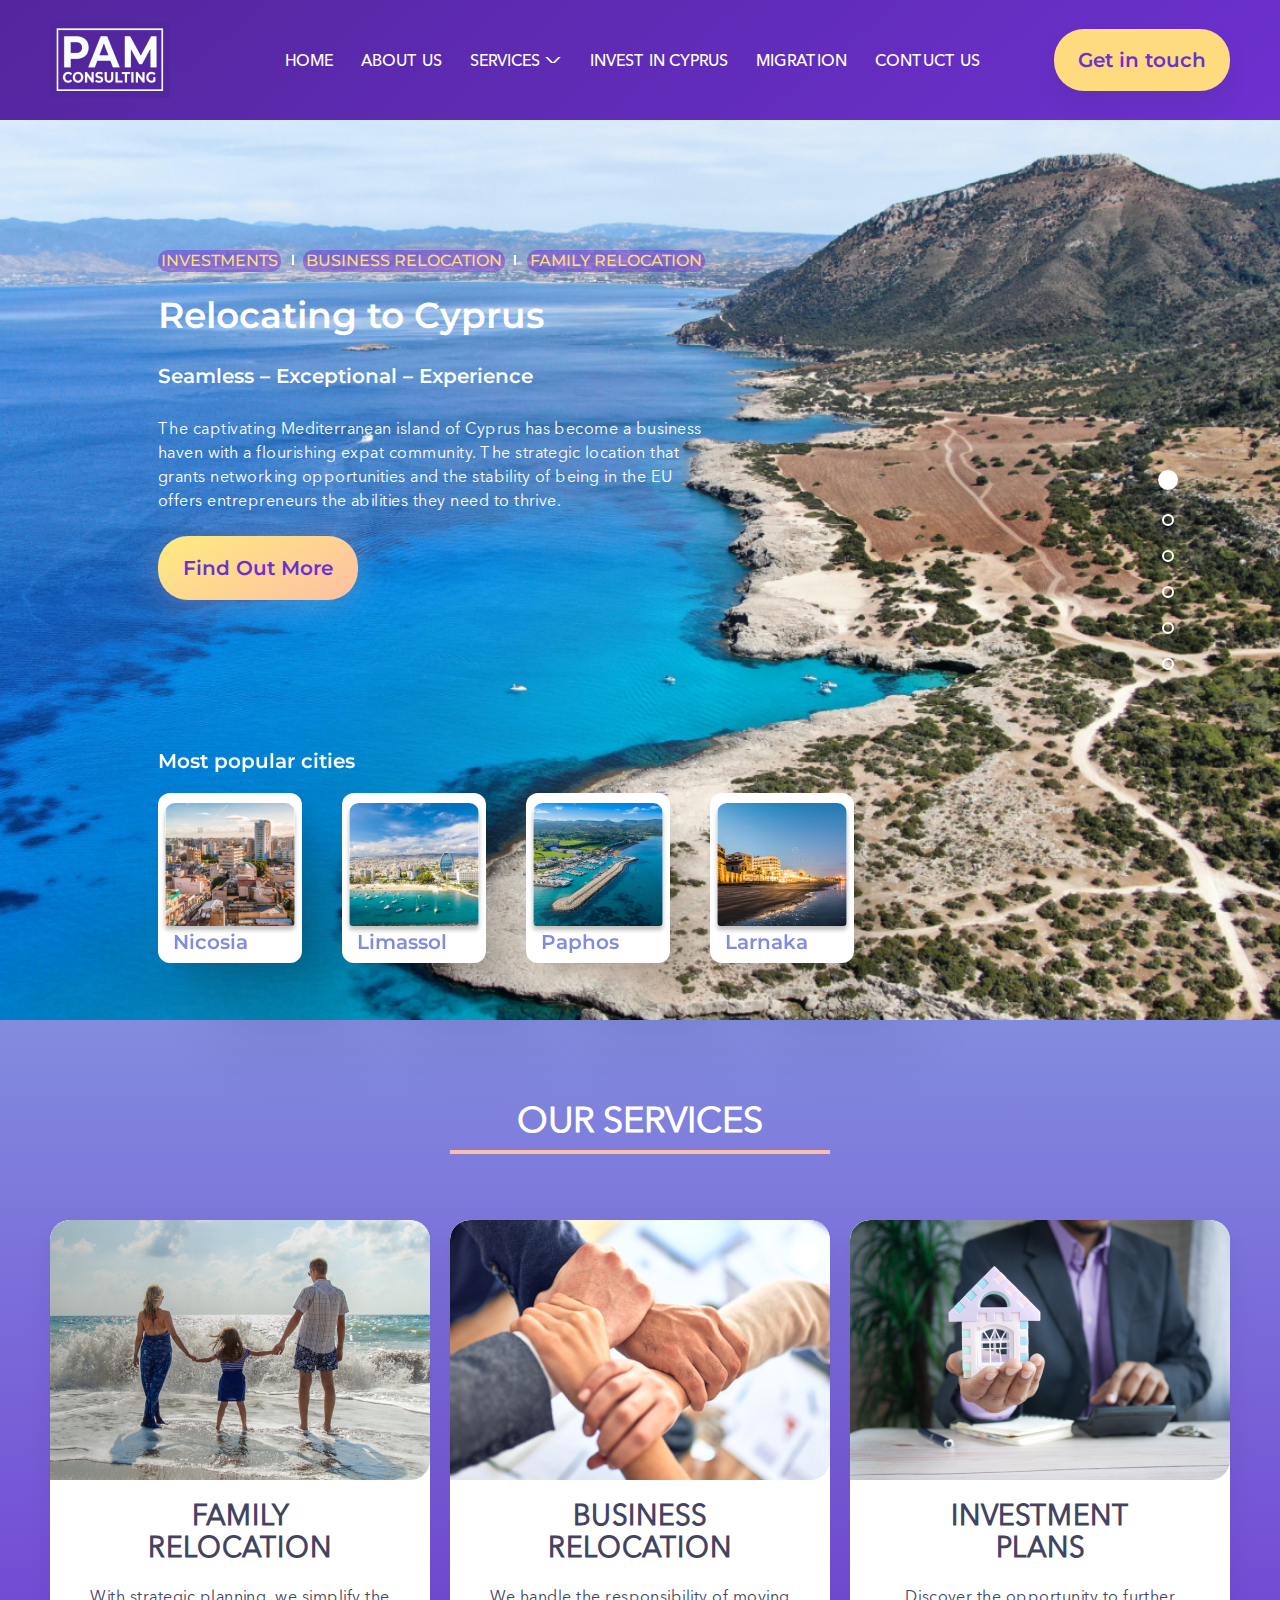
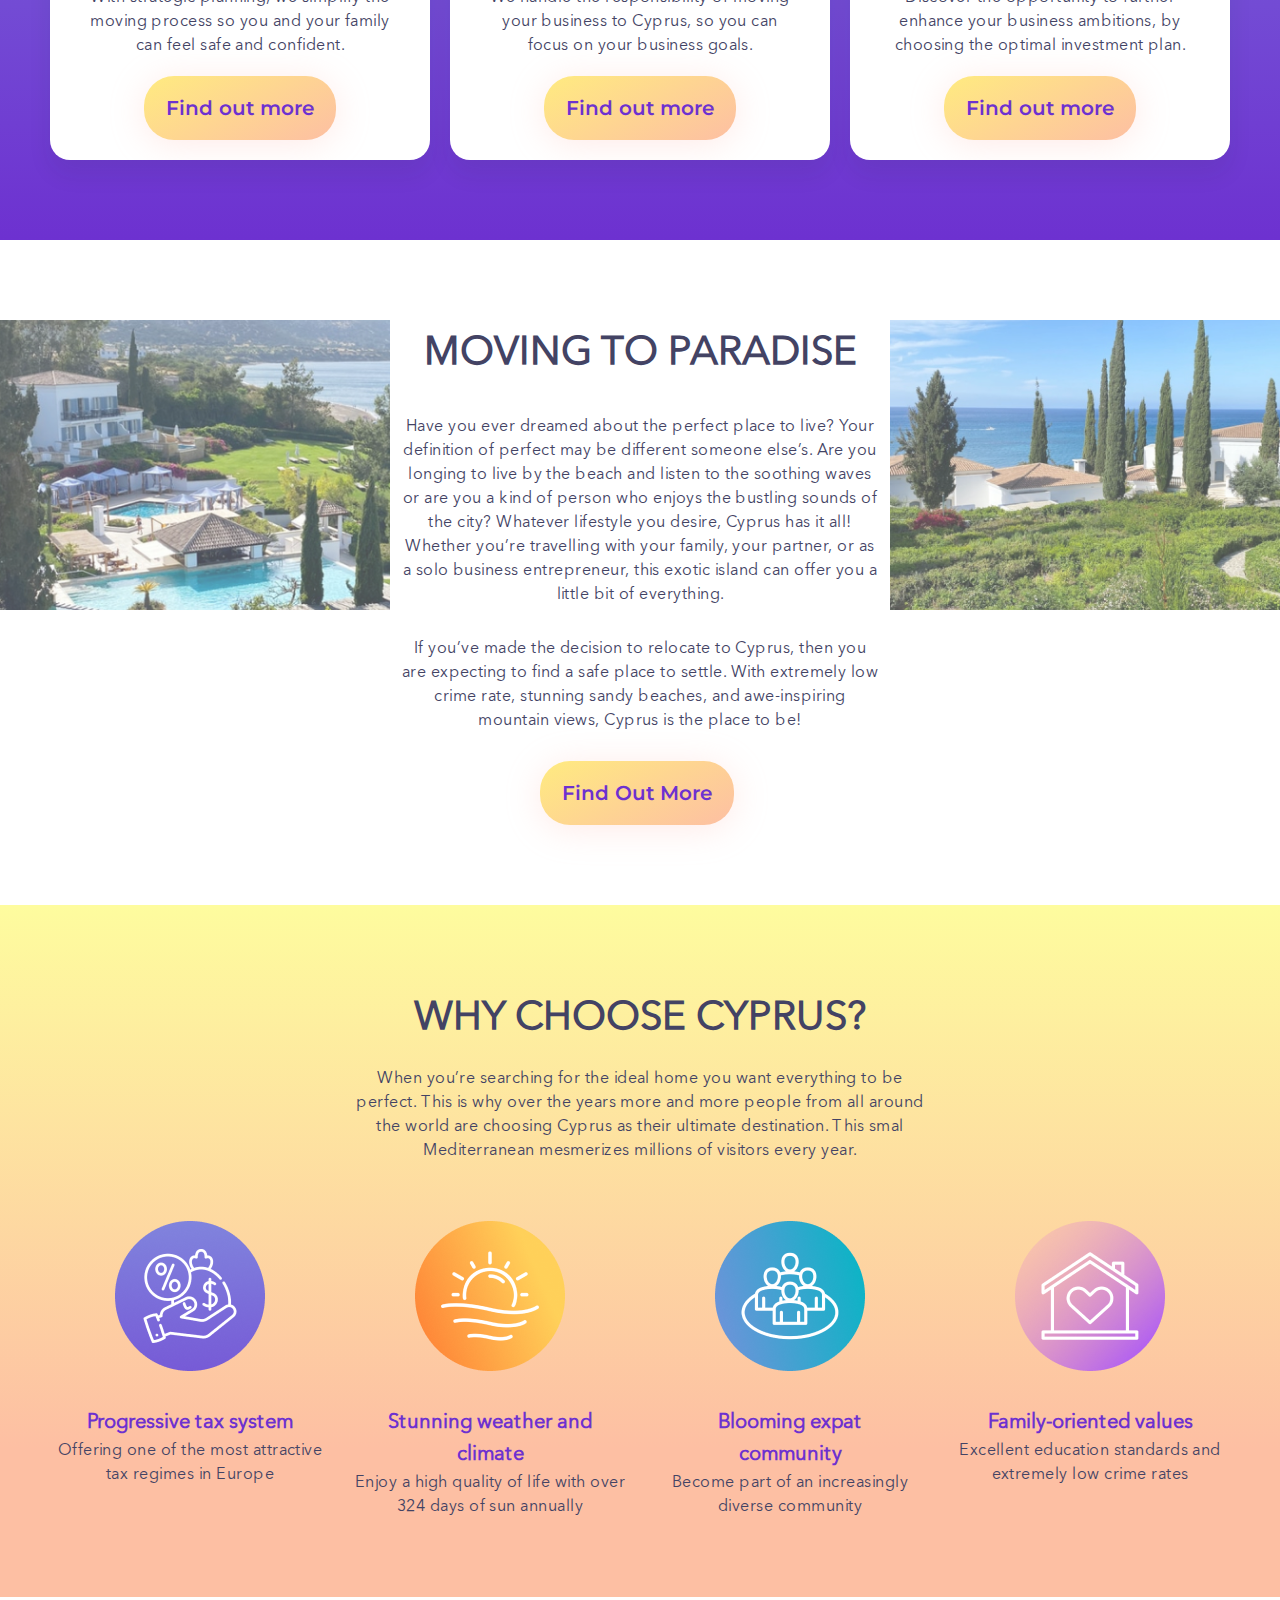
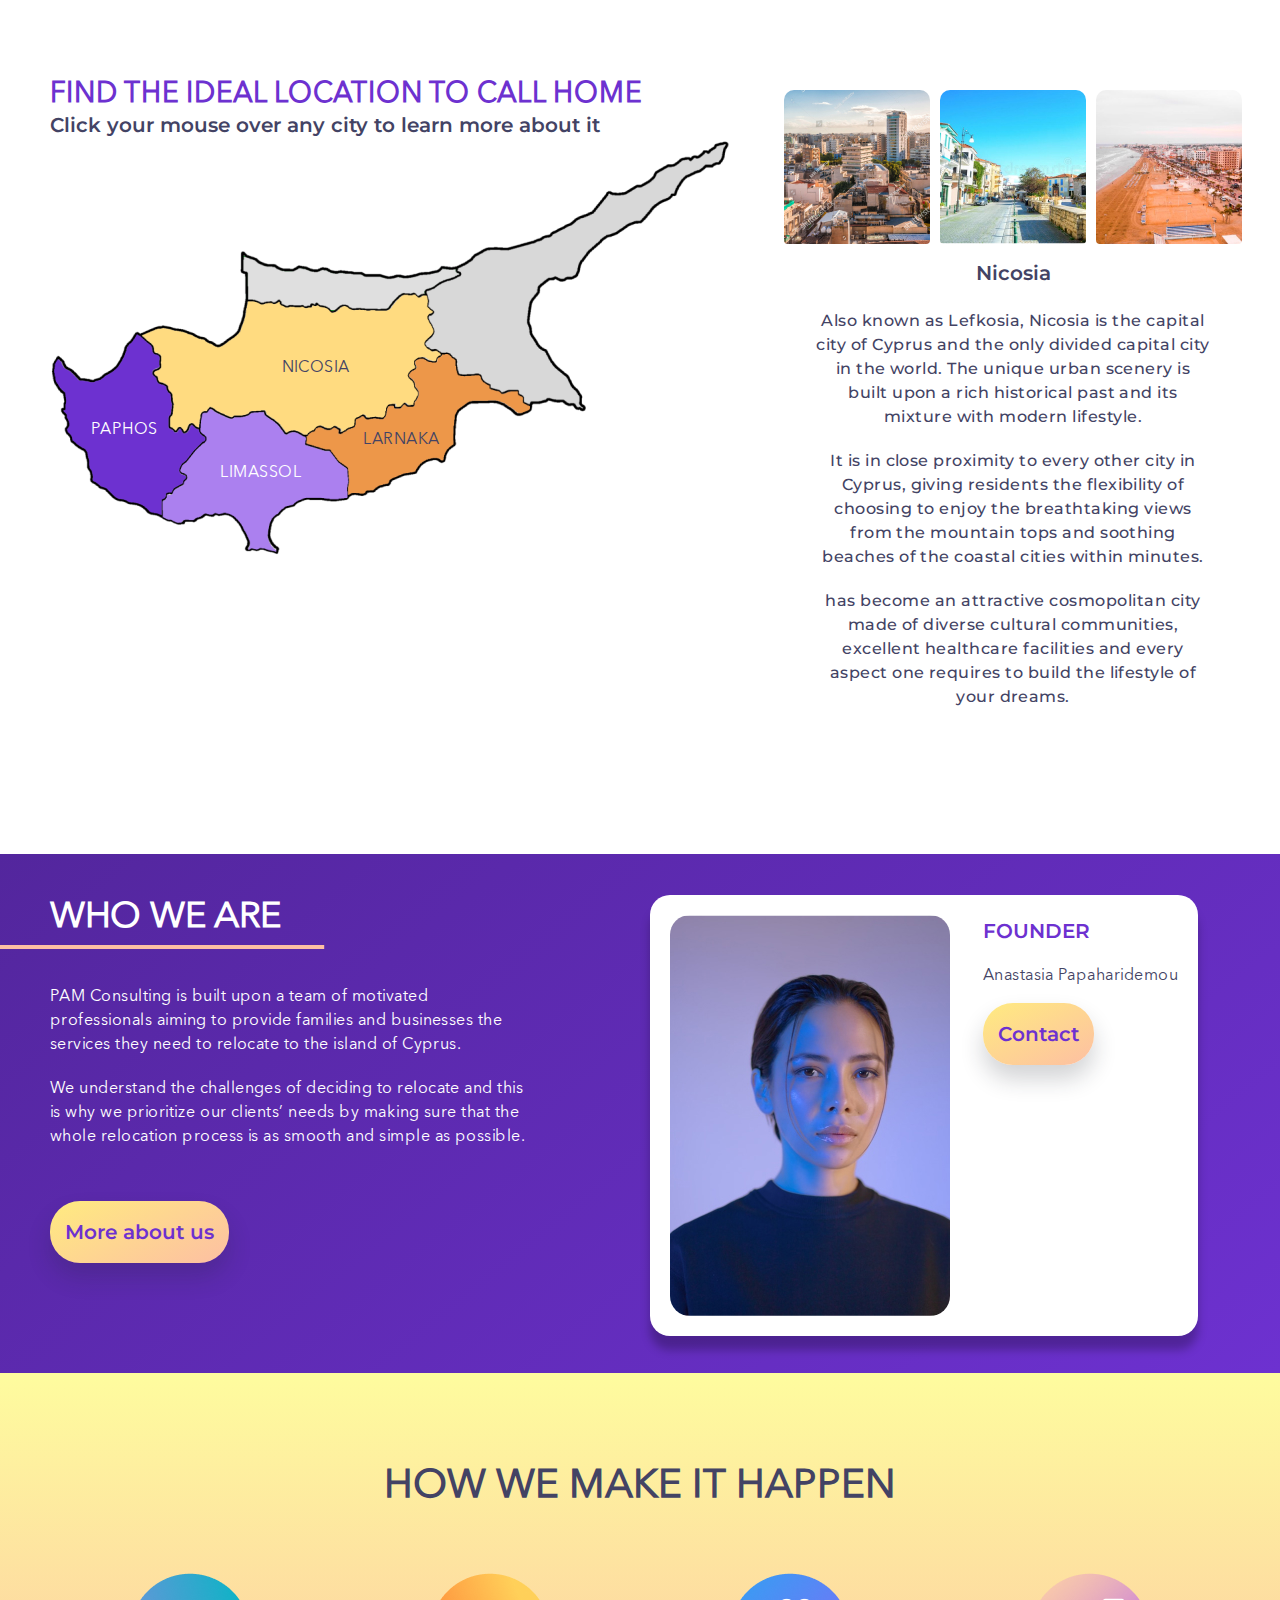
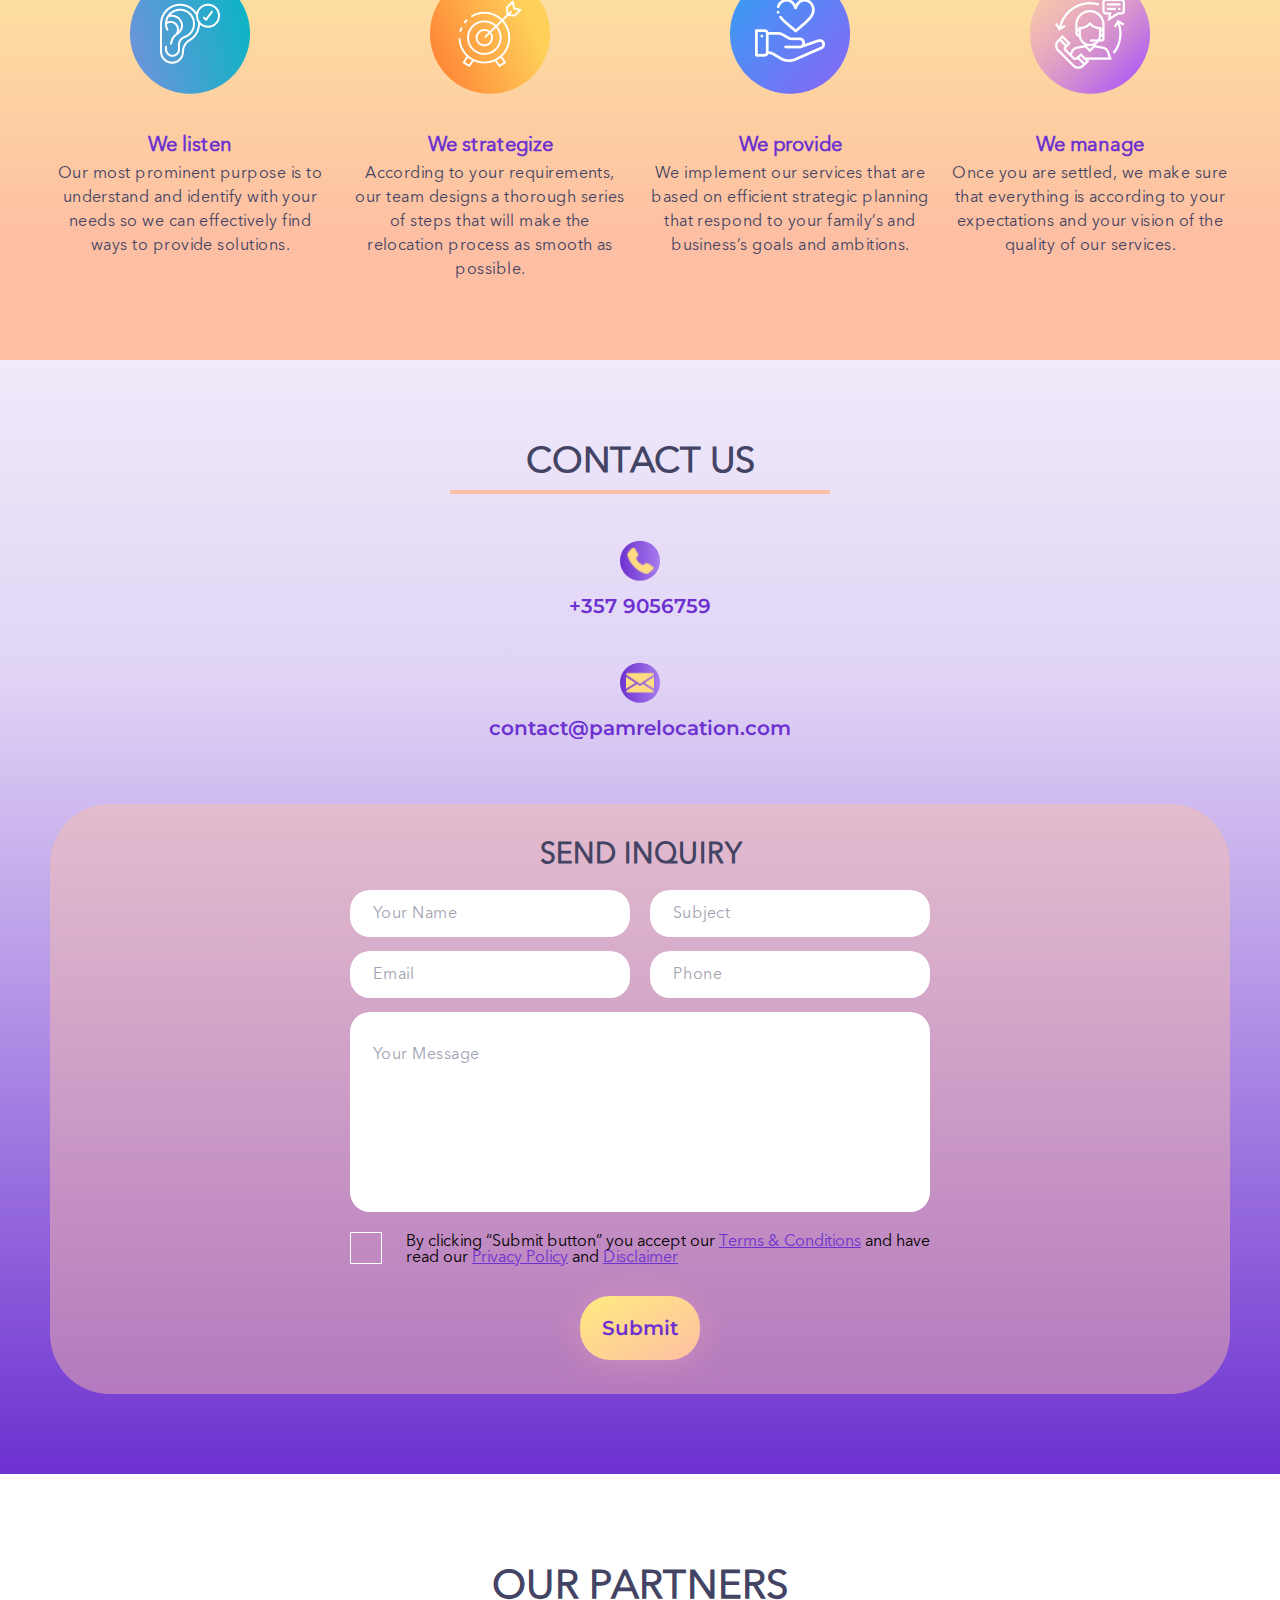
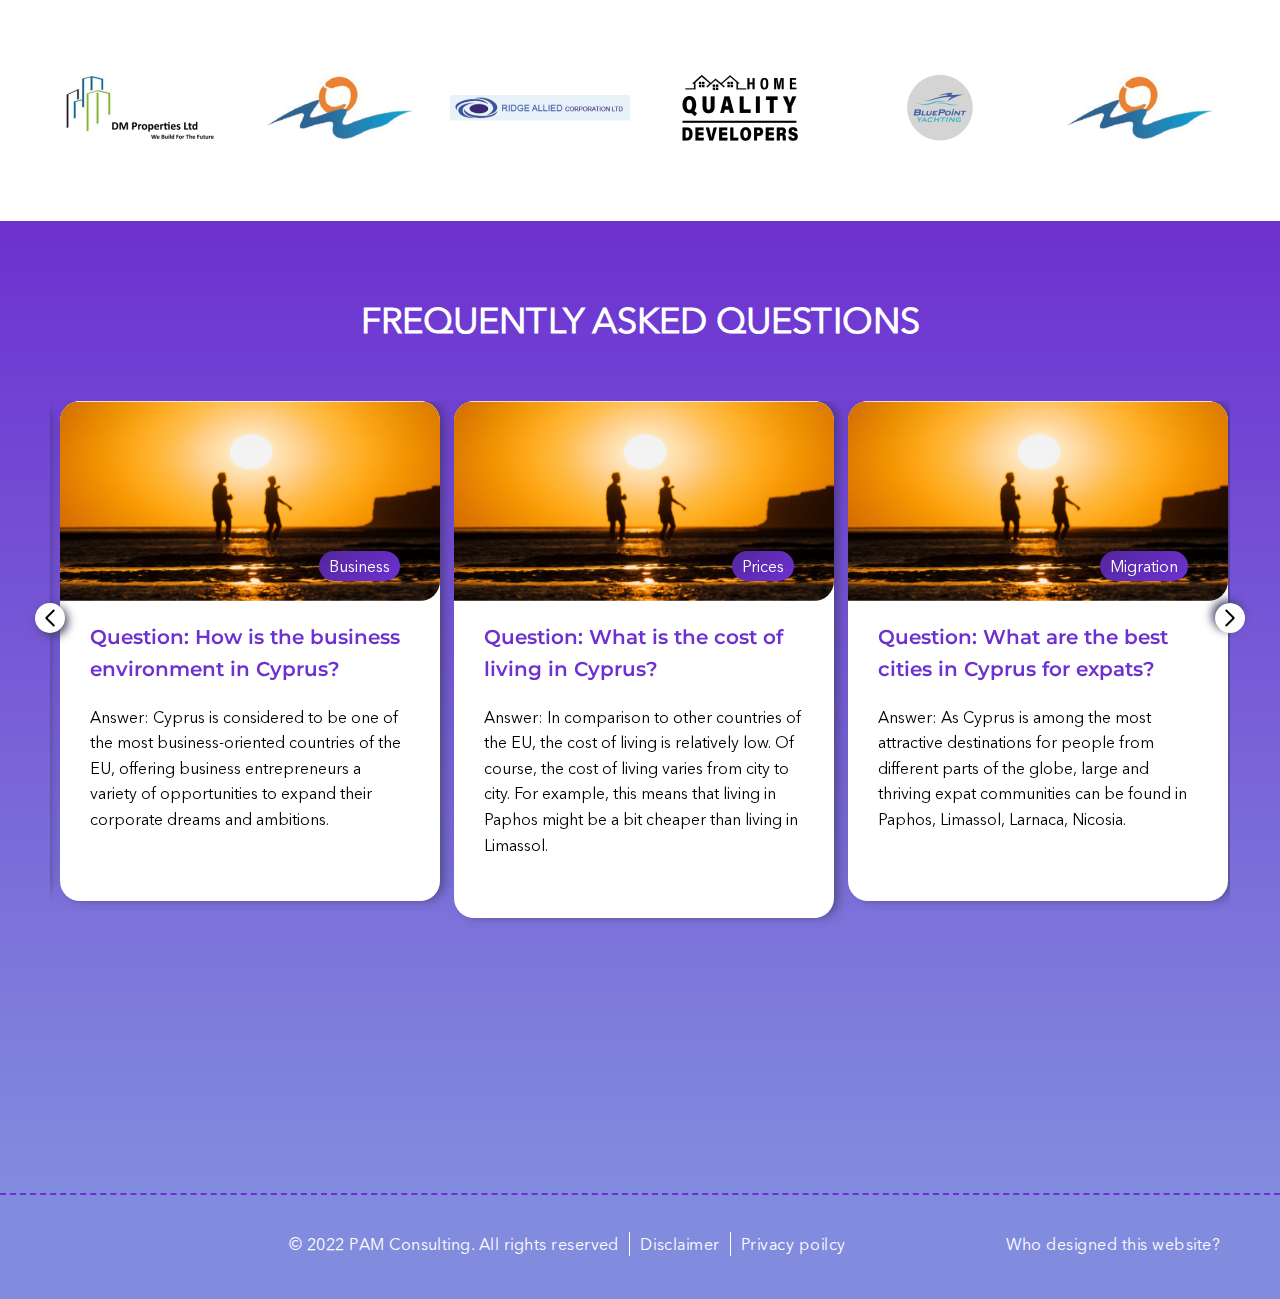
<file: index.html>
<!DOCTYPE html>
<html lang="en">

<head>
   <meta charset="UTF-8">
   <meta name="viewport" content="width=device-width, initial-scale=1.0">
   <title>Travels</title>

   <link rel="stylesheet" href="css/nullstyle.css">
   <link rel="stylesheet" href="css/slick.css" />
   <link rel="stylesheet" href="css/main.css">


</head>

<body>
   <header class="header">
      <div class="header__inner">
         <div class="container">
            <nav class="nav">
               <div class="nav__logo">
                  <a href="#!" class="nav__logo-link"><img class="logo" src="img/logo/logo.png" alt="logo"></a>
               </div>
               <ul class="nav__list">
                  <li class="nav__item"><a href="index.html" class="nav__link">Home</a></li>
                  <li class="nav__item"><a href="about.html" class="nav__link">AbouT&nbsp;us</a></li>
                  <li class="nav__item nav__item--arrow"><a href="#!" class="nav__link">Services</a>
                     <ul class="nav__list-submenu">
                        <li class="nav__item-submenu"><a href="invest-opport.html" class="">Investments opportunities</a></li>
                        <li class="nav__item-submenu"><a href="business-relocation.html" class="">Business relocation</a></li>
                        <li class="nav__item-submenu"><a href="famili-relocation.html" class="">Family relocation</a>
                        </li>
                     </ul>
                  </li>
                  <li class="nav__item"><a href="investments.html" class="nav__link">Invest&nbsp;in&nbsp;cyprus</a></li>
                  <li class="nav__item"><a href="migration.html" class="nav__link">migration</a></li>
                  <li class="nav__item"><a href="contactus.html" class="nav__link">Contuct&nbsp;us</a></li>
               </ul>
               <div class="nav__right">
                  <button type="submit" class="nav__btn">Get&nbsp;in&nbsp;touch</button>
                  <button class="nav__burger"><img src="img/ui/burger-menu.svg" alt="menu-mobile"></button>
               </div>
               <div class="nav__mobile" style="z-index: 10;">
                  <li class="nav__item"><a href="index.html" class="nav__link">Home</a></li>
                  <li class="nav__item"><a href="about.html" class="nav__link">AbouT us</a></li>
                  <li class="nav__item"><a href="#!" class="nav__link">Services</a>
                     <ul class="nav__list-submenu--nav">
                        <li class="nav__item-submenu"><a href="invest-opport.html" class="">Investments
                              opportunities</a></li>
                        <li class="nav__item-submenu"><a href="business-relocation.html" class="">Business
                              relocation</a></li>
                        <li class="nav__item-submenu"><a href="famili-relocation.html" class="">Family relocation</a>
                        </li>
                     </ul>
                  </li>
                  <li class="nav__item"><a href="investments.html" class="nav__link">Invest in cyprus</a></li>
                  <li class="nav__item"><a href="migration.html" class="nav__link">migration</a></li>
                  <li class="nav__item"><a href="contactus.html" class="nav__link">Contuct us</a></li>
               </div>
               <div class="thank">
                  <p class="thank__title">
                     Thank You!<br>Your request is being reviewed
                  </p>
                  <p class="thank__text">
                     One of our team members will get in touch with you soon
                  </p>
               </div>
            </nav>
         </div>
      </div>
   </header>

   <main class="main">
      <section class="top">
         <div class="top__inner">

            <div class="top__article">
               <h3 class="top__article-title">Most popular cities</h3>
               <div class="article__card">
                  <div class="article"><a href="#!">
                        <img src="img/cityes/nicosia.jpg" alt="nicosia">
                        <p class="city-title">Nicosia</p>
                     </a>

                  </div>
                  <div class="article"><a href="#!">
                        <img src="img/cityes/limassol.jpg" alt="limassol">
                        <p class="city-title">Limassol</p>
                     </a>

                  </div>
                  <div class="article"><a href="#!">
                        <img src="img/cityes/paphos.jpg" alt="paphos">
                        <p class="city-title">Paphos</p>
                     </a>

                  </div>
                  <div class="article"><a href="#!">
                        <img src="img/cityes/larnaka.jpg" alt="larnaka">
                        <p class="city-title">Larnaka</p>
                     </a>

                  </div>
               </div>
            </div>
            <div class="swiper-fade" style="z-index: 9; pointer-events: all;">
               <div class="swiper-slide" style="background-image: url('img/header-bg/cyprus.jpg');
           background-repeat: no-repeat;
            background-size: cover; 
            background-position: center; ">
                  <div class="top__content">
                     <div class="top__btns">
                        <a href="#!" class="top__btn">investments</a>
                        <a href="#!" class="top__btn">business relocation</a>
                        <a href="#!" class="top__btn">family relocation</a>
                     </div>
                     <h1 class="top__title">Relocating to Cyprus</h1>
                     <h2 class="top__subtitle">Seamless – Exceptional – Experience </h2>
                     <p class="top__text">The captivating Mediterranean island of Cyprus
                        has become a business haven with a flourishing expat community.
                        The strategic location that grants networking opportunities and
                        the stability of being in the EU offers entrepreneurs the
                        abilities they need to thrive.</p>
                     <button type="button" class="btn btn--gradient">Find&nbsp;Out&nbsp;More</button>
                  </div>
               </div>
               <div class="swiper-slide" style="background-image: url('img/header-bg/fly.jpg'); 
                  background-repeat: no-repeat; background-size: cover; 
                  background-position: center;">
                  <div class="top__content">
                     <div class="top__btns">
                        <a href="#!" class="top__btn">investments</a>
                        <a href="#!" class="top__btn">business relocation</a>
                        <a href="#!" class="top__btn">family relocation</a>
                     </div>
                     <h1 class="top__title">Moving to Cyprus</h1>

                     <p class="top__text">Thousands of individuals and families from every
                        part of the globe have to call home. The island is now one of the most
                        dominant destinations with huge expat communities.</p>
                     <button type="button" class="btn btn--gradient">Check&nbsp;more</button>
                  </div>
               </div>
               <div class="swiper-slide" style="background-image: url('img/header-bg/yachts.jpg'); 
                  background-repeat: no-repeat; background-size: cover; 
                  background-position: center;">
                  <div class="top__content">
                     <div class="top__btns">
                        <a href="#!" class="top__btn">investments</a>
                        <a href="#!" class="top__btn">business relocation</a>
                        <a href="#!" class="top__btn">family relocation</a>
                     </div>
                     <h1 class="top__title top__title--color">Investing in Yachts</h1>

                     <p class="top__text top__text--color">Living on an island is an adventure that opens
                        up a wide range of experiences and possibilities. Here, you can
                        conquer the Mediterranean Sea by renting or owning
                        a yacht as part of your investment plan.</p>
                     <button type="button" class="btn btn--gradient">Check&nbsp;more</button>
                  </div>
               </div>
               <div class="swiper-slide" style="background-image: url('img/header-bg/business.jpg'); 
                  background-repeat: no-repeat; background-size: cover; 
                  background-position: center;">
                  <div class="top__content">
                     <div class="top__btns">
                        <a href="#!" class="top__btn">investments</a>
                        <a href="#!" class="top__btn">business relocation</a>
                        <a href="#!" class="top__btn">family relocation</a>
                     </div>
                     <h1 class="top__title">Business Relocation</h1>

                     <p class="top__text">Cyprus has a lot to offer for business entrepreneurs who aim to reach for more
                        and expand their business goals. The attractive tax benefits and office locations have
                        transformed Cyprus into a country with endless business opportunities for everyone.</p>
                     <button type="button" class="btn btn--gradient">Check&nbsp;more</button>
                  </div>
               </div>
               <div class="swiper-slide"
                  style="background-image: url('img/header-bg/family.jpg'); background-repeat: no-repeat; background-size: cover; background-position: center;">
                  <div class="top__content">
                     <div class="top__btns">
                        <a href="#!" class="top__btn">investments</a>
                        <a href="#!" class="top__btn">business relocation</a>
                        <a href="#!" class="top__btn">family relocation</a>
                     </div>
                     <h1 class="top__title top__title--color">Family Relocation</h1>

                     <p class="top__text top__text--color">Globally known as one of the safest places to live in the
                        world, Cyprus is the ideal location for families. The healthy lifestyle and family-friendly
                        communities have much to offer to every member of your family.</p>
                     <button type="button" class="btn btn--gradient">Check&nbsp;more</button>
                  </div>
               </div>
               <div class="swiper-slide"
                  style="background-image: url('img/header-bg/offer.jpg'); background-repeat: no-repeat; background-size: cover; background-position: center;">
                  <div class="top__content">
                     <div class="top__btns">
                        <a href="#!" class="top__btn">investments</a>
                        <a href="#!" class="top__btn">business relocation</a>
                        <a href="#!" class="top__btn">family relocation</a>
                     </div>
                     <h1 class="top__title top__title--color">Invest in property in Cyprus</h1>

                     <p class="top__text top__text--color">Real estate has become a flourishing type of investment
                        on the island, with an increasing number of people seeking to invest in residential and
                        commercial property projects in Cyprus. With a confident and stable economic outlook, it is a
                        great time to consider investing in Cyprus property. </p>
                     <button type="button" class="btn btn--gradient">Check&nbsp;more</button>
                  </div>
               </div>
            </div>
         </div>
      </section>

      <section class="services">
         <div class="services__inner">
            <div class="container">
               <h1 class="services__title title-1">Our Services</h1>
               <div class="services__cards">
                  <div class="services__card">
                     <img src="img/services/family.jpg" alt="family">
                     <h2 class="card__title">Family<br> Relocation</h2>
                     <p class="card__text">With strategic planning, we simplify the moving process so you and your
                        family can feel safe and confident.</p>
                     <button type="button" class="btn services__btn btn--gradient">Find&nbsp;out&nbsp;more</button>
                  </div>

                  <div class="services__card">
                     <img src="img/services/business.jpg" alt="family">
                     <h2 class="card__title">Business<br> Relocation</h2>
                     <p class="card__text">We handle the responsibility of moving your business to Cyprus, so you can
                        focus on your business goals.</p>
                     <button type="button" class="btn services__btn btn--gradient">Find&nbsp;out&nbsp;more</button>
                  </div>

                  <div class="services__card">
                     <img src="img/services/investment.jpg" alt="family">
                     <h2 class="card__title">Investment<br> plans</h2>
                     <p class="card__text">Discover the opportunity to further enhance your business ambitions, by
                        choosing the optimal investment plan.</p>
                     <button type="button" class="btn services__btn btn--gradient">Find&nbsp;out&nbsp;more</button>
                  </div>
               </div>
            </div>
         </div>
      </section>

      <section class="paradise">
         <div class="paradise__inner">
            <div class="paradise__img-1">
               <img src="img/paradise/villa.jpg" alt="villa">
            </div>
            <div class="paradise__content">
               <h1 class="paradise__title title-2">Moving to Paradise</h1>
               <p class="paradise__text">Have you ever dreamed about the perfect place to live? Your definition of
                  perfect may be different someone else’s. Are you longing to live by the beach and listen to the
                  soothing waves or are you a kind of person who enjoys the bustling sounds of the city? Whatever
                  lifestyle you desire, Cyprus has it all! Whether you’re travelling with your family, your partner, or
                  as a solo business entrepreneur, this exotic island can offer you a little bit of everything.</p>

               <p class="paradise__text"> If you’ve made the decision to relocate to Cyprus, then you are expecting to
                  find a safe place to settle. With extremely low crime rate, stunning sandy beaches, and awe-inspiring
                  mountain views, Cyprus is the place to be!
               </p>
               <button type="button" class="paradise__btn btn btn--gradient">Find&nbsp;Out&nbsp;More</button>
            </div>
            <div class="paradise__img-2">
               <img src="img/paradise/villas.jpg" alt="villas">
            </div>
         </div>
      </section>

      <section class="benefits">
         <div class="benefits__inner">
            <div class="container">
               <div class="benefits__content">
                  <h1 class="benefits__title title-2">Why Choose Cyprus?</h1>
                  <p class="benefits__text">When you’re searching for the ideal home you want everything to be perfect.
                     This is why over the years more and more people from all around the world are choosing Cyprus as
                     their ultimate destination. This smal Mediterranean mesmerizes millions of visitors every year.</p>
               </div>
               <ul class="benefits__list">
                  <li class="benefits__item">
                     <img src="img/benefits/ben-1.png" alt="" class="benefits__img">
                     <h3 class="benefits__subtitle">Progressive tax system</h3>
                     <p class="benefits__subtext">Offering one of the most attractive tax regimes in Europe</p>
                  </li>

                  <li class="benefits__item">
                     <img src="img/benefits/ben-2.png" alt="" class="benefits__img">
                     <h3 class="benefits__subtitle">Stunning weather and climate</h3>
                     <p class="benefits__subtext">Enjoy a high quality of life with over 324 days of sun annually</p>
                  </li>

                  <li class="benefits__item">
                     <img src="img/benefits/ben-3.png" alt="" class="benefits__img">
                     <h3 class="benefits__subtitle">Blooming expat community</h3>
                     <p class="benefits__subtext">Become part of an increasingly diverse community</p>
                  </li>


                  <li class="benefits__item">
                     <img src="img/benefits/ben-4.png" alt="" class="benefits__img">
                     <h3 class="benefits__subtitle">Family-oriented values</h3>
                     <p class="benefits__subtext">Excellent education standards and extremely low crime rates</p>
                  </li>
               </ul>
            </div>
         </div>
      </section>

      <section class="map">
         <div class="container">
            <div class="map__inner">
               <div class="map__img">
                  <h1 class="map__title">FIND THE IDEAL LOCATION TO CALL HOME</h1>
                  <p class="map__text">Click your mouse over any city to learn more about it</p>
                  <img class="map-img" src="img/map/map.png" alt="map">
                  <p class="nicosia" data-city="nicosia">Nicosia</p>
                  <p class="limassol" data-city="limassol">Limassol</p>
                  <p class="paphos" data-city="paphos">Paphos</p>
                  <p class="larnaka" data-city="larnaka">Larnaka</p>
               </div>

               <div class="map__cards">
                  <div class="map__card" data-card="nicosia">
                     <div class="card-img">
                        <img src="img/cards/nicosia/1.jpg" alt="">
                        <img src="img/cards/nicosia/2.jpg" alt="">
                        <img src="img/cards/nicosia/3.jpg" alt="">
                     </div>
                     <h2 class="card-title">Nicosia</h2>
                     <div class="card-text">
                        <p>Also known as Lefkosia, Nicosia is the capital city of Cyprus and the only divided capital
                           city in the world. The unique urban scenery is built upon a rich historical past and its
                           mixture with modern lifestyle.</p>

                        <p>It is in close proximity to every other city
                           in Cyprus, giving residents the flexibility
                           of choosing to enjoy the breathtaking views from the mountain tops and soothing beaches of
                           the coastal cities within minutes.</p>

                        <p> has become an attractive cosmopolitan city made of diverse cultural communities, excellent
                           healthcare facilities and every aspect one requires to build the lifestyle
                           of your dreams.</p>
                     </div>
                  </div>

                  <div class="map__card none" data-card="limassol">
                     <div class="card-img">
                        <img src="img/cards/limassol/1.jpg" alt="">
                        <img src="img/cards/limassol/2.jpg" alt="">
                        <img src="img/cards/limassol/3.jpg" alt="">
                     </div>
                     <h2 class="card-title">Limassol</h2>
                     <div class="card-text">
                        <p>
                           The sunny city of Limassol is the second largest city of the island, and it is among the most
                           desirable travel and business destinations both for families and for entrepreneurs looking
                           to expand their business horizons.
                           The combination of elegant accommodation
                           and ancient architectural views is bound
                           to capture the interest of people of any age.
                        </p>

                        <p>
                           The Limassol Marina is the first marina to harbor
                           yachts in Cyprus and it is surrounded by renowned bars and restaurants. The residents
                           of Limassol pride themselves on their cultural values and festivities as hundreds
                           of theatrical performances take place each
                           year at the Rialto theater, and the city holds
                           an annual Wine Festival and Carnival Parade.
                        </p>
                     </div>
                  </div>

                  <div class="map__card none" data-card="paphos">
                     <div class="card-img">
                        <img src="img/cards/paphos/1.jpg" alt="">
                        <img src="img/cards/paphos/2.jpg" alt="">
                        <img src="img/cards/paphos/3.jpg" alt="">
                     </div>
                     <h2 class="card-title">Paphos</h2>
                     <div class="card-text">
                        <p>
                           Paphos is located on the southwest coast
                           of Cyprus, and it is one of the most popular cities for expat communities. The crystal-clear,
                           family-friendly beaches are a frequent holiday retreat for millions of tourists all year
                           round. Its exceptional infrastructure includes a huge shopping mall, hospitals, the second
                           largest airport of the island, and many schools.
                        </p>

                        <p>
                           These are only a few reasons why people choose to move to Paphos, as there are many more
                           reasons it is considered one of the most excellent places to live in Europe.
                        </p>

                     </div>
                  </div>

                  <div class="map__card none" data-card="larnaka">
                     <div class="card-img">
                        <img src="img/cards/larnaka/1.jpg" alt="">
                        <img src="img/cards/larnaka/2.jpg" alt="">
                        <img src="img/cards/larnaka/3.jpg" alt="">
                     </div>
                     <h2 class="card-title">Larnaka</h2>
                     <div class="card-text">
                        <p>Being the third largest city in Cyprus and home to the island’s most busy airport, it offers
                           visitors a variety of activities and experiences that will remain unforgettable to any
                           individual.</p>

                        <p>It is known for its Salt Lake that hosts thousands of Flamingos each year as well as for its
                           sandy beaches and historical sites.</p>

                        <p>he rapidly increasing corporate ecosystem and comfortable lifestyle create an exceptional
                           living
                           environment for anyone who is looking to enjoy a relaxed life by the sea.</p>
                     </div>
                  </div>

               </div>
            </div>
         </div>
      </section>

      <section class="who">
         <div class="container">
            <div class="who__inner">
               <div class="who__content">
                  <h1 class="who__title title-1">Who We Are</h1>
                  <div class="who__text">
                     <p>
                        PAM Consulting is built upon a team of motivated professionals aiming to provide families and
                        businesses the services they need to relocate to the island of Cyprus.
                     </p>
                     <p>
                        We understand the challenges of deciding to relocate and this is why we prioritize our clients’
                        needs by making sure that the whole relocation process is as smooth and simple
                        as possible.
                     </p>
                  </div>
                  <button type="button" class="who__btn btn btn--gradient">More&nbsp;about&nbsp;us</button>
               </div>

               <div class="who__foto">
                  <img src="img/foto.jpg" alt="" class="foto">
                  <div class="who__foto-content">
                     <h2 class="who__foto-content-title">FOUNDER</h2>
                     <p class="who__foto-content-name">Anastasia Papaharidemou</p>
                     <button type="button" class="who__btn btn btn--gradient">Contact</button>
                  </div>

               </div>

            </div>
         </div>
      </section>

      <section class="how">
         <div class="benefits__inner">
            <div class="container">
               <div class="benefits__content">
                  <h1 class="how__title benefits__title title-2">how we make it happen</h1>

               </div>
               <ul class="benefits__list">
                  <li class="benefits__item">
                     <img src="img/benefits/how-1.png" alt="" class="benefits__img">
                     <h3 class="benefits__subtitle">We listen</h3>
                     <p class="benefits__subtext">Our most prominent purpose is to understand and identify with your
                        needs so we can effectively find ways to provide solutions.</p>
                  </li>

                  <li class="benefits__item">
                     <img src="img/benefits/how-2.png" alt="" class="benefits__img">
                     <h3 class="benefits__subtitle">We strategize</h3>
                     <p class="benefits__subtext">According to your requirements, our team designs a thorough series of
                        steps that will make the relocation process as smooth
                        as possible.</p>
                  </li>

                  <li class="benefits__item">
                     <img src="img/benefits/how-3.png" alt="" class="benefits__img">
                     <h3 class="benefits__subtitle">We provide</h3>
                     <p class="benefits__subtext">We implement our services that are based on efficient strategic
                        planning that respond to your family’s and business’s goals and ambitions.</p>
                  </li>


                  <li class="benefits__item">
                     <img src="img/benefits/how-4.png" alt="" class="benefits__img">
                     <h3 class="benefits__subtitle">We manage</h3>
                     <p class="benefits__subtext">Once you are settled, we make sure that everything is according to
                        your expectations and your vision of the quality of our services.</p>
                  </li>
               </ul>
            </div>
         </div>
      </section>

      <section class="form">
         <div class="container">
            <div class="form__inner">
               <h1 class="form__title title-1">Contact Us</h1>
               <a href="tel:+3579056759" class="phone">+357 9056759</a>
               <a href="mailto:contact@pamrelocation.com" class="mail">contact@pamrelocation.com</a>

               <form action="" class="subform" id="formId">
                  <h2 class="subform-title">Send inquiry</h2>
                  <div class="subform-grid">
                     <input type="text" class="name" placeholder="Your Name">
                     <input type="text" class="subject" placeholder="Subject">
                     <input type="email" class="email" placeholder="Email">
                     <input type="tel" class="phoneInput" placeholder="Phone">
                     <textarea name="text" id="text" placeholder="Your message"></textarea>
                  </div>
                  <div class="accept-box">
                     <label>
                        <input type="checkbox" class="accept">
                        <div class="accept-fake"></div>
                     </label>
                     <p>By clicking “Submit button” you accept our <a href="#!">Terms & Conditions</a> and have read our
                        <a href="#!">Privacy Policy</a> and <a href="#!">Disclaimer</a>
                     </p>

                  </div>

                  <button class="form__btn btn btn--gradient">Submit</button>

               </form>
            </div>
         </div>
      </section>

      <section class="partners">
         <div class="partners__inner">
            <div class="container">
               <h1 class="partners__title title-2">Our Partners</h1>
               <div class="partners__row">
                  <a href="#!"><img src="img/partners/partner2.png" alt=""></a>
                  <a href="#!"><img src="img/partners/partner1.png" alt=""></a>
                  <a href="#!"><img src="img/partners/partner3.png" alt=""></a>
                  <a href="#!"><img src="img/partners/partner4.png" alt=""></a>
                  <a href="#!"><img src="img/partners/partner5.png" alt=""></a>
                  <a href="#!"><img src="img/partners/partner1.png" alt=""></a>
               </div>
            </div>
         </div>
      </section>
      <section class="qestion">
         <div class="question__inner">
            <div class="container">
               <h1 class="question__title">Frequently Asked Questions</h1>

               <div class="qestion__slides">
                  <div class="question__slide">
                     <div class="slide__card">
                        <div class="slide-img">
                           <img src="img/question/card-img-1.jpg" alt="qestion__image">
                           <a href="#!" class="slide-link">Business</a>
                        </div>
                        <div class="slide__content">
                           <h2 class="slide__title">Question: How is the business environment in Cyprus?</h2>
                           <p slide__text>Answer: Cyprus is considered to be one of the most business-oriented countries
                              of the EU, offering business entrepreneurs a variety of opportunities to expand their
                              corporate dreams and
                              ambitions.</p>
                        </div>
                     </div>
                  </div>
                  <div class="question__slide">
                     <div class="slide__card">
                        <div class="slide-img">
                           <img src="img/question/card-img-1.jpg" alt="qestion__image">
                           <a href="#!" class="slide-link">Prices</a>
                        </div>
                        <div class="slide__content">
                           <h2 class="slide__title">Question: What is the cost of living in Cyprus?</h2>
                           <p slide__text>Answer: In comparison to other countries of the EU, the cost of living is
                              relatively low. Of course, the cost of living varies from city to city. For example, this
                              means that living in Paphos might be a bit cheaper than living in Limassol. </p>
                        </div>
                     </div>
                  </div>
                  <div class="question__slide">
                     <div class="slide__card">
                        <div class="slide-img">
                           <img src="img/question/card-img-1.jpg" alt="qestion__image">
                           <a href="#!" class="slide-link">Migration</a>
                        </div>
                        <div class="slide__content">
                           <h2 class="slide__title">Question: What are the best cities in Cyprus for expats?</h2>
                           <p slide__text>Answer: As Cyprus is among the most attractive destinations for people from
                              different parts of the globe, large and thriving expat communities can be found in Paphos,
                              Limassol, Larnaca, Nicosia.</p>
                        </div>
                     </div>
                  </div>
                  <div class="question__slide">
                     <div class="slide__card">
                        <div class="slide-img">
                           <img src="img/question/card-img-1.jpg" alt="qestion__image">
                           <a href="#!" class="slide-link">Taxes</a>
                        </div>
                        <div class="slide__content">
                           <h2 class="slide__title">Question: What is the Tax system like in Cyprus?</h2>
                           <p slide__text>AAnswer: With one of the lowest corporate tax rates (12.5%) in the European
                              Union, the tax system is attractive to foreign investors. Neither succession taxes nor
                              gains from the disposal of securities are subject to tax.</p>
                        </div>
                     </div>
                  </div>
                  <div class="question__slide">
                     <div class="slide__card">
                        <div class="slide-img">
                           <img src="img/question/card-img-1.jpg" alt="qestion__image">
                           <a href="#!" class="slide-link">Investment</a>
                        </div>
                        <div class="slide__content">
                           <h2 class="slide__title">How long does it take to buy a property in Cyprus?</h2>
                           <p slide__text>Answer: The whole procedure for pur-chasing property in Cyprus should only
                              take about 1-3 months. Of course, each situation is different and this timeframe may vary
                              from one individual to another. Our relocation services aim to simplify this process by
                              providing guidance and assistance from start to finish. </p>
                        </div>
                     </div>
                  </div>
                  <div class="question__slide">
                     <div class="slide__card">
                        <div class="slide-img">
                           <img src="img/question/card-img-1.jpg" alt="qestion__image">
                           <a href="#!" class="slide-link">Migration</a>
                        </div>
                        <div class="slide__content">
                           <h2 class="slide__title">Question: How long does it take to become a permanent resident in
                              Cyprus?
                           </h2>
                           <p slide__text>Answer: While a residency card can be obtained within two months through the
                              fast-track process, a permanent resident of Cyprus can apply for Cyprus Citizenship after
                              completing 5 years (1825 days) of legal stay in Cyprus, according to the naturalization
                              scheme based on years of residence (M127). Once acquired, permanent residency in Cyprus is
                              valid for life. </p>
                        </div>
                     </div>
                  </div>
                  <div class="question__slide">
                     <div class="slide__card">
                        <div class="slide-img">
                           <img src="img/question/card-img-1.jpg" alt="qestion__image">
                           <a href="#!" class="slide-link">Family Relocation</a>
                        </div>
                        <div class="slide__content">
                           <h2 class="slide__title">Question: Is Cyprus a good country to live with a family?</h2>
                           <p slide__text>Answer: Cyprus is a perfect location for every type of family looking for a
                              place to settle with their children. The stunning weather combined with great education
                              programs, excellent healthcare system, and the ability to live in one of the safest
                              countries in the world makes Cyprus a top choice among thousands every year.
                           </p>
                        </div>
                     </div>
                  </div>
                  <div class="question__slide">
                     <div class="slide__card">
                        <div class="slide-img">
                           <img src="img/question/card-img-1.jpg" alt="qestion__image">
                           <a href="#!" class="slide-link">Invest in Cyprus</a>
                        </div>
                        <div class="slide__content">
                           <h2 class="slide__title">Question: Does PAM Consulting offer any Investment Plans?
                           </h2>
                           <p slide__text>Answer: Of course! Our services include the provision of a variety of
                              investment opportunities you can choose from, depending on your needs and economic
                              outlook.</p>
                        </div>
                     </div>
                  </div>
                  <div class="question__slide">
                     <div class="slide__card">
                        <div class="slide-img">
                           <img src="img/question/card-img-1.jpg" alt="qestion__image">
                           <a href="#!" class="slide-link">Business</a>
                        </div>
                        <div class="slide__content">
                           <h2 class="slide__title">Question: Is Cyprus a member of the European Union (EU)?</h2>
                           <p slide__text>Answer: Yes, Cyprus has been a member of the EU since 2004.</p>
                        </div>
                     </div>
                  </div>
               </div>


               <div class="prev">
                  <img src="img/ui/arrow-right.svg" alt="left">
               </div>
               <div class="next prev--rotate">
                  <img src="img/ui/arrow-right.svg" alt="right">
               </div>
            </div>

         </div>
         </div>
      </section>
   </main>

   <footer class="footer">
      <div class="footer__inner">
         <div class="container">
            <div class="footer__content">
               <ul class="footer__list">
                  <li class="footer__item">&copy; 2022 PAM Consulting. All rights reserved</li>
                  <li class="footer__item"><a href="#!">Disclaimer</a></li>
                  <li class="footer__item"><a href="#!">Privacy poilcy</a></li>
               </ul>

               <p class="footer__item"><a href="#!" class="designer">Who designed this website?</a></p>
            </div>
         </div>
      </div>
   </footer>

   <script src="js/jquery-3.7.1.js"></script>
   <script src="js/slick.min.js"></script>
   <script src="js/myjs.js"></script>
</body>

</html>
</file>
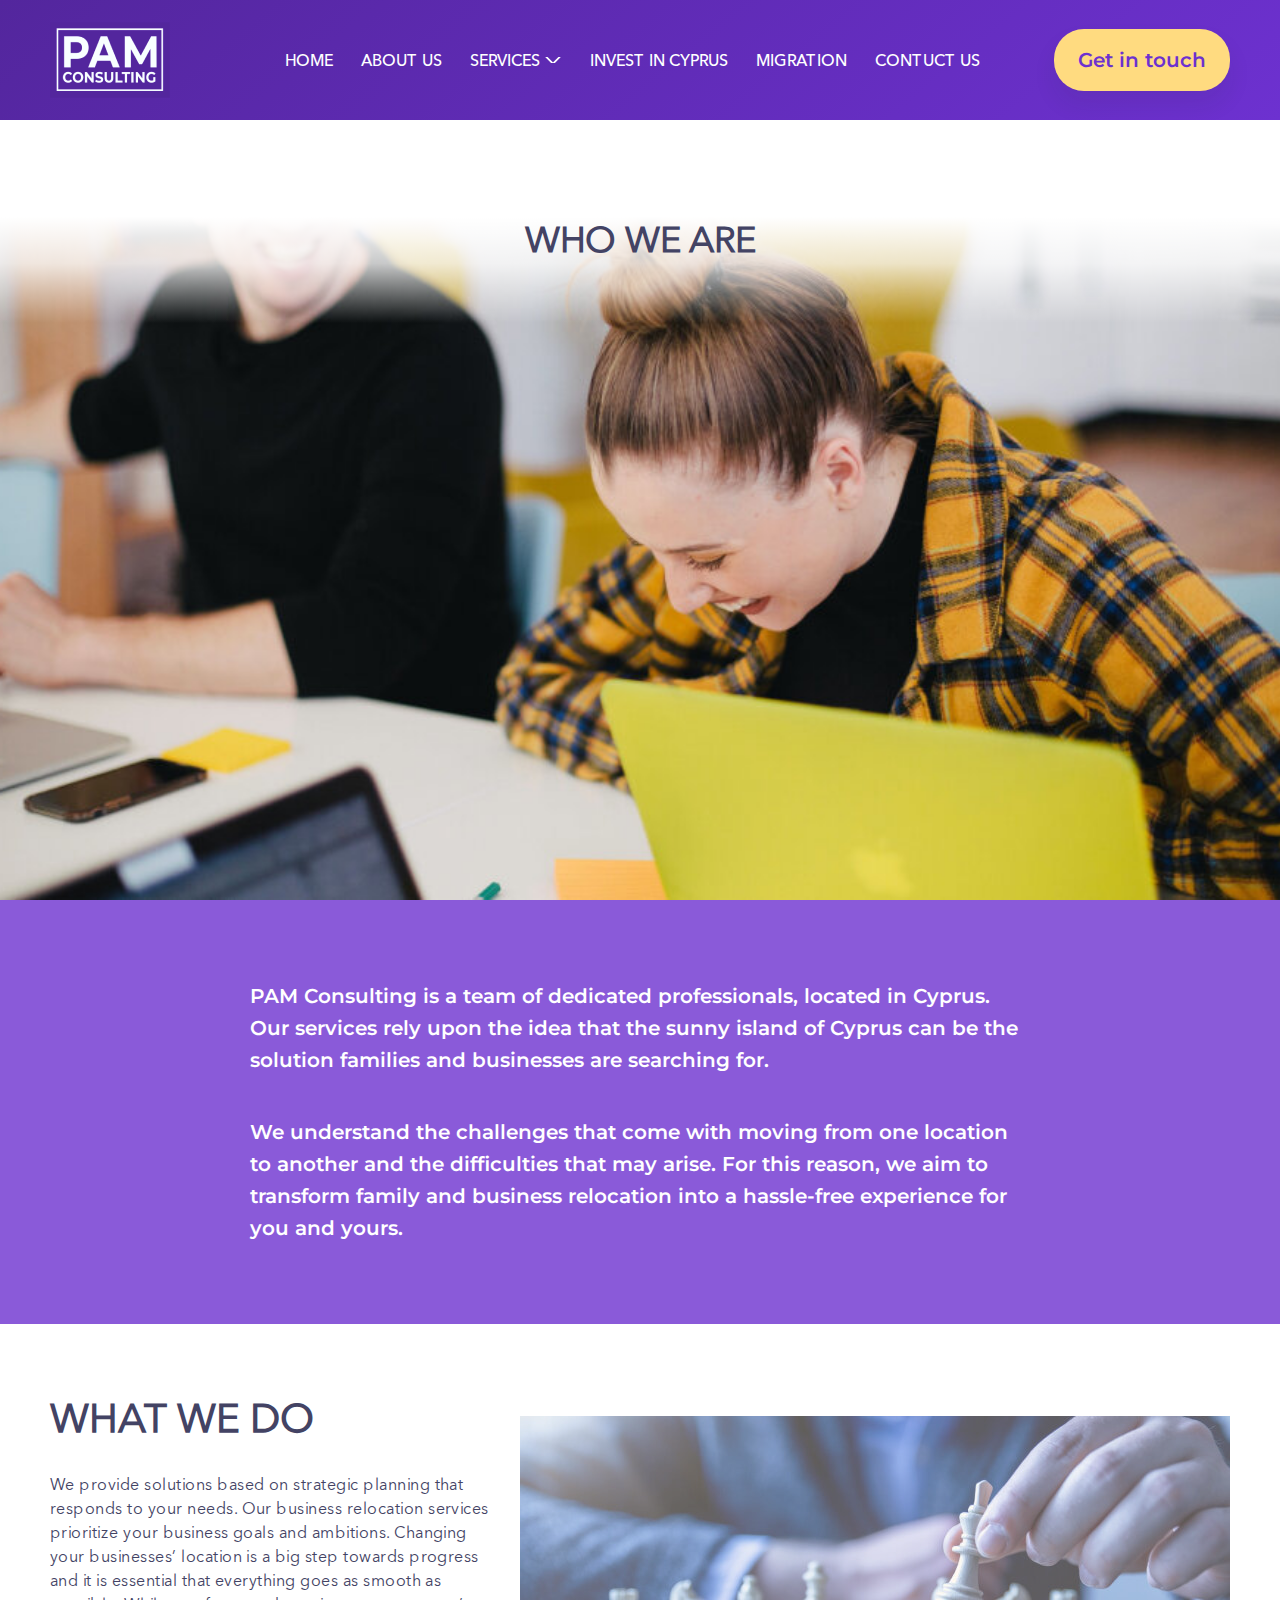
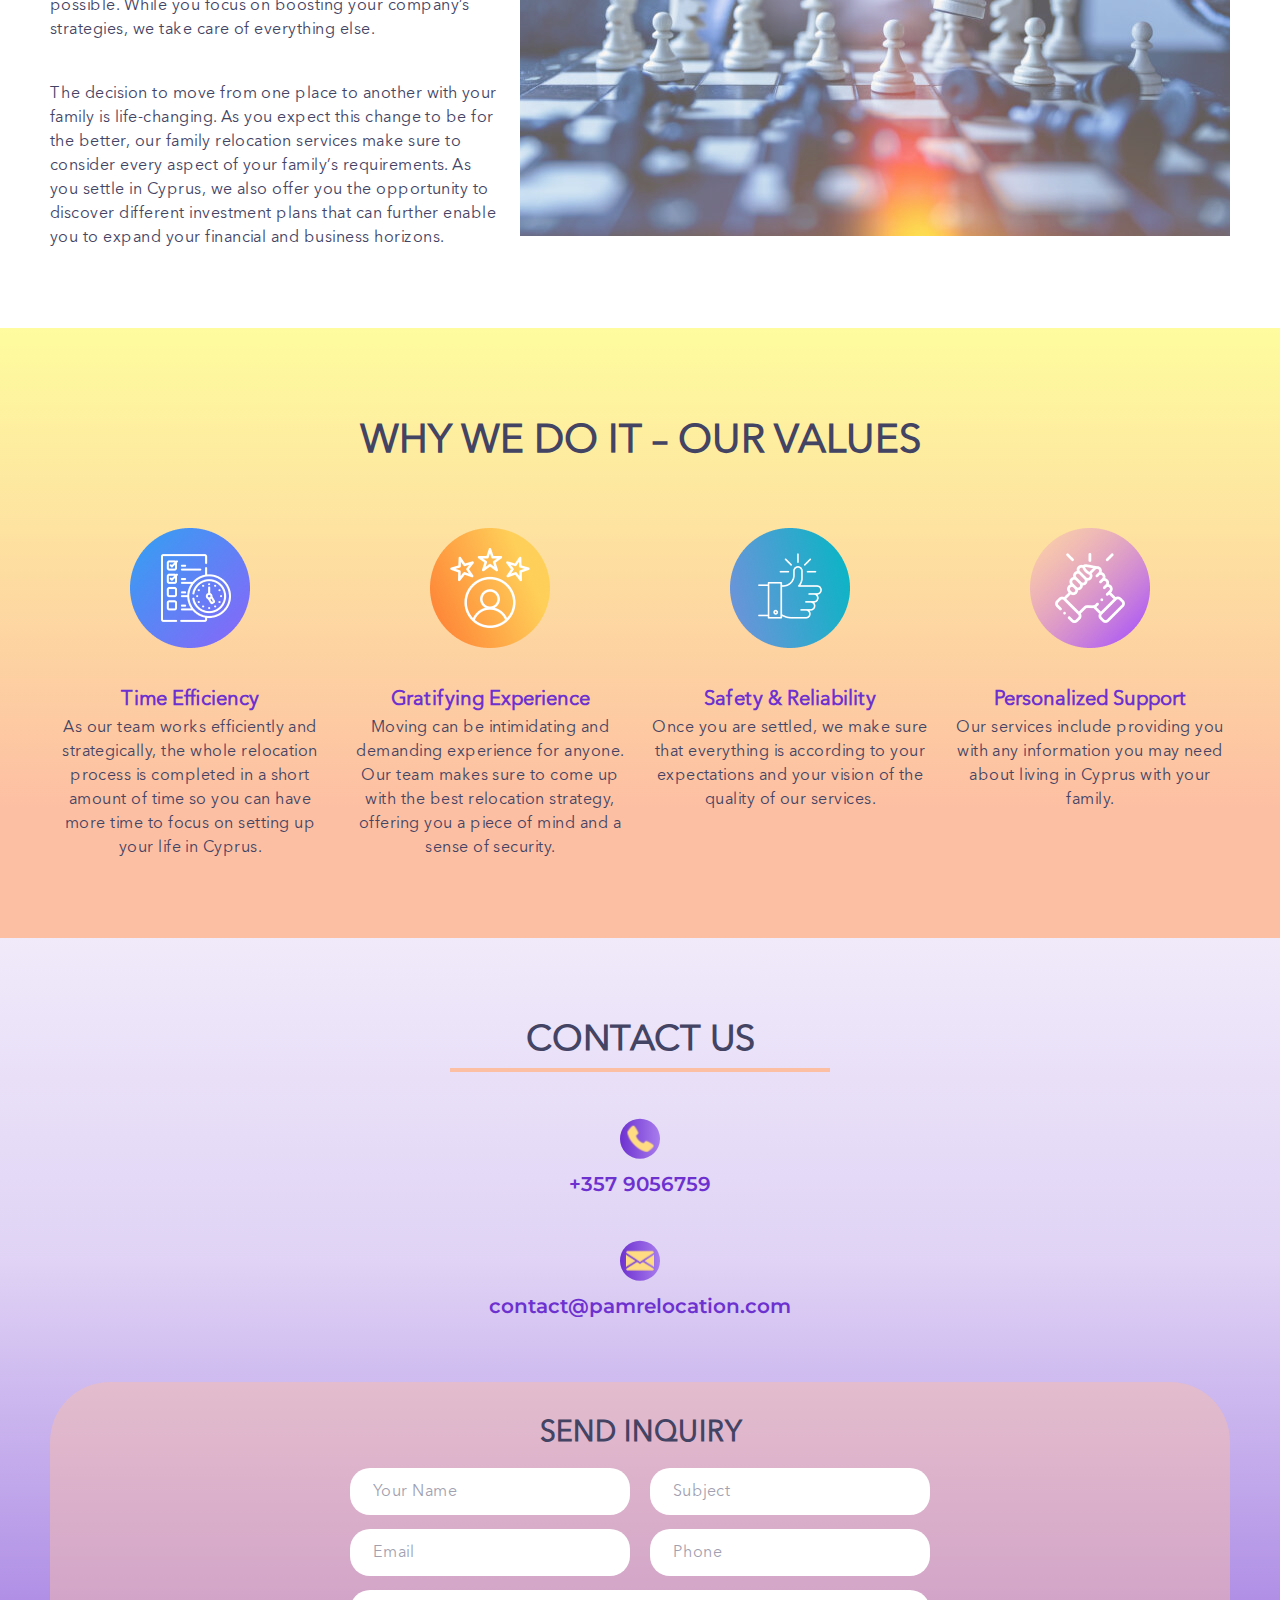
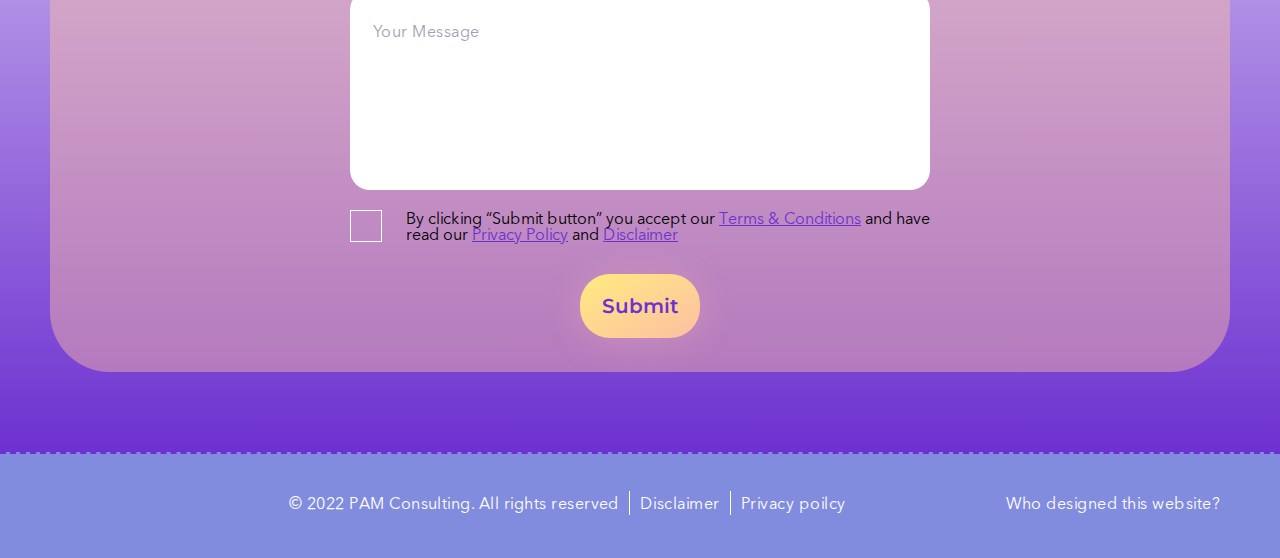
<file: about.html>
<!DOCTYPE html>
<html lang="en">

<head>
   <meta charset="UTF-8">
   <meta name="viewport" content="width=device-width, initial-scale=1.0">
   <title>Travels</title>

   <link rel="stylesheet" href="css/nullstyle.css">
   <link rel="stylesheet" href="css/slick.css" />
   <link rel="stylesheet" href="css/main.css">


</head>

<body>
   <header class="header">
      <div class="header__inner">
         <div class="container">
            <nav class="nav">
               <div class="nav__logo">
                  <a href="#!" class="nav__logo-link"><img class="logo" src="img/logo/logo.png" alt="logo"></a>
               </div>
               <ul class="nav__list">
                  <li class="nav__item"><a href="index.html" class="nav__link">Home</a></li>
                  <li class="nav__item"><a href="about.html" class="nav__link">AbouT&nbsp;us</a></li>
                  <li class="nav__item nav__item--arrow"><a href="#!" class="nav__link">Services</a>
                     <ul class="nav__list-submenu">
                        <li class="nav__item-submenu"><a href="invest-opport.html" class="">Investments opportunities</a></li>
                        <li class="nav__item-submenu"><a href="business-relocation.html" class="">Business relocation</a></li>
                        <li class="nav__item-submenu"><a href="famili-relocation.html" class="">Family relocation</a>
                        </li>
                     </ul>
                  </li>
                  <li class="nav__item"><a href="investments.html" class="nav__link">Invest&nbsp;in&nbsp;cyprus</a></li>
                  <li class="nav__item"><a href="migration.html" class="nav__link">migration</a></li>
                  <li class="nav__item"><a href="contactus.html" class="nav__link">Contuct&nbsp;us</a></li>
               </ul>
               <div class="nav__right">
                  <button type="submit" class="nav__btn">Get&nbsp;in&nbsp;touch</button>
                  <button class="nav__burger"><img src="img/ui/burger-menu.svg" alt="menu-mobile"></button>
               </div>
               <div class="nav__mobile" style="z-index: 10;">
                  <li class="nav__item"><a href="index.html" class="nav__link">Home</a></li>
                  <li class="nav__item"><a href="about.html" class="nav__link">AbouT us</a></li>
                  <li class="nav__item"><a href="#!" class="nav__link">Services</a>
                     <ul class="nav__list-submenu--nav">
                        <li class="nav__item-submenu"><a href="invest-opport.html" class="">Investments
                              opportunities</a></li>
                        <li class="nav__item-submenu"><a href="business-relocation.html" class="">Business
                              relocation</a></li>
                        <li class="nav__item-submenu"><a href="famili-relocation.html" class="">Family relocation</a>
                        </li>
                     </ul>
                  </li>
                  <li class="nav__item"><a href="investments.html" class="nav__link">Invest in cyprus</a></li>
                  <li class="nav__item"><a href="migration.html" class="nav__link">migration</a></li>
                  <li class="nav__item"><a href="contactus.html" class="nav__link">Contuct us</a></li>
               </div>
               <div class="thank">
                  <p class="thank__title">
                     Thank You!<br>Your request is being reviewed
                  </p>
                  <p class="thank__text">
                     One of our team members will get in touch with you soon
                  </p>
               </div>
            </nav>
         </div>
      </div>
   </header>
   <main class="main">
      <section class="about-top">
         <div class="about-top__inner" style="background-image: url('img/about/about-bg.jpg');">
            <div class="container">
               <h1 class="about-top__title">Who we are</h1>
            </div>
         </div>
      </section>
      <section class="about-text">
         <div class="about-text__inner">
            <div class="container">
               <div class="about-text__content">
                  <p class="text">
                     PAM Consulting is a team of dedicated professionals, located in Cyprus. Our services rely upon the
                     idea that the sunny island of Cyprus can be the solution families and businesses are searching for.
                  </p>

                  <p class="text">We understand the challenges that come with moving from one location to another and
                     the difficulties that
                     may arise. For this reason, we aim to transform family and business relocation into a hassle-free
                     experience for you and yours.</p>
               </div>
            </div>
         </div>
      </section>
      <section class="whatwedo">
         <div class="whawedo__inner">
            <div class="container">
               <div class="whatwedo__row">
                  <div class="whatwedo__content">
                     <h1 class="whatwedo__title">What we do</h1>
                     <p class="whatwedo__text">
                        We provide solutions based on strategic planning that responds to your needs. Our business
                        relocation services prioritize your business goals and ambitions. Changing your businesses’
                        location is a big step towards progress and it is essential that everything goes as smooth as
                        possible. While you focus on boosting your company’s strategies, we take care of everything
                        else.
                     </p>
                     <p class="whatwedo__text">
                        The decision to move from one place to another with your family is life-changing. As you expect
                        this change to be for the better, our family relocation services make sure to consider every
                        aspect
                        of your family’s requirements. As you settle in Cyprus, we also offer you the opportunity to
                        discover different investment plans that can further enable you to expand your financial and
                        business horizons.
                     </p>
                  </div>
                  <div class="whatwedo__img">
                     <img src="img/about/what.jpg" alt="">
                  </div>
               </div>
            </div>
         </div>

      </section>
      <section class="how">
         <div class="benefits__inner">
            <div class="container">
               <div class="benefits__content">
                  <h1 class="how__title benefits__title title-2">Why We Do It – Our Values
                  </h1>

               </div>
               <ul class="benefits__list">
                  <li class="benefits__item">
                     <img src="img/benefits/why-1.png" alt="" class="benefits__img">
                     <h3 class="benefits__subtitle">Time Efficiency </h3>
                     <p class="benefits__subtext">As our team works efficiently and strategically, the whole relocation
                        process is completed in a short amount of time so you can have more time to focus on setting up
                        your life in Cyprus.</p>
                  </li>

                  <li class="benefits__item">
                     <img src="img/benefits/why-2.png" alt="" class="benefits__img">
                     <h3 class="benefits__subtitle">Gratifying Experience</h3>
                     <p class="benefits__subtext">Moving can be intimidating and demanding experience for anyone. Our
                        team makes sure to come up with the best relocation strategy, offering you a piece of mind and a
                        sense of security.</p>
                  </li>

                  <li class="benefits__item">
                     <img src="img/benefits/why-3.png" alt="" class="benefits__img">
                     <h3 class="benefits__subtitle">Safety & Reliability</h3>
                     <p class="benefits__subtext">Once you are settled, we make sure that everything is according to
                        your expectations and your vision of the quality of our services.</p>
                  </li>


                  <li class="benefits__item">
                     <img src="img/benefits/why-4.png" alt="" class="benefits__img">
                     <h3 class="benefits__subtitle">Personalized Support</h3>
                     <p class="benefits__subtext">Our services include providing you with any information you may need
                        about living in Cyprus with your family.</p>
                  </li>
               </ul>
            </div>
         </div>
      </section>

      <section class="form">
         <div class="container">
            <div class="form__inner">
               <h1 class="form__title title-1">Contact Us</h1>
               <a href="tel:+3579056759" class="phone">+357 9056759</a>
               <a href="mailto:contact@pamrelocation.com" class="mail">contact@pamrelocation.com</a>

               <form action="" class="subform" id="formId">
                  <h2 class="subform-title">Send inquiry</h2>
                  <div class="subform-grid">
                     <input type="text" class="name" placeholder="Your Name">
                     <input type="text" class="subject" placeholder="Subject">
                     <input type="email" class="email" placeholder="Email">
                     <input type="tel" class="phoneInput" placeholder="Phone">
                     <textarea name="text" id="text" placeholder="Your message"></textarea>
                  </div>
                  <div class="accept-box">
                     <label>
                        <input type="checkbox" class="accept">
                        <div class="accept-fake"></div>
                     </label>
                     <p>By clicking “Submit button” you accept our <a href="#!">Terms & Conditions</a> and have read our
                        <a href="#!">Privacy Policy</a> and <a href="#!">Disclaimer</a>
                     </p>

                  </div>

                  <button class="form__btn btn btn--gradient">Submit</button>

               </form>
            </div>
         </div>
      </section>

   </main>

   <footer class="footer">
      <div class="footer__inner">
         <div class="container">
            <div class="footer__content">
               <ul class="footer__list">
                  <li class="footer__item">&copy; 2022 PAM Consulting. All rights reserved</li>
                  <li class="footer__item"><a href="#!">Disclaimer</a></li>
                  <li class="footer__item"><a href="#!">Privacy poilcy</a></li>
               </ul>

               <p class="footer__item"><a href="#!" class="designer">Who designed this website?</a></p>
            </div>
         </div>
      </div>
   </footer>

   <script src="js/jquery-3.7.1.js"></script>
   <script src="js/slick.min.js"></script>
   <script src="js/myjs.js"></script>
</body>

</html>
</file>
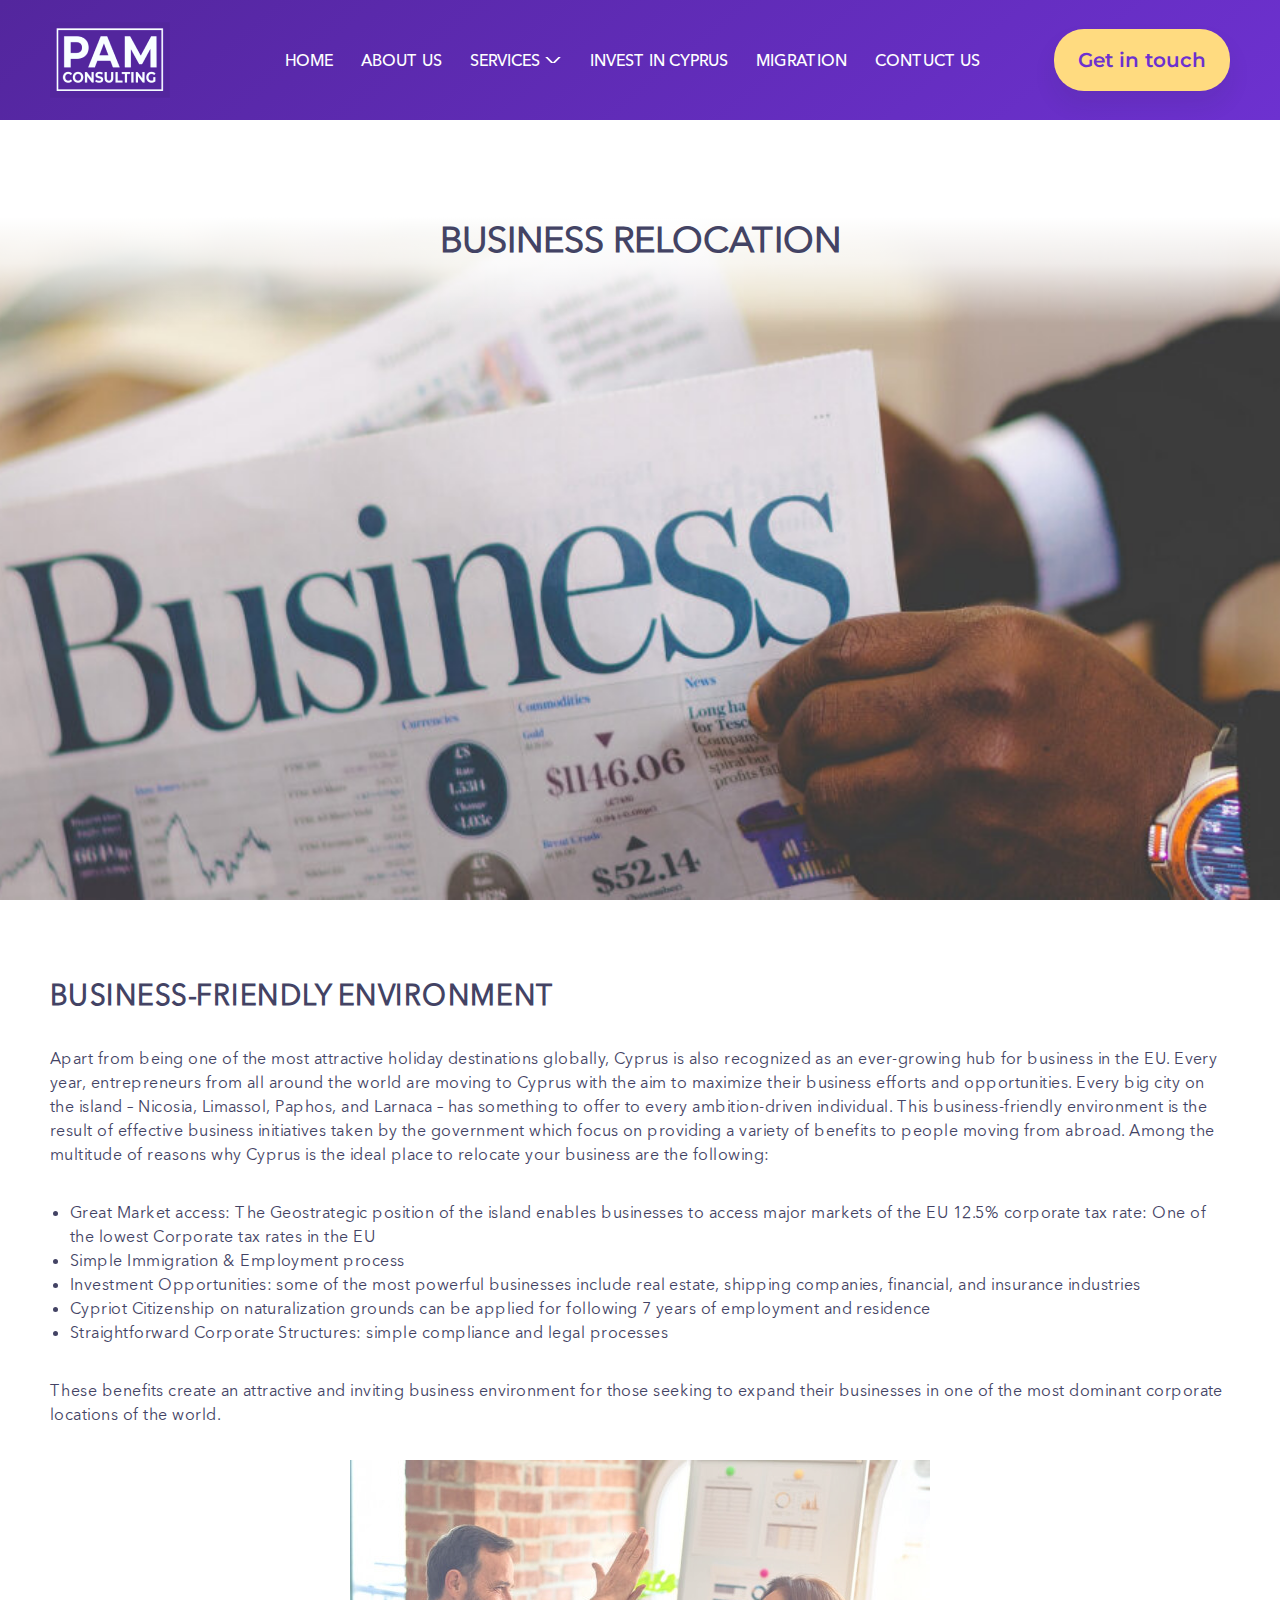
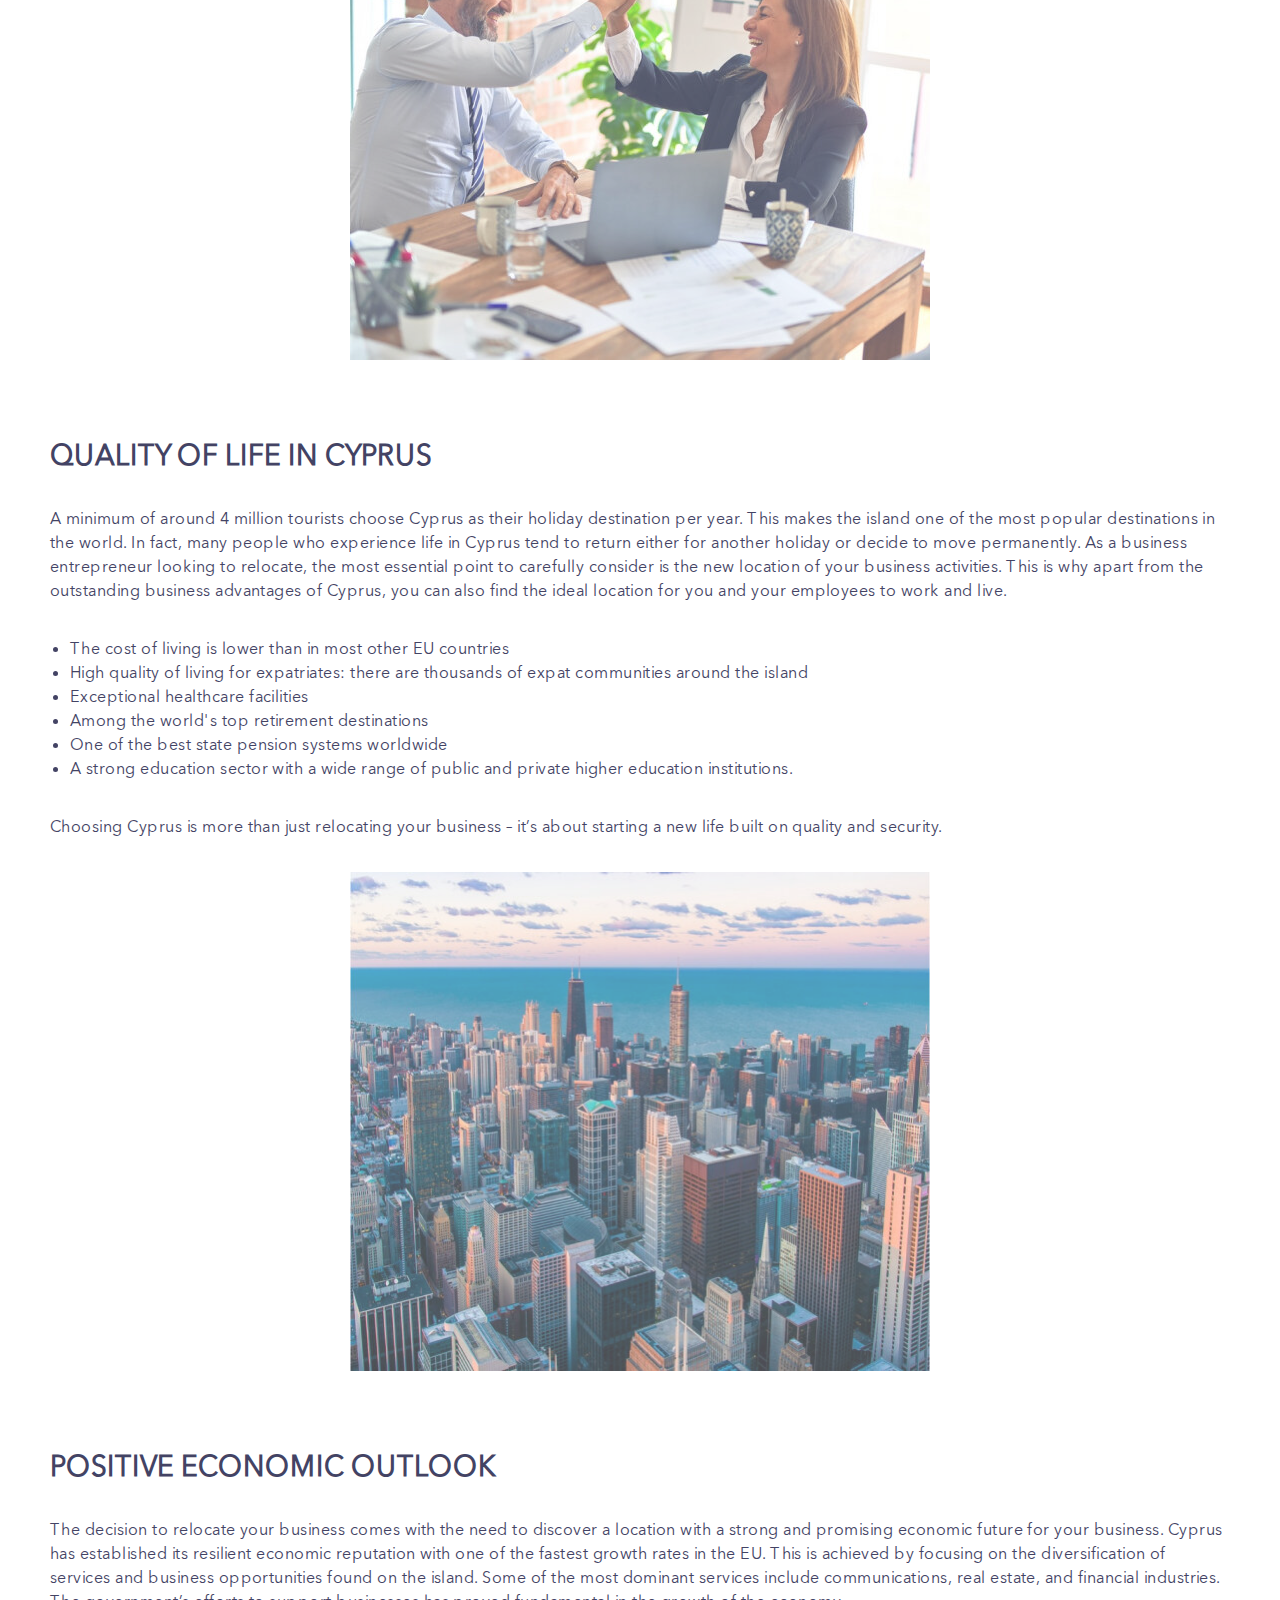
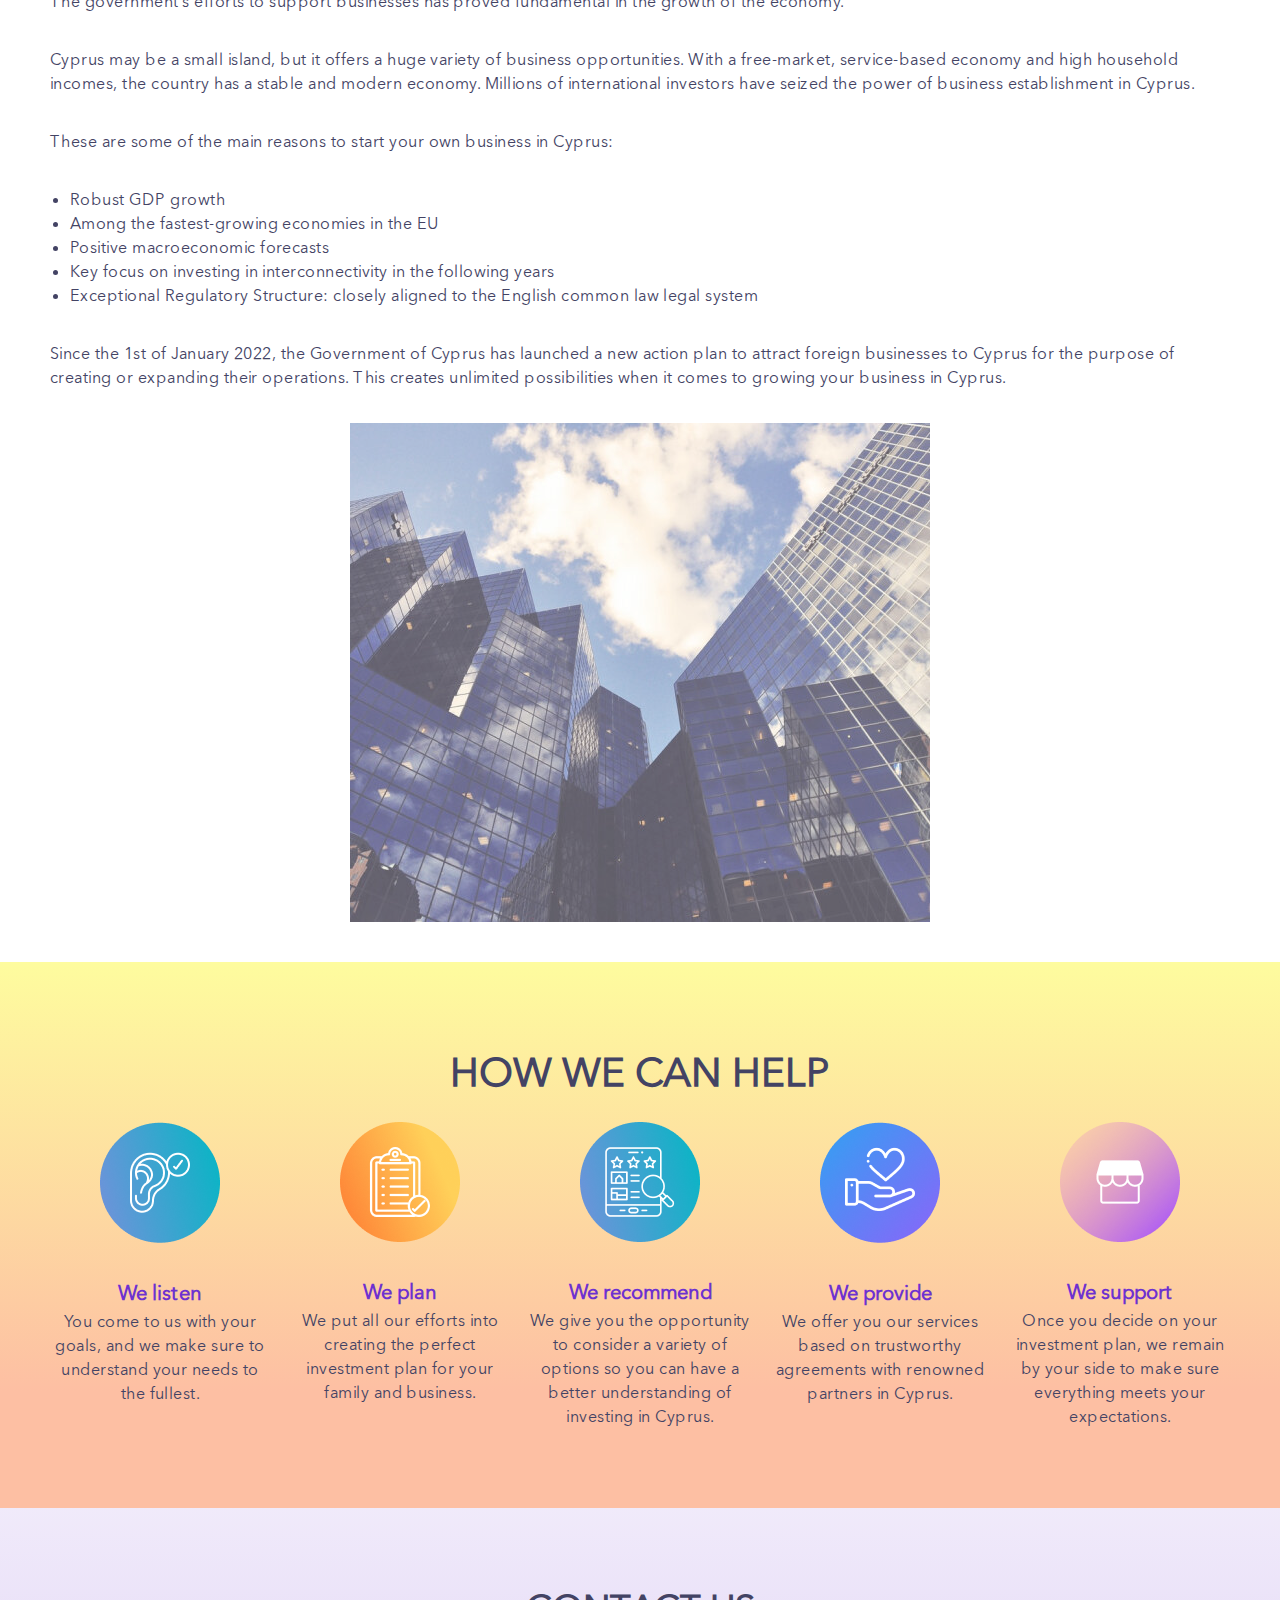
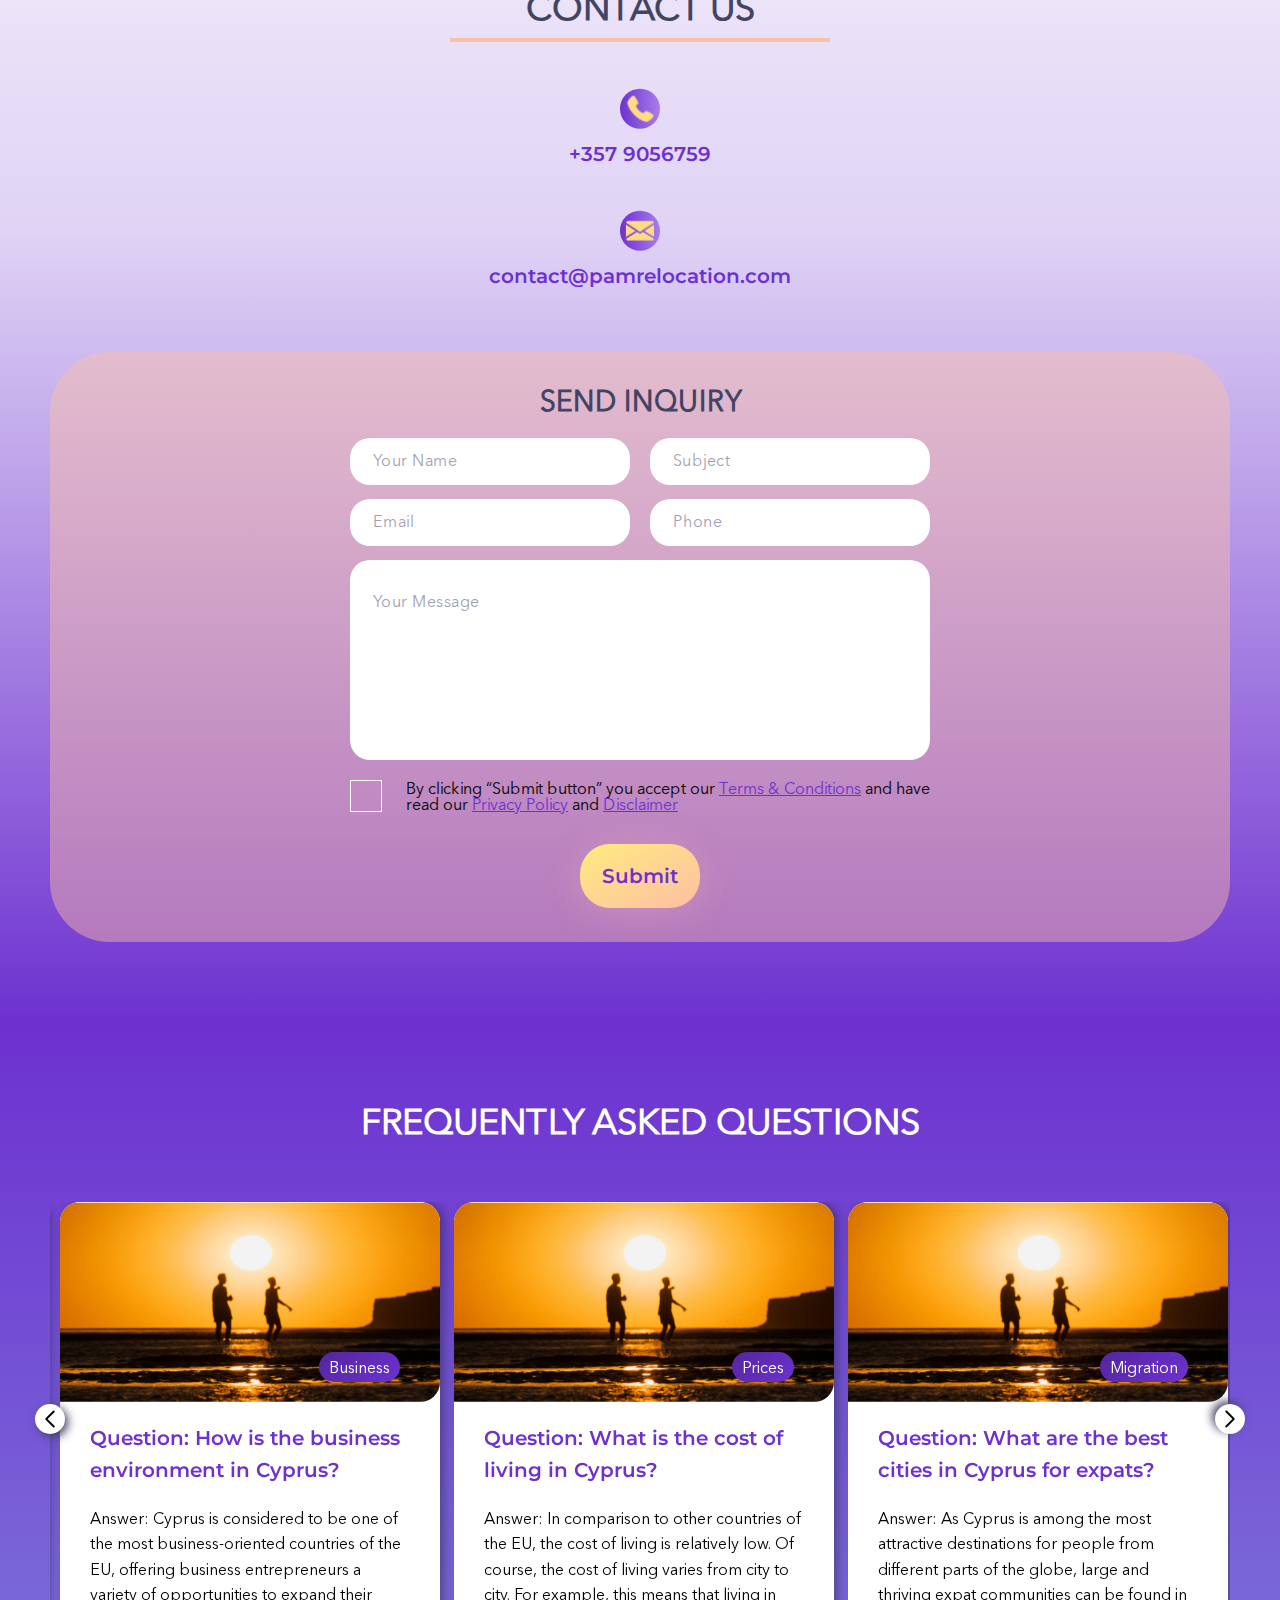
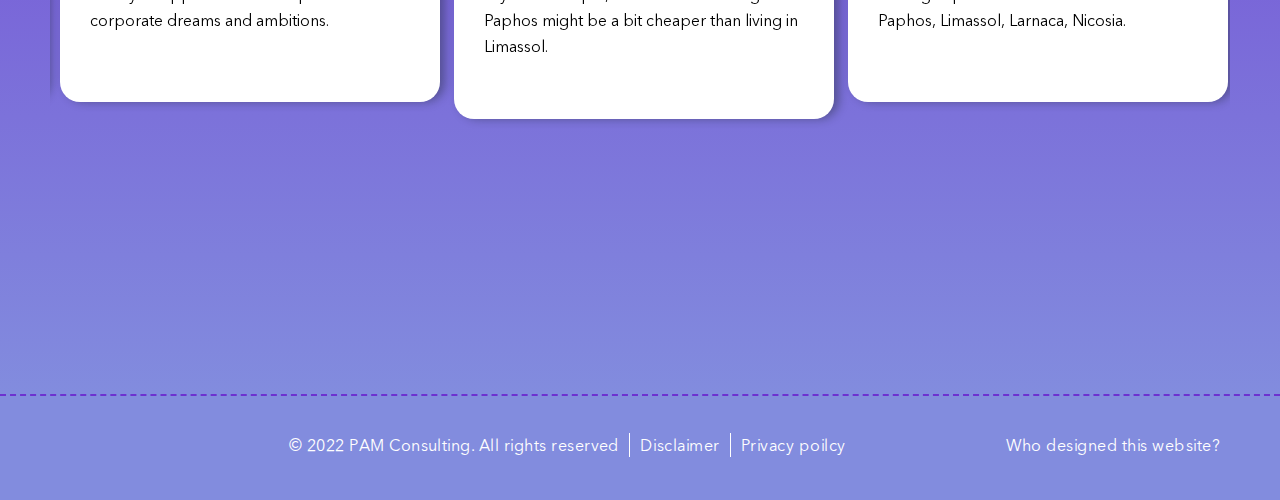
<file: business-relocation.html>
<!DOCTYPE html>
<html lang="en">

<head>
   <meta charset="UTF-8">
   <meta name="viewport" content="width=device-width, initial-scale=1.0">
   <title>Travels</title>

   <link rel="stylesheet" href="css/nullstyle.css">
   <link rel="stylesheet" href="css/slick.css" />
   <link rel="stylesheet" href="css/main.css">


</head>

<body>
   <header class="header">
      <div class="header__inner">
         <div class="container">
            <nav class="nav">
               <div class="nav__logo">
                  <a href="#!" class="nav__logo-link"><img class="logo" src="img/logo/logo.png" alt="logo"></a>
               </div>
               <ul class="nav__list">
                  <li class="nav__item"><a href="index.html" class="nav__link">Home</a></li>
                  <li class="nav__item"><a href="about.html" class="nav__link">AbouT&nbsp;us</a></li>
                  <li class="nav__item nav__item--arrow"><a href="#!" class="nav__link">Services</a>
                     <ul class="nav__list-submenu">
                        <li class="nav__item-submenu"><a href="invest-opport.html" class="">Investments opportunities</a></li>
                        <li class="nav__item-submenu"><a href="business-relocation.html" class="">Business relocation</a></li>
                        <li class="nav__item-submenu"><a href="famili-relocation.html" class="">Family relocation</a>
                        </li>
                     </ul>
                  </li>
                  <li class="nav__item"><a href="investments.html" class="nav__link">Invest&nbsp;in&nbsp;cyprus</a></li>
                  <li class="nav__item"><a href="migration.html" class="nav__link">migration</a></li>
                  <li class="nav__item"><a href="contactus.html" class="nav__link">Contuct&nbsp;us</a></li>
               </ul>
               <div class="nav__right">
                  <button type="submit" class="nav__btn">Get&nbsp;in&nbsp;touch</button>
                  <button class="nav__burger"><img src="img/ui/burger-menu.svg" alt="menu-mobile"></button>
               </div>
               <div class="nav__mobile" style="z-index: 10;">
                  <li class="nav__item"><a href="index.html" class="nav__link">Home</a></li>
                  <li class="nav__item"><a href="about.html" class="nav__link">AbouT us</a></li>
                  <li class="nav__item"><a href="#!" class="nav__link">Services</a>
                     <ul class="nav__list-submenu--nav">
                        <li class="nav__item-submenu"><a href="Investments-opportunities.html" class="">Investments
                              opportunities</a></li>
                        <li class="nav__item-submenu"><a href="business-relocation.html" class="">Business
                              relocation</a></li>
                        <li class="nav__item-submenu"><a href="famili-relocation.html" class="">Family relocation</a>
                        </li>
                     </ul>
                  </li>
                  <li class="nav__item"><a href="investments.html" class="nav__link">Invest in cyprus</a></li>
                  <li class="nav__item"><a href="migration.html" class="nav__link">migration</a></li>
                  <li class="nav__item"><a href="contactus.html" class="nav__link">Contuct us</a></li>
               </div>
               <div class="thank">
                  <p class="thank__title">
                     Thank You!<br>Your request is being reviewed
                  </p>
                  <p class="thank__text">
                     One of our team members will get in touch with you soon
                  </p>
               </div>
            </nav>
         </div>
      </div>
   </header>
   <main class="main">

      <section class=" migration-top">
         <div class="migration-top__inner" style="background-image: url('img/business/business-top.jpg');">
            <div class="container">
               <h1 class="migration-top__title">Business Relocation</h1>
            </div>
         </div>
      </section>
      <section class="residency">
         <div class="residency__inner">
            <div class="container">
               <div class="residency__row">
                  <div class="residency__img">
                     <img src="img/business/business-1.jpg" alt="">
                  </div>
                  <div class="residency__content">

                     <div class="residency__text">
                        <h2 class="residency__title">Business-Friendly Environment
                        </h2>
                       
                        <p>Apart from being one of the most attractive holiday destinations globally, Cyprus is also recognized as an ever-growing hub for business in the EU. Every year, entrepreneurs from all around the world are moving to Cyprus with the aim to maximize their business efforts and opportunities. Every big city on the island – Nicosia, Limassol, Paphos, and Larnaca – has something to offer to every ambition-driven individual. This business-friendly environment is the result of effective business initiatives taken by the government which focus on providing a variety of benefits to people moving from abroad. Among the multitude of reasons why Cyprus is the ideal place to relocate your business are the following:  </p>
                       
                        <ul>
                           <li>Great Market access: The Geostrategic position of the island enables businesses to access major markets of the EU
                              12.5% corporate tax rate: One of the lowest Corporate tax rates in the EU</li>
                           <li>Simple Immigration & Employment process</li>
                           <li>Investment Opportunities: some of the most powerful businesses include real estate, shipping companies, financial, and insurance industries</li>
                           <li>Cypriot Citizenship on naturalization grounds can be applied for following 7 years of employment and residence</li>
                           <li>Straightforward Corporate Structures: simple compliance and legal processes</li>

                        </ul>
                        <p>These benefits create an attractive and inviting business environment for those seeking to expand their businesses in one of the most dominant corporate locations of the world. 
                        </p>

                     </div>
                  </div>

               </div>
            </div>
         </div>
      </section>
      <section class="invest">
         <div class="invest__inner">
            <div class="container">
               <div class="invest__row">

                  <div class="invest__content">
                     <h2 class="invest__title">Quality of Life in Cyprus</h2>
                     <div class="invest__text">
                        <p>  A minimum of around 4 million tourists choose Cyprus as their holiday destination per year. This makes the island one of the most popular destinations in the world. In fact, many people who experience life in Cyprus tend to return either for another holiday or decide to move permanently. As a business entrepreneur looking to relocate, the most essential point to carefully consider is the new location of your business activities. This is why apart from the outstanding business advantages of Cyprus, you can also find the ideal location for you and your employees to work and live. </p>
                        <ul>
                           <li>The cost of living is lower than in most other EU countries</li>
                           <li>High quality of living for expatriates: there are thousands of expat communities around the island</li>
                           <li>Exceptional healthcare facilities</li>
                           <li>Among the world's top retirement destinations</li>
                           <li> One of the best state pension systems worldwide
                           </li>
                           <li>A strong education sector with a wide range of public and private higher education institutions.</li>
                        </ul>
                        <p> Choosing Cyprus is more than just relocating your business – it’s about starting a new life built on quality and security. </p>
                     </div>
                  </div>
                  <div class="invest__img">
                     <img src="img/business/business-2.jpg" alt="">
                  </div>
               </div>
            </div>
         </div>
      </section>
      <section class="immigrating">
         <div class="immigrating__inner">
            <div class="container">
               <div class="immigrating__row">
                  <div class="immigrating__img">
                     <img src="img/business/business-3.jpg" alt="">
                  </div>
                  <div class="immigrating__content">
                     <h2 class="immigrating__title">Positive Economic Outlook

                     </h2>
                     <div class="immigrating__text">
                        <p> The decision to relocate your business comes with the need to discover a location with a strong and promising economic future for your business. Cyprus has established its resilient economic reputation with one of the fastest growth rates in the EU. This is achieved by focusing on the diversification of services and business opportunities found on the island. Some of the most dominant services include communications, real estate, and financial industries. The government’s efforts to support businesses has proved fundamental in the growth of the economy.</p>
                        <p> Cyprus may be a small island, but it offers a huge variety of business opportunities. With a
                           free-market, service-based economy and high household incomes, the country has a stable and
                           modern economy. Millions of international investors have seized the power of business
                           establishment in Cyprus. </p>
                        <p> These are some of the main reasons to start your own business in Cyprus:</p>
                        <ul>
                           <li> Robust GDP growth</li>
                           <li> Among the fastest-growing economies in the EU</li>
                           <li> Positive macroeconomic forecasts</li>
                           <li>Key focus on investing in interconnectivity in the following years</li>
                           <li>Exceptional Regulatory Structure: closely aligned to the English common law legal system</li>
                        </ul>

                        <p> Since the 1st of January 2022, the Government of Cyprus has launched a new action plan to attract foreign businesses to Cyprus for the purpose of creating or expanding their operations. This creates unlimited possibilities when it comes to growing your business in Cyprus.</p>

                     </div>
                  </div>
                 
               </div>
            </div>
         </div>
      </section>
      <section class="benefits">
         <div class="benefits__inner">
            <div class="container">
               <div class="benefits__content">
                  <h1 class="benefits__title title-2">How We Can Help</h1>

               </div>
               <ul class="benefits__list">
                  <li class="benefits__item">
                     <img src="img/benefits/how-1.png" alt="" class="benefits__img">
                     <h3 class="benefits__subtitle">We listen</h3>
                     <p class="benefits__subtext">You come to us with your goals, and we make sure to understand your
                        needs to the fullest.</p>
                  </li>

                  <li class="benefits__item">
                     <img src="img/benefits/plan.png" alt="" class="benefits__img">
                     <h3 class="benefits__subtitle">We plan</h3>
                     <p class="benefits__subtext">We put all our efforts into creating the perfect investment plan for
                        your family and business.</p>
                  </li>

                  <li class="benefits__item">
                     <img src="img/benefits/recom.png" alt="" class="benefits__img">
                     <h3 class="benefits__subtitle">We recommend</h3>
                     <p class="benefits__subtext">We give you the opportunity to consider a variety of options so you
                        can have a better understanding of investing in Cyprus.</p>
                  </li>


                  <li class="benefits__item">
                     <img src="img/benefits/how-3.png" alt="" class="benefits__img">
                     <h3 class="benefits__subtitle">We provide</h3>
                     <p class="benefits__subtext">We offer you our services based on trustworthy agreements with
                        renowned partners in Cyprus.</p>
                  </li>

                  <li class="benefits__item">
                     <img src="img/benefits/supp.png" alt="" class="benefits__img">
                     <h3 class="benefits__subtitle">We support</h3>
                     <p class="benefits__subtext">Once you decide on your investment plan, we remain by your side to
                        make sure everything meets your expectations.</p>
                  </li>
               </ul>
            </div>
         </div>
      </section>
      <section class="form">
         <div class="container">
            <div class="form__inner">
               <h1 class="form__title title-1">Contact Us</h1>
               <a href="tel:+3579056759" class="phone">+357 9056759</a>
               <a href="mailto:contact@pamrelocation.com" class="mail">contact@pamrelocation.com</a>

               <form action="" class="subform" id="formId">
                  <h2 class="subform-title">Send inquiry</h2>
                  <div class="subform-grid">
                     <input type="text" class="name" placeholder="Your Name">
                     <input type="text" class="subject" placeholder="Subject">
                     <input type="email" class="email" placeholder="Email">
                     <input type="tel" class="phoneInput" placeholder="Phone">
                     <textarea name="text" id="text" placeholder="Your message"></textarea>
                  </div>
                  <div class="accept-box">
                     <label>
                        <input type="checkbox" class="accept">
                        <div class="accept-fake"></div>
                     </label>
                     <p>By clicking “Submit button” you accept our <a href="#!">Terms & Conditions</a> and have read our
                        <a href="#!">Privacy Policy</a> and <a href="#!">Disclaimer</a>
                     </p>

                  </div>

                  <button class="form__btn btn btn--gradient">Submit</button>

               </form>
            </div>
         </div>
      </section>
      <section class="qestion">
         <div class="question__inner">
            <div class="container">
               <h1 class="question__title">Frequently Asked Questions</h1>

               <div class="qestion__slides">
                  <div class="question__slide">
                     <div class="slide__card">
                        <div class="slide-img">
                           <img src="img/question/card-img-1.jpg" alt="qestion__image">
                           <a href="#!" class="slide-link">Business</a>
                        </div>
                        <div class="slide__content">
                           <h2 class="slide__title">Question: How is the business environment in Cyprus?</h2>
                           <p slide__text>Answer: Cyprus is considered to be one of the most business-oriented countries
                              of the EU, offering business entrepreneurs a variety of opportunities to expand their
                              corporate dreams and
                              ambitions.</p>
                        </div>
                     </div>
                  </div>
                  <div class="question__slide">
                     <div class="slide__card">
                        <div class="slide-img">
                           <img src="img/question/card-img-1.jpg" alt="qestion__image">
                           <a href="#!" class="slide-link">Prices</a>
                        </div>
                        <div class="slide__content">
                           <h2 class="slide__title">Question: What is the cost of living in Cyprus?</h2>
                           <p slide__text>Answer: In comparison to other countries of the EU, the cost of living is
                              relatively low. Of course, the cost of living varies from city to city. For example, this
                              means that living in Paphos might be a bit cheaper than living in Limassol. </p>
                        </div>
                     </div>
                  </div>
                  <div class="question__slide">
                     <div class="slide__card">
                        <div class="slide-img">
                           <img src="img/question/card-img-1.jpg" alt="qestion__image">
                           <a href="#!" class="slide-link">Migration</a>
                        </div>
                        <div class="slide__content">
                           <h2 class="slide__title">Question: What are the best cities in Cyprus for expats?</h2>
                           <p slide__text>Answer: As Cyprus is among the most attractive destinations for people from
                              different parts of the globe, large and thriving expat communities can be found in Paphos,
                              Limassol, Larnaca, Nicosia.</p>
                        </div>
                     </div>
                  </div>
                  <div class="question__slide">
                     <div class="slide__card">
                        <div class="slide-img">
                           <img src="img/question/card-img-1.jpg" alt="qestion__image">
                           <a href="#!" class="slide-link">Taxes</a>
                        </div>
                        <div class="slide__content">
                           <h2 class="slide__title">Question: What is the Tax system like in Cyprus?</h2>
                           <p slide__text>AAnswer: With one of the lowest corporate tax rates (12.5%) in the European
                              Union, the tax system is attractive to foreign investors. Neither succession taxes nor
                              gains from the disposal of securities are subject to tax.</p>
                        </div>
                     </div>
                  </div>
                  <div class="question__slide">
                     <div class="slide__card">
                        <div class="slide-img">
                           <img src="img/question/card-img-1.jpg" alt="qestion__image">
                           <a href="#!" class="slide-link">Investment</a>
                        </div>
                        <div class="slide__content">
                           <h2 class="slide__title">How long does it take to buy a property in Cyprus?</h2>
                           <p slide__text>Answer: The whole procedure for pur-chasing property in Cyprus should only
                              take about 1-3 months. Of course, each situation is different and this timeframe may vary
                              from one individual to another. Our relocation services aim to simplify this process by
                              providing guidance and assistance from start to finish. </p>
                        </div>
                     </div>
                  </div>
                  <div class="question__slide">
                     <div class="slide__card">
                        <div class="slide-img">
                           <img src="img/question/card-img-1.jpg" alt="qestion__image">
                           <a href="#!" class="slide-link">Migration</a>
                        </div>
                        <div class="slide__content">
                           <h2 class="slide__title">Question: How long does it take to become a permanent resident in
                              Cyprus?
                           </h2>
                           <p slide__text>Answer: While a residency card can be obtained within two months through the
                              fast-track process, a permanent resident of Cyprus can apply for Cyprus Citizenship after
                              completing 5 years (1825 days) of legal stay in Cyprus, according to the naturalization
                              scheme based on years of residence (M127). Once acquired, permanent residency in Cyprus is
                              valid for life. </p>
                        </div>
                     </div>
                  </div>
                  <div class="question__slide">
                     <div class="slide__card">
                        <div class="slide-img">
                           <img src="img/question/card-img-1.jpg" alt="qestion__image">
                           <a href="#!" class="slide-link">Family Relocation</a>
                        </div>
                        <div class="slide__content">
                           <h2 class="slide__title">Question: Is Cyprus a good country to live with a family?</h2>
                           <p slide__text>Answer: Cyprus is a perfect location for every type of family looking for a
                              place to settle with their children. The stunning weather combined with great education
                              programs, excellent healthcare system, and the ability to live in one of the safest
                              countries in the world makes Cyprus a top choice among thousands every year.
                           </p>
                        </div>
                     </div>
                  </div>
                  <div class="question__slide">
                     <div class="slide__card">
                        <div class="slide-img">
                           <img src="img/question/card-img-1.jpg" alt="qestion__image">
                           <a href="#!" class="slide-link">Invest in Cyprus</a>
                        </div>
                        <div class="slide__content">
                           <h2 class="slide__title">Question: Does PAM Consulting offer any Investment Plans?
                           </h2>
                           <p slide__text>Answer: Of course! Our services include the provision of a variety of
                              investment opportunities you can choose from, depending on your needs and economic
                              outlook.</p>
                        </div>
                     </div>
                  </div>
                  <div class="question__slide">
                     <div class="slide__card">
                        <div class="slide-img">
                           <img src="img/question/card-img-1.jpg" alt="qestion__image">
                           <a href="#!" class="slide-link">Business</a>
                        </div>
                        <div class="slide__content">
                           <h2 class="slide__title">Question: Is Cyprus a member of the European Union (EU)?</h2>
                           <p slide__text>Answer: Yes, Cyprus has been a member of the EU since 2004.</p>
                        </div>
                     </div>
                  </div>
               </div>


               <div class="prev">
                  <img src="img/ui/arrow-right.svg" alt="left">
               </div>
               <div class="next prev--rotate">
                  <img src="img/ui/arrow-right.svg" alt="right">
               </div>
            </div>

         </div>
         </div>
      </section>
   </main>
   <footer class="footer">
      <div class="footer__inner">
         <div class="container">
            <div class="footer__content">
               <ul class="footer__list">
                  <li class="footer__item">&copy; 2022 PAM Consulting. All rights reserved</li>
                  <li class="footer__item"><a href="#!">Disclaimer</a></li>
                  <li class="footer__item"><a href="#!">Privacy poilcy</a></li>
               </ul>

               <p class="footer__item"><a href="#!" class="designer">Who designed this website?</a></p>
            </div>
         </div>
      </div>
   </footer>

   <script src="js/jquery-3.7.1.js"></script>
   <script src="js/slick.min.js"></script>
   <script src="js/myjs.js"></script>
</body>

</html>
</file>
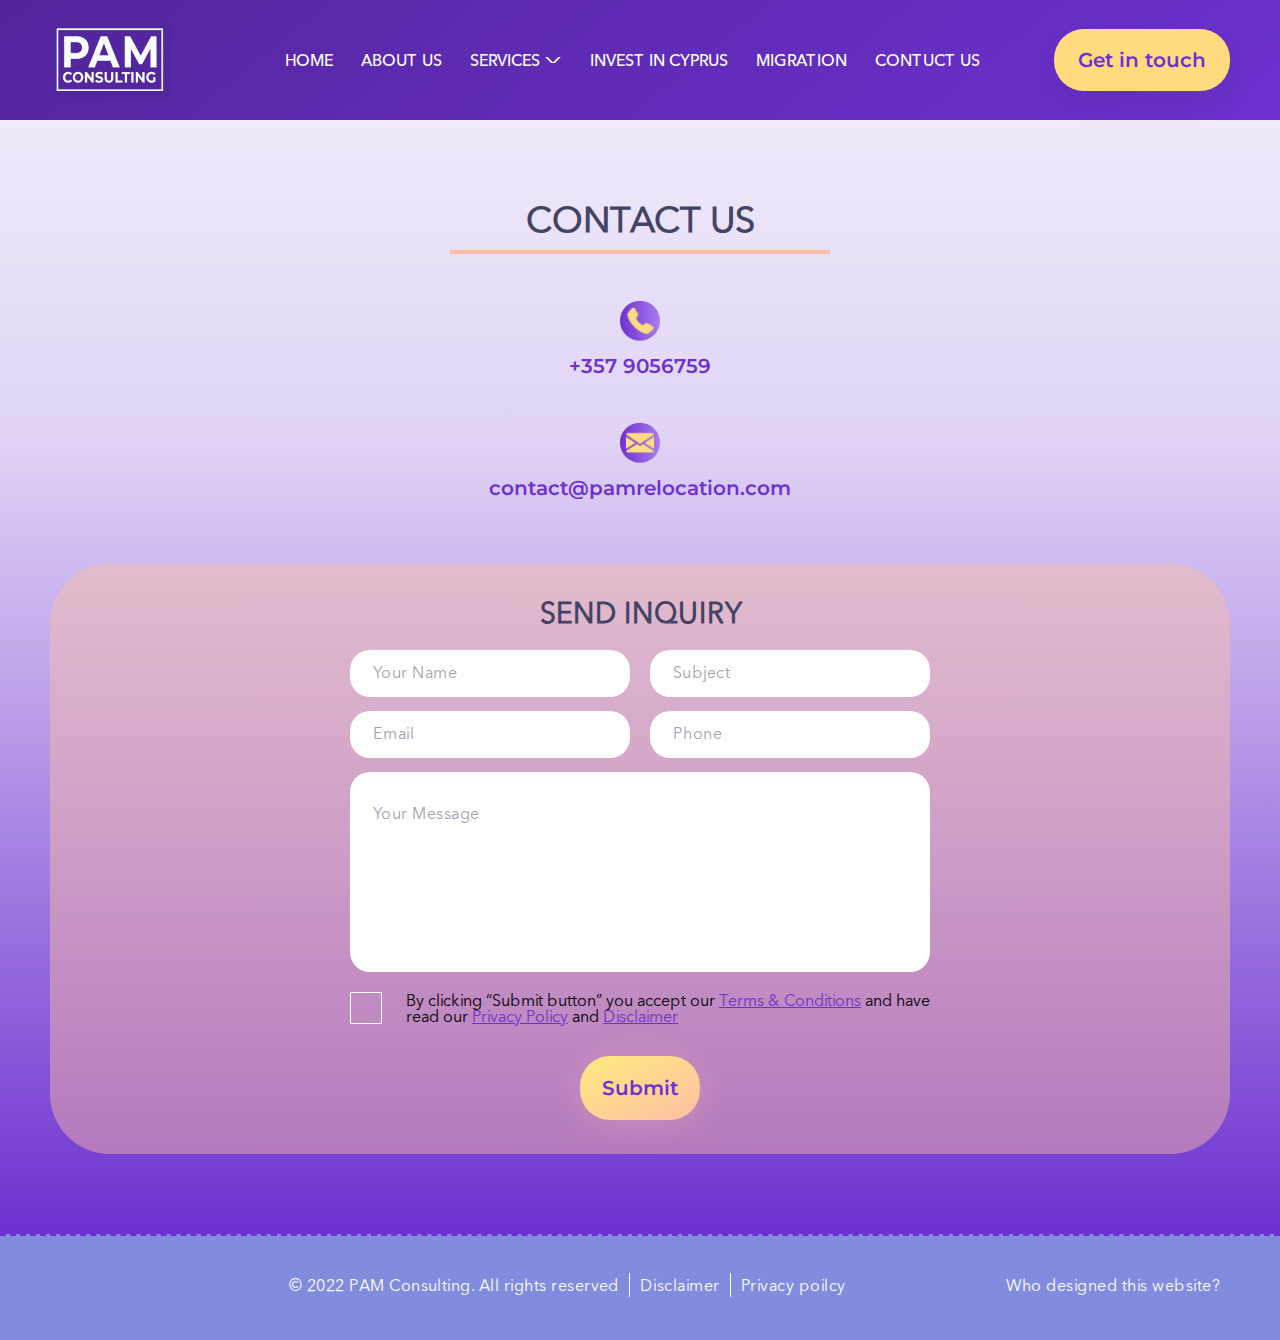
<file: contactus.html>
<!DOCTYPE html>
<html lang="en">

<head>
   <meta charset="UTF-8">
   <meta name="viewport" content="width=device-width, initial-scale=1.0">
   <title>Travels</title>

   <link rel="stylesheet" href="css/nullstyle.css">
   <link rel="stylesheet" href="css/slick.css" />
   <link rel="stylesheet" href="css/main.css">


</head>

<body>
   <header class="header">
      <div class="header__inner">
         <div class="container">
            <nav class="nav">
               <div class="nav__logo">
                  <a href="#!" class="nav__logo-link"><img class="logo" src="img/logo/logo.png" alt="logo"></a>
               </div>
               <ul class="nav__list">
                  <li class="nav__item"><a href="index.html" class="nav__link">Home</a></li>
                  <li class="nav__item"><a href="about.html" class="nav__link">AbouT&nbsp;us</a></li>
                  <li class="nav__item nav__item--arrow"><a href="#!" class="nav__link">Services</a>
                     <ul class="nav__list-submenu">
                        <li class="nav__item-submenu"><a href="invest-opport.html" class="">Investments opportunities</a></li>
                        <li class="nav__item-submenu"><a href="business-relocation.html" class="">Business relocation</a></li>
                        <li class="nav__item-submenu"><a href="famili-relocation.html" class="">Family relocation</a>
                        </li>
                     </ul>
                  </li>
                  <li class="nav__item"><a href="investments.html" class="nav__link">Invest&nbsp;in&nbsp;cyprus</a></li>
                  <li class="nav__item"><a href="migration.html" class="nav__link">migration</a></li>
                  <li class="nav__item"><a href="contactus.html" class="nav__link">Contuct&nbsp;us</a></li>
               </ul>
               <div class="nav__right">
                  <button type="submit" class="nav__btn">Get&nbsp;in&nbsp;touch</button>
                  <button class="nav__burger"><img src="img/ui/burger-menu.svg" alt="menu-mobile"></button>
               </div>
               <div class="nav__mobile" style="z-index: 10;">
                  <li class="nav__item"><a href="index.html" class="nav__link">Home</a></li>
                  <li class="nav__item"><a href="about.html" class="nav__link">AbouT us</a></li>
                  <li class="nav__item"><a href="#!" class="nav__link">Services</a>
                     <ul class="nav__list-submenu--nav">
                        <li class="nav__item-submenu"><a href="invest-opport.html" class="">Investments
                              opportunities</a></li>
                        <li class="nav__item-submenu"><a href="business-relocation.html" class="">Business
                              relocation</a></li>
                        <li class="nav__item-submenu"><a href="famili-relocation.html" class="">Family relocation</a>
                        </li>
                     </ul>
                  </li>
                  <li class="nav__item"><a href="investments.html" class="nav__link">Invest in cyprus</a></li>
                  <li class="nav__item"><a href="migration.html" class="nav__link">migration</a></li>
                  <li class="nav__item"><a href="contactus.html" class="nav__link">Contuct us</a></li>
               </div>
               <div class="thank">
                  <p class="thank__title">
                     Thank You!<br>Your request is being reviewed
                  </p>
                  <p class="thank__text">
                     One of our team members will get in touch with you soon
                  </p>
               </div>
            </nav>
         </div>
      </div>
   </header>
   <main class="main">
      <section class="form">
         <div class="container">
            <div class="form__inner">
               <h1 class="form__title title-1">Contact Us</h1>
               <a href="tel:+3579056759" class="phone">+357 9056759</a>
               <a href="mailto:contact@pamrelocation.com" class="mail">contact@pamrelocation.com</a>

               <form action="" class="subform" id="formId">
                  <h2 class="subform-title">Send inquiry</h2>
                  <div class="subform-grid">
                     <input type="text" class="name" placeholder="Your Name">
                     <input type="text" class="subject" placeholder="Subject">
                     <input type="email" class="email" placeholder="Email">
                     <input type="tel" class="phoneInput" placeholder="Phone">
                     <textarea name="text" id="text" placeholder="Your message"></textarea>
                  </div>
                  <div class="accept-box">
                     <label>
                        <input type="checkbox" class="accept">
                        <div class="accept-fake"></div>
                     </label>
                     <p>By clicking “Submit button” you accept our <a href="#!">Terms & Conditions</a> and have read our
                        <a href="#!">Privacy Policy</a> and <a href="#!">Disclaimer</a>
                     </p>

                  </div>

                  <button class="form__btn btn btn--gradient">Submit</button>

               </form>
            </div>
         </div>
      </section>
   </main>
   <footer class="footer">
      <div class="footer__inner">
         <div class="container">
            <div class="footer__content">
               <ul class="footer__list">
                  <li class="footer__item">&copy; 2022 PAM Consulting. All rights reserved</li>
                  <li class="footer__item"><a href="#!">Disclaimer</a></li>
                  <li class="footer__item"><a href="#!">Privacy poilcy</a></li>
               </ul>

               <p class="footer__item"><a href="#!" class="designer">Who designed this website?</a></p>
            </div>
         </div>
      </div>
   </footer>

   <script src="js/jquery-3.7.1.js"></script>
   <script src="js/slick.min.js"></script>
   <script src="js/myjs.js"></script>
</body>

</html>
</file>
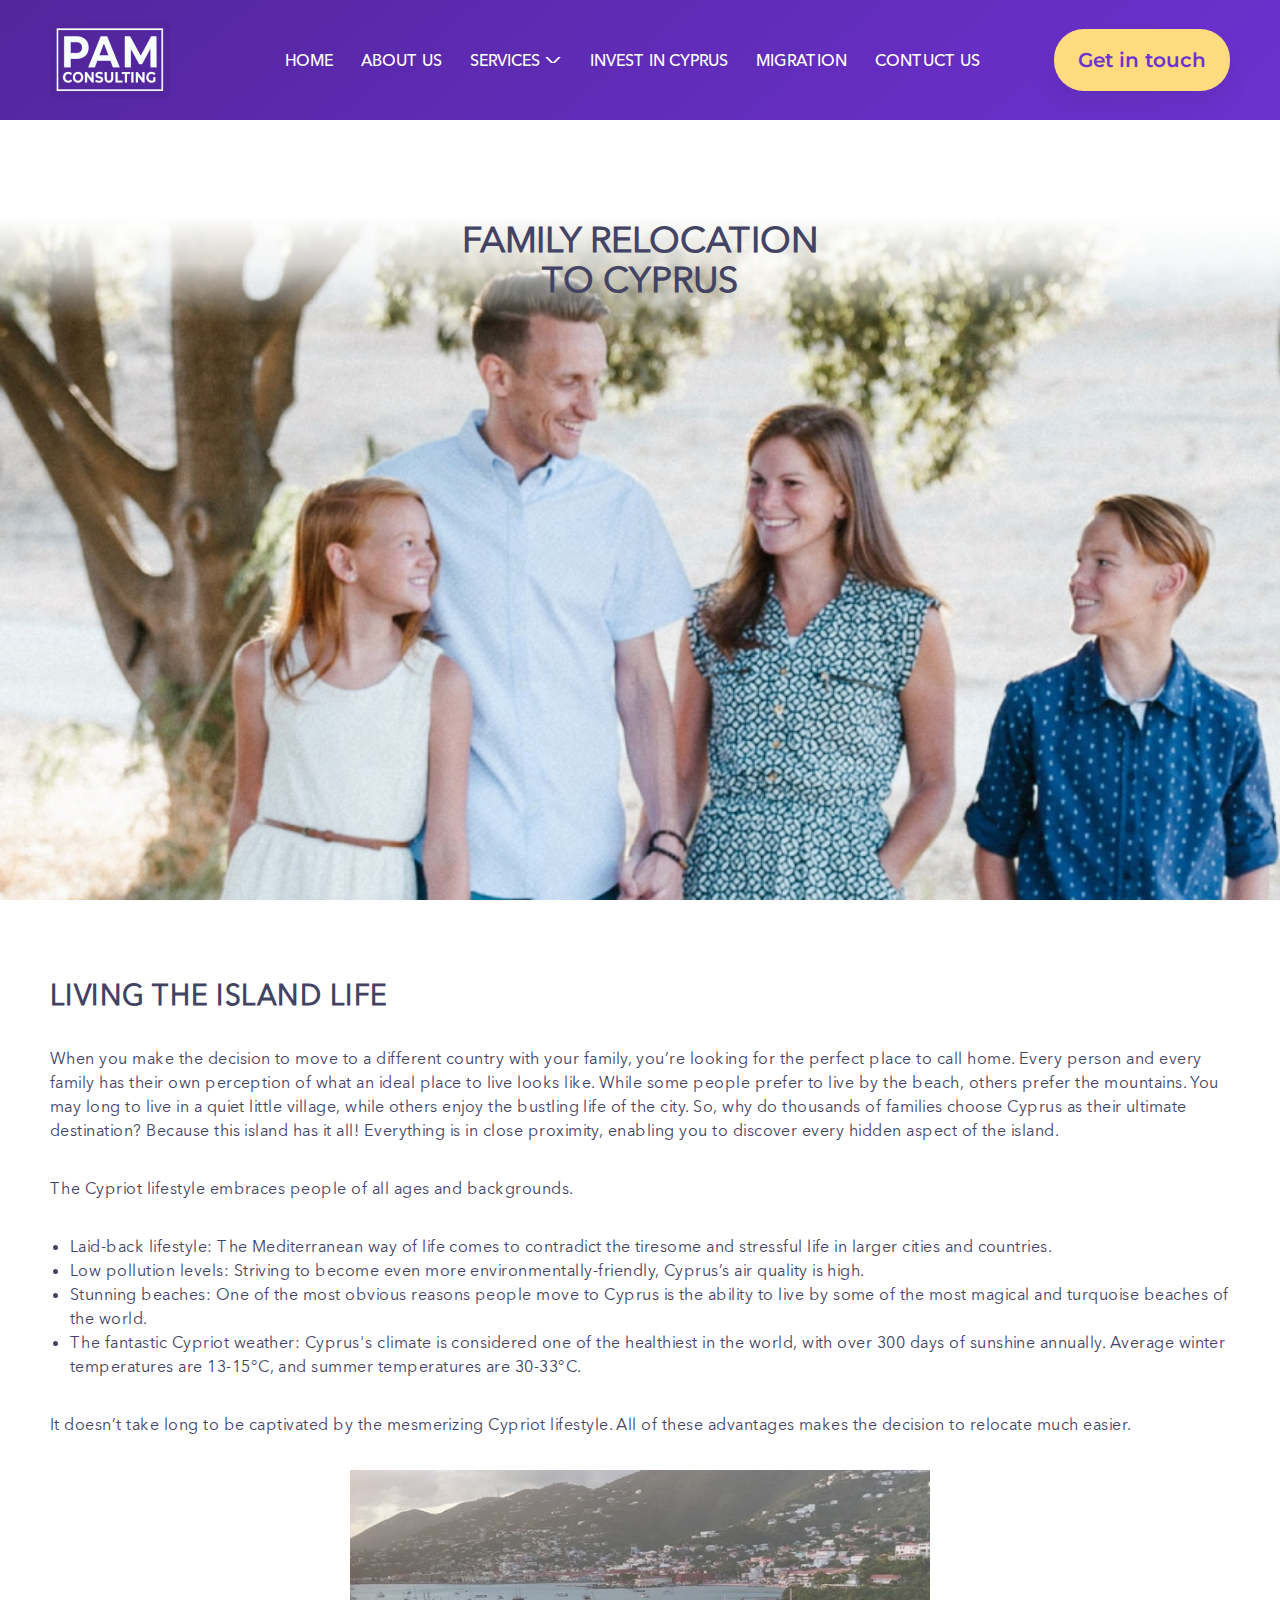
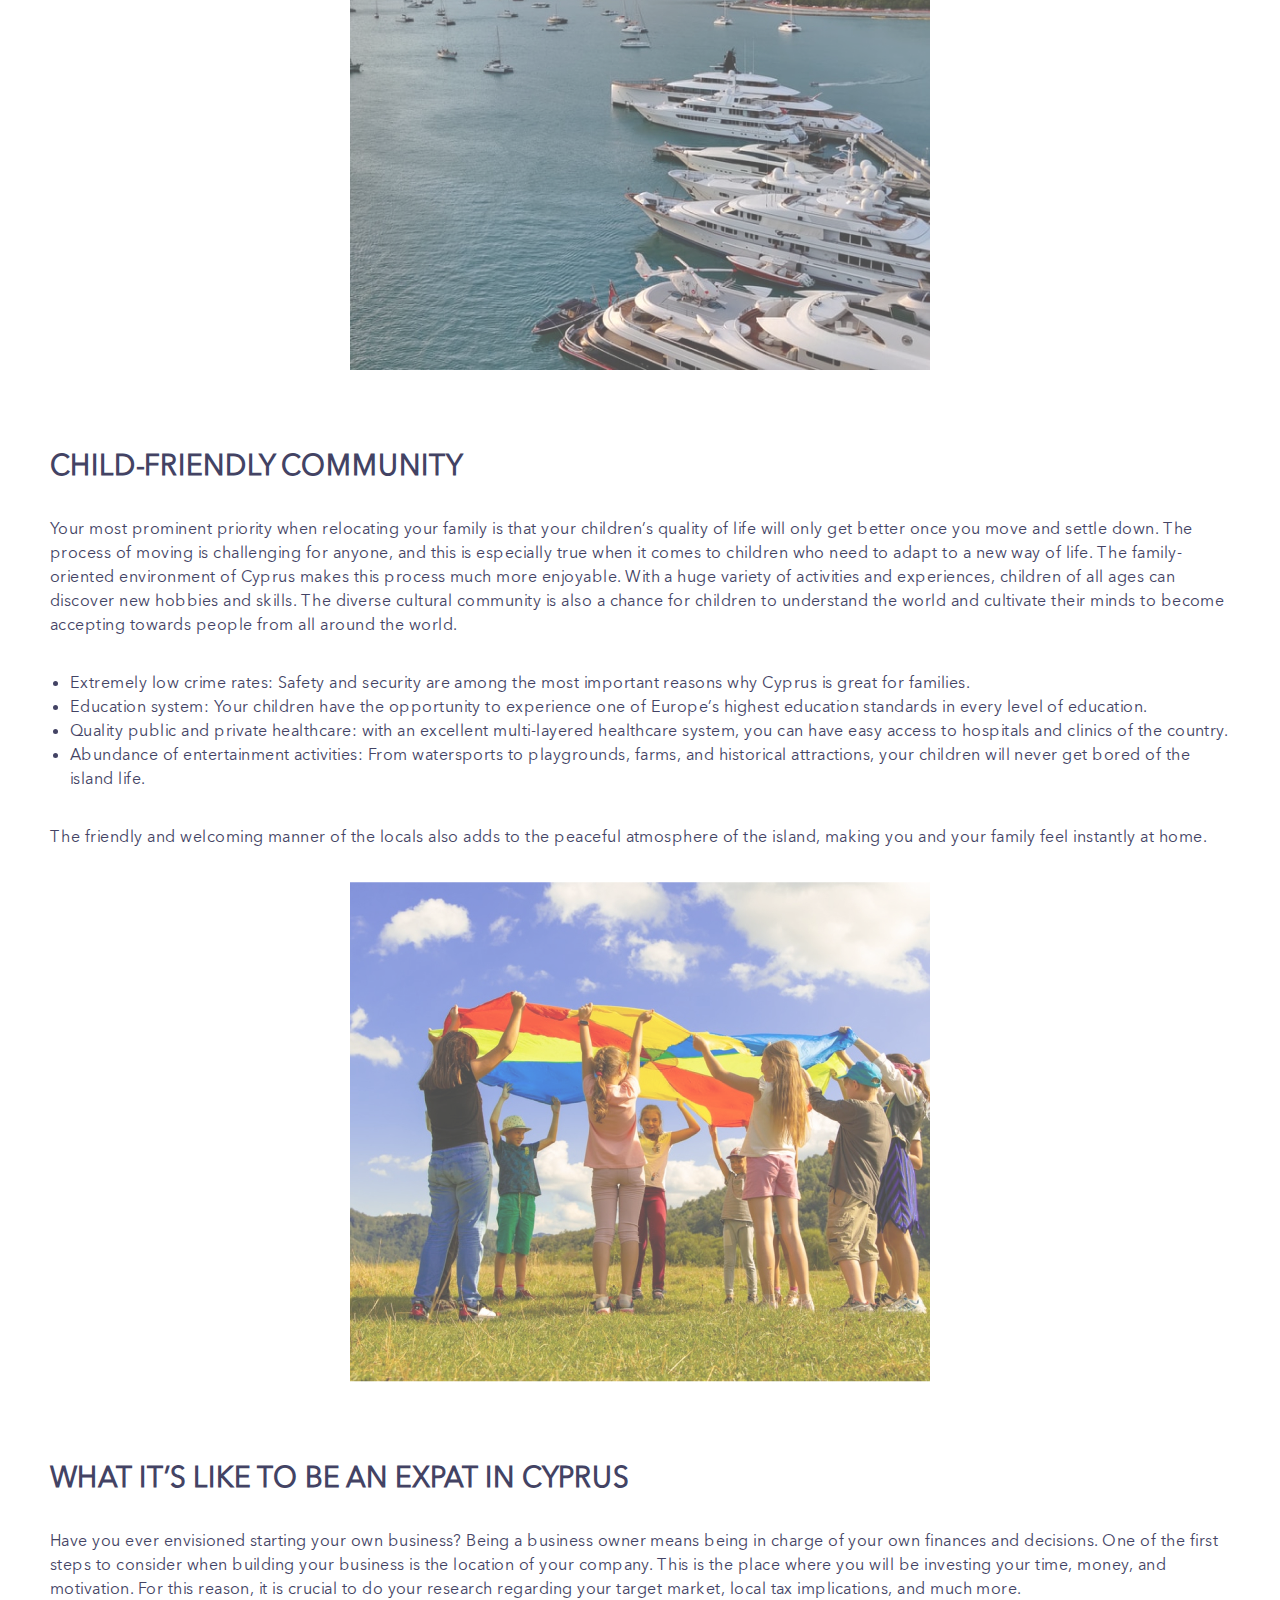
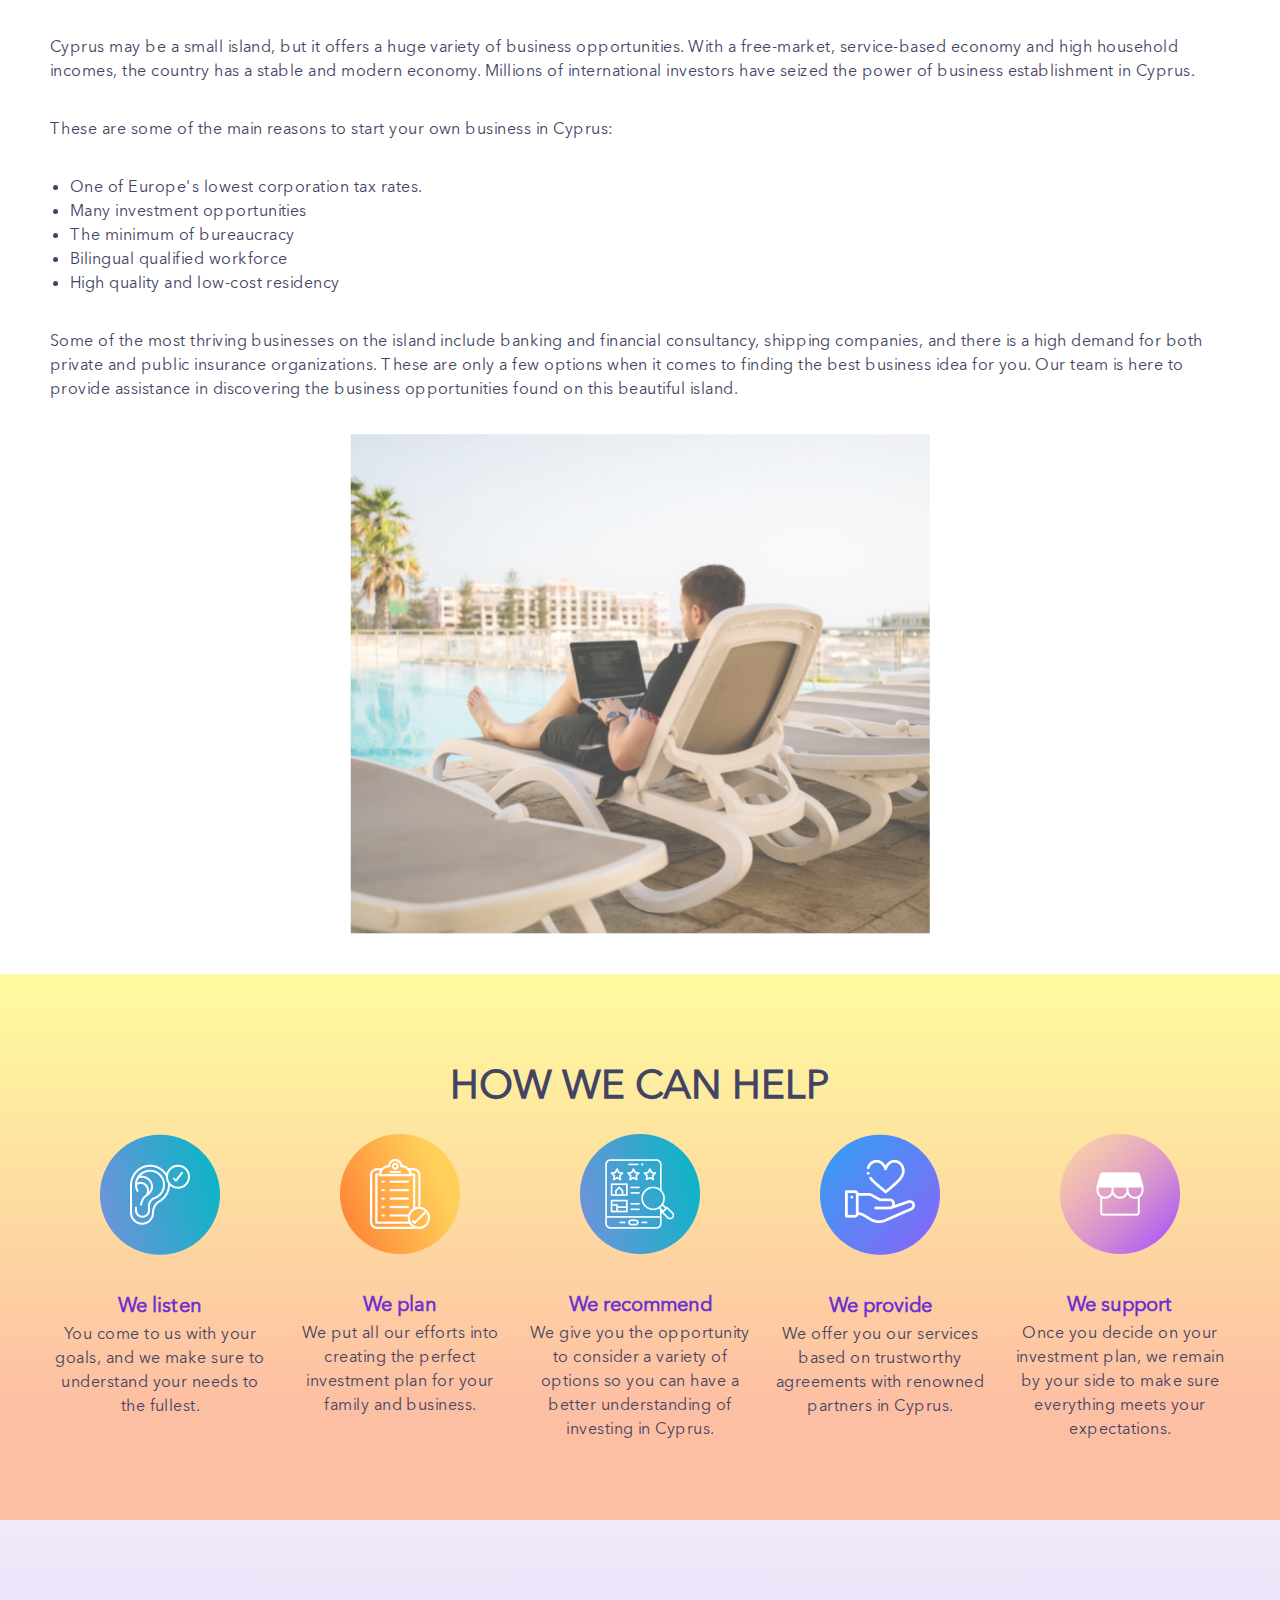
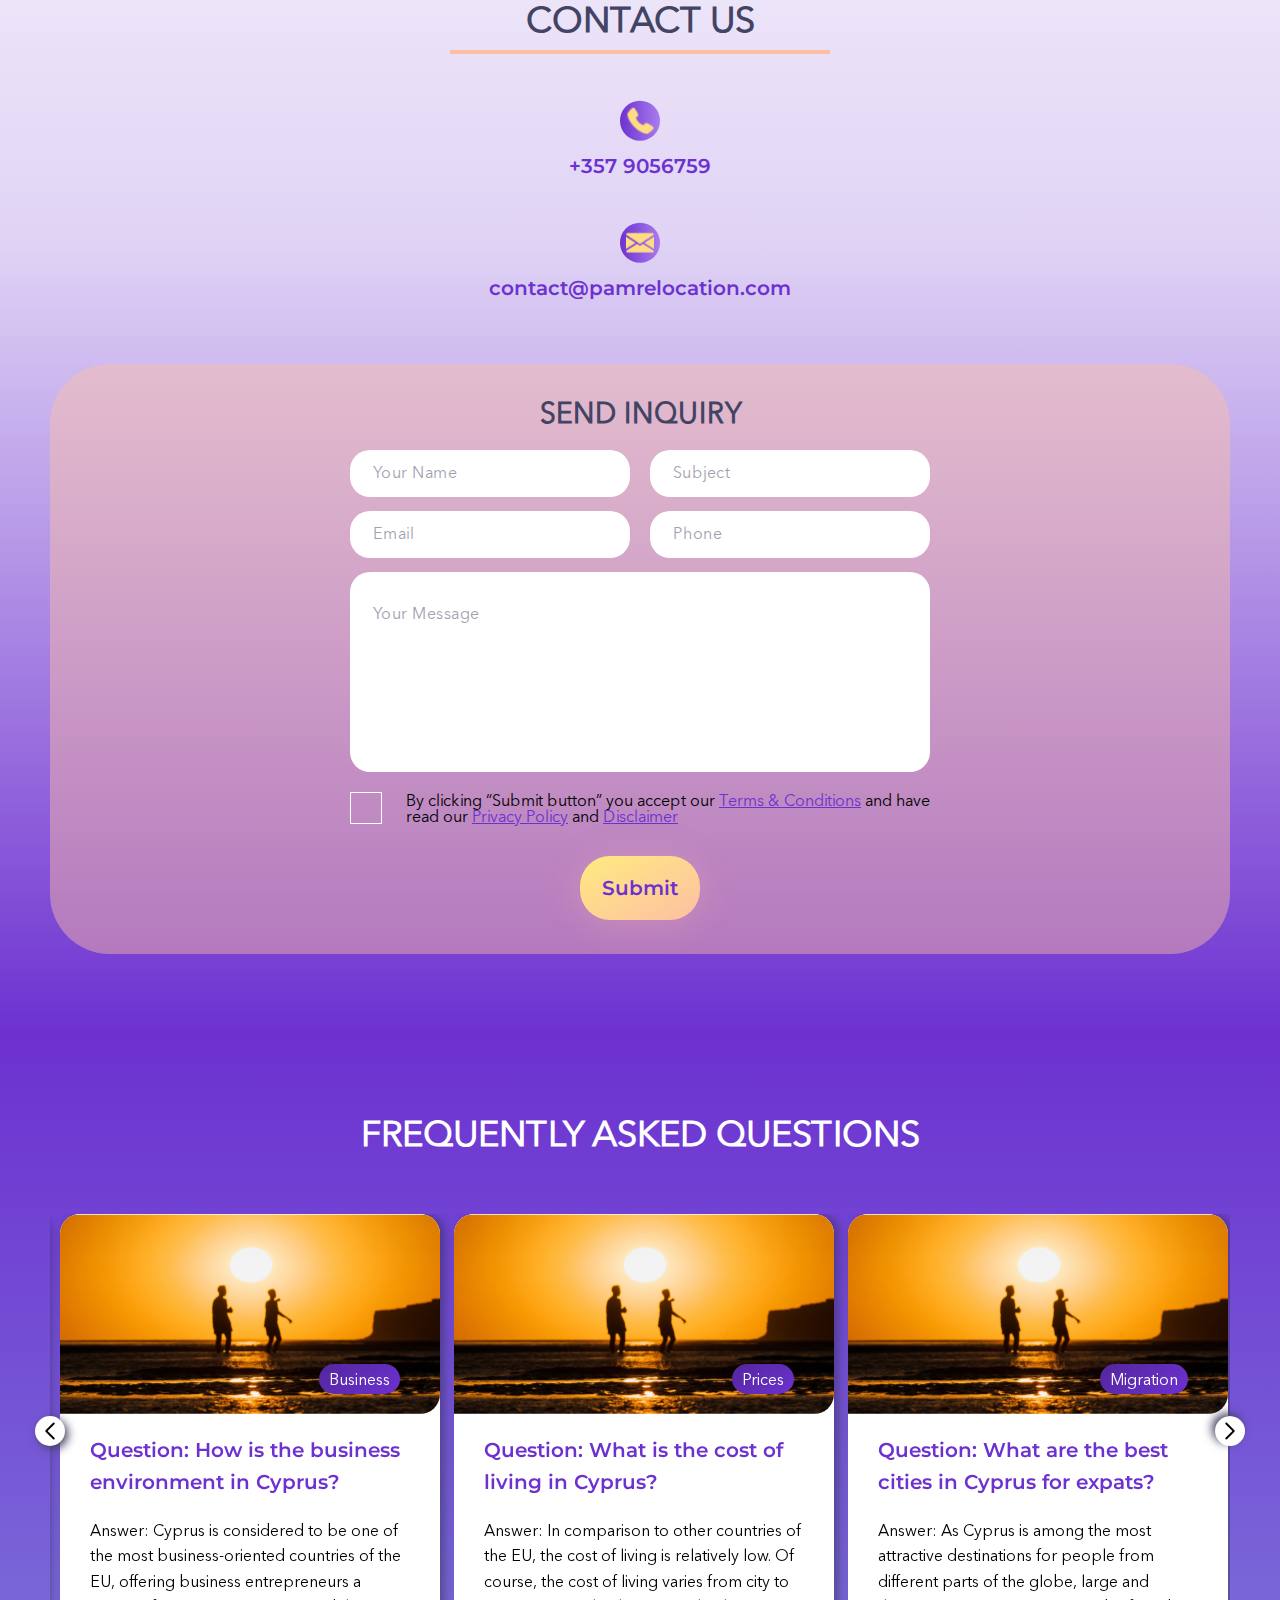
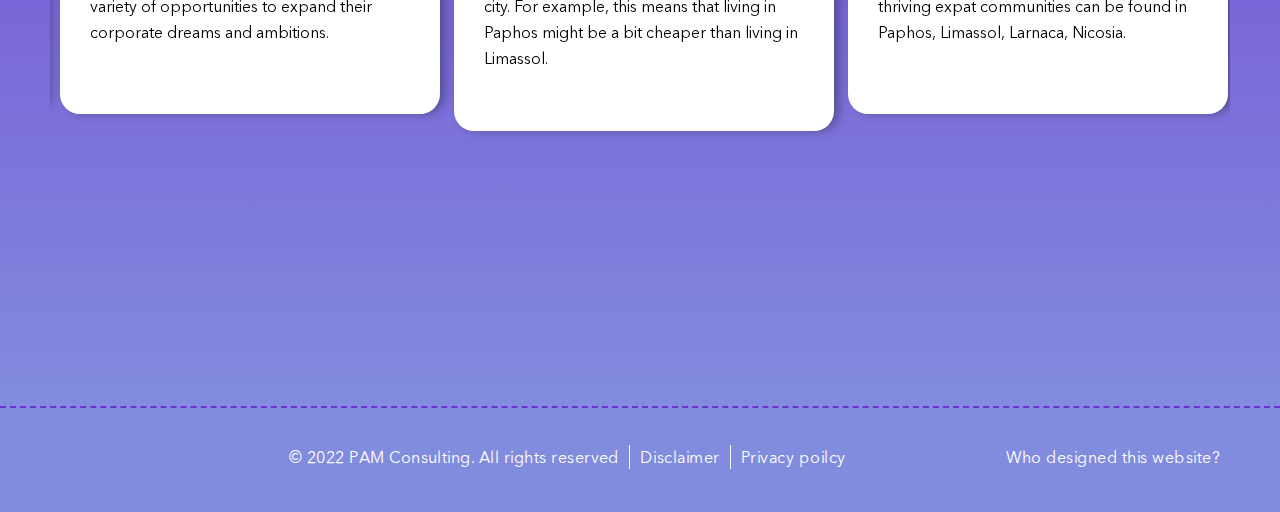
<file: famili-relocation.html>
<!DOCTYPE html>
<html lang="en">

<head>
   <meta charset="UTF-8">
   <meta name="viewport" content="width=device-width, initial-scale=1.0">
   <title>Travels</title>

   <link rel="stylesheet" href="css/nullstyle.css">
   <link rel="stylesheet" href="css/slick.css" />
   <link rel="stylesheet" href="css/main.css">


</head>

<body>
   <header class="header">
      <div class="header__inner">
         <div class="container">
            <nav class="nav">
               <div class="nav__logo">
                  <a href="#!" class="nav__logo-link"><img class="logo" src="img/logo/logo.png" alt="logo"></a>
               </div>
               <ul class="nav__list">
                  <li class="nav__item"><a href="index.html" class="nav__link">Home</a></li>
                  <li class="nav__item"><a href="about.html" class="nav__link">AbouT&nbsp;us</a></li>
                  <li class="nav__item nav__item--arrow"><a href="#!" class="nav__link">Services</a>
                     <ul class="nav__list-submenu">
                        <li class="nav__item-submenu"><a href="invest-opport.html" class="">Investments opportunities</a></li>
                        <li class="nav__item-submenu"><a href="business-relocation.html" class="">Business relocation</a></li>
                        <li class="nav__item-submenu"><a href="famili-relocation.html" class="">Family relocation</a>
                        </li>
                     </ul>
                  </li>
                  <li class="nav__item"><a href="investments.html" class="nav__link">Invest&nbsp;in&nbsp;cyprus</a></li>
                  <li class="nav__item"><a href="migration.html" class="nav__link">migration</a></li>
                  <li class="nav__item"><a href="contactus.html" class="nav__link">Contuct&nbsp;us</a></li>
               </ul>
               <div class="nav__right">
                  <button type="submit" class="nav__btn">Get&nbsp;in&nbsp;touch</button>
                  <button class="nav__burger"><img src="img/ui/burger-menu.svg" alt="menu-mobile"></button>
               </div>
               <div class="nav__mobile" style="z-index: 10;">
                  <li class="nav__item"><a href="index.html" class="nav__link">Home</a></li>
                  <li class="nav__item"><a href="about.html" class="nav__link">AbouT us</a></li>
                  <li class="nav__item"><a href="#!" class="nav__link">Services</a>
                     <ul class="nav__list-submenu--nav">
                        <li class="nav__item-submenu"><a href="invest-opport.html" class="">Investments
                              opportunities</a></li>
                        <li class="nav__item-submenu"><a href="business-relocation.html" class="">Business
                              relocation</a></li>
                        <li class="nav__item-submenu"><a href="famili-relocation.html" class="">Family relocation</a>
                        </li>
                     </ul>
                  </li>
                  <li class="nav__item"><a href="investments.html" class="nav__link">Invest in cyprus</a></li>
                  <li class="nav__item"><a href="migration.html" class="nav__link">migration</a></li>
                  <li class="nav__item"><a href="contactus.html" class="nav__link">Contuct us</a></li>
               </div>
               <div class="thank">
                  <p class="thank__title">
                     Thank You!<br>Your request is being reviewed
                  </p>
                  <p class="thank__text">
                     One of our team members will get in touch with you soon
                  </p>
               </div>
            </nav>
         </div>
      </div>
   </header>
   <main class="main">

      <section class="migration-top">
         <div class="migration-top__inner famili-top__inner" style="background-image: url('img/family/family-bg.jpg');">
            <div class="container">
               <h1 class="migration-top__title">Family Relocation<br>to Cyprus</h1>
            </div>
         </div>
      </section>
      <section class="residency">
         <div class="residency__inner">
            <div class="container">
               <div class="residency__row">

                  <div class="residency__content">

                     <div class="residency__text">
                        <h2 class="residency__title">Living the Island Life
                        </h2>
                        <p> When you make the decision to move to a different country with your family, you’re looking
                           for the perfect place to call home. Every person and every family has their own perception of
                           what an ideal place to live looks like. While some people prefer to live by the beach, others
                           prefer the mountains. You may long to live in a quiet little village, while others enjoy the
                           bustling life of the city. So, why do thousands of families choose Cyprus as their ultimate
                           destination? Because this island has it all! Everything is in close proximity, enabling you
                           to discover every hidden aspect of the island. </p>
                        <p> The Cypriot lifestyle embraces people of all ages and backgrounds.</p>
                        <ul>
                           <li>Laid-back lifestyle: The Mediterranean way of life comes to contradict the tiresome and
                              stressful life in larger cities and countries.</li>
                           <li>Low pollution levels: Striving to become even more environmentally-friendly, Cyprus’s air
                              quality is high.</li>
                           <li>Stunning beaches: One of the most obvious reasons people move to Cyprus is the ability to
                              live by some of the most magical and turquoise beaches of the world. </li>
                           <li>The fantastic Cypriot weather: Cyprus's climate is considered one of the healthiest in
                              the world, with over 300 days of sunshine annually. Average winter temperatures are
                              13-15°C, and summer temperatures are 30-33°C.</li>
                        </ul>
                        <p> It doesn’t take long to be captivated by the mesmerizing Cypriot lifestyle. All of these
                           advantages makes the decision to relocate much easier.
                        </p>

                     </div>
                  </div>
                  <div class="residency__img">
                     <img src="img/family/yachts.jpg" alt="">
                  </div>
               </div>
            </div>
         </div>
      </section>
      <section class="invest">
         <div class="invest__inner">
            <div class="container">
               <div class="invest__row">
                  <div class="invest__img">
                     <img src="img/family/child.jpg" alt="">
                  </div>
                  <div class="invest__content">
                     <h2 class="invest__title">Child-Friendly Community</h2>
                     <div class="invest__text">

                        <p> Your most prominent priority when relocating your family is that your children’s quality of
                           life will only get better once you move and settle down. The process of moving is challenging
                           for anyone, and this is especially true when it comes to children who need to adapt to a new
                           way of life. The family-oriented environment of Cyprus makes this process much more
                           enjoyable. With a huge variety of activities and experiences, children of all ages can
                           discover new hobbies and skills. The diverse cultural community is also a chance for children
                           to understand the world and cultivate their minds to become accepting towards people from all
                           around the world. </p>


                        <ul>
                           <li> Extremely low crime rates: Safety and security are among the most important reasons why
                              Cyprus is great for families.</li>
                           <li>Education system: Your children have the opportunity to experience one of Europe’s
                              highest education standards in every level of education.</li>
                           <li> Quality public and private healthcare: with an excellent multi-layered healthcare
                              system, you can have easy access to hospitals and clinics of the country.</li>
                           <li>Abundance of entertainment activities: From watersports to playgrounds, farms, and
                              historical attractions, your children will never get bored of the island life.</li>

                        </ul>
                        <p> The friendly and welcoming manner of the locals also adds to the peaceful atmosphere of the
                           island, making you and your family feel instantly at home.</p>
                     </div>
                  </div>

               </div>
            </div>
         </div>
      </section>
      <section class="immigrating">
         <div class="immigrating__inner">
            <div class="container">
               <div class="immigrating__row">
                  <div class="immigrating__content">
                     <h2 class="immigrating__title">What it’s like to be an Expat in Cyprus
                     </h2>
                     <div class="immigrating__text">
                        <p> Have you ever envisioned starting your own business? Being a business owner means being in
                           charge of your own finances and decisions. One of the first steps to consider when building
                           your business is the location of your company. This is the place where you will be investing
                           your time, money, and motivation. For this reason, it is crucial to do your research
                           regarding your target market, local tax implications, and much more. </p>
                        <p> Cyprus may be a small island, but it offers a huge variety of business opportunities. With a
                           free-market, service-based economy and high household incomes, the country has a stable and
                           modern economy. Millions of international investors have seized the power of business
                           establishment in Cyprus. </p>
                        <p> These are some of the main reasons to start your own business in Cyprus:</p>
                        <ul>
                           <li> One of Europe's lowest corporation tax rates.</li>
                           <li> Many investment opportunities</li>
                           <li>The minimum of bureaucracy</li>
                           <li>Bilingual qualified workforce</li>
                           <li>High quality and low-cost residency</li>
                        </ul>

                        <p> Some of the most thriving businesses on the island include banking and financial
                           consultancy, shipping companies, and there is a high demand for both private and public
                           insurance organizations. These are only a few options when it comes to finding the best
                           business idea for you. Our team is here to provide assistance in discovering the business
                           opportunities found on this beautiful island.</p>

                     </div>
                  </div>
                  <div class="immigrating__img">
                     <img src="img/family/pool.jpg" alt="">
                  </div>
               </div>
            </div>
         </div>
      </section>
      <section class="benefits">
         <div class="benefits__inner">
            <div class="container">
               <div class="benefits__content">
                  <h1 class="benefits__title title-2">How We Can Help</h1>

               </div>
               <ul class="benefits__list">
                  <li class="benefits__item">
                     <img src="img/benefits/how-1.png" alt="" class="benefits__img">
                     <h3 class="benefits__subtitle">We listen</h3>
                     <p class="benefits__subtext">You come to us with your goals, and we make sure to understand your
                        needs to the fullest.</p>
                  </li>

                  <li class="benefits__item">
                     <img src="img/benefits/plan.png" alt="" class="benefits__img">
                     <h3 class="benefits__subtitle">We plan</h3>
                     <p class="benefits__subtext">We put all our efforts into creating the perfect investment plan for
                        your family and business.</p>
                  </li>

                  <li class="benefits__item">
                     <img src="img/benefits/recom.png" alt="" class="benefits__img">
                     <h3 class="benefits__subtitle">We recommend</h3>
                     <p class="benefits__subtext">We give you the opportunity to consider a variety of options so you
                        can have a better understanding of investing in Cyprus.</p>
                  </li>


                  <li class="benefits__item">
                     <img src="img/benefits/how-3.png" alt="" class="benefits__img">
                     <h3 class="benefits__subtitle">We provide</h3>
                     <p class="benefits__subtext">We offer you our services based on trustworthy agreements with
                        renowned partners in Cyprus.</p>
                  </li>

                  <li class="benefits__item">
                     <img src="img/benefits/supp.png" alt="" class="benefits__img">
                     <h3 class="benefits__subtitle">We support</h3>
                     <p class="benefits__subtext">Once you decide on your investment plan, we remain by your side to
                        make sure everything meets your expectations.</p>
                  </li>
               </ul>
            </div>
         </div>
      </section>
      <section class="form">
         <div class="container">
            <div class="form__inner">
               <h1 class="form__title title-1">Contact Us</h1>
               <a href="tel:+3579056759" class="phone">+357 9056759</a>
               <a href="mailto:contact@pamrelocation.com" class="mail">contact@pamrelocation.com</a>

               <form action="" class="subform" id="formId">
                  <h2 class="subform-title">Send inquiry</h2>
                  <div class="subform-grid">
                     <input type="text" class="name" placeholder="Your Name">
                     <input type="text" class="subject" placeholder="Subject">
                     <input type="email" class="email" placeholder="Email">
                     <input type="tel" class="phoneInput" placeholder="Phone">
                     <textarea name="text" id="text" placeholder="Your message"></textarea>
                  </div>
                  <div class="accept-box">
                     <label>
                        <input type="checkbox" class="accept">
                        <div class="accept-fake"></div>
                     </label>
                     <p>By clicking “Submit button” you accept our <a href="#!">Terms & Conditions</a> and have read our
                        <a href="#!">Privacy Policy</a> and <a href="#!">Disclaimer</a>
                     </p>

                  </div>

                  <button class="form__btn btn btn--gradient">Submit</button>

               </form>
            </div>
         </div>
      </section>
      <section class="qestion">
         <div class="question__inner">
            <div class="container">
               <h1 class="question__title">Frequently Asked Questions</h1>

               <div class="qestion__slides">
                  <div class="question__slide">
                     <div class="slide__card">
                        <div class="slide-img">
                           <img src="img/question/card-img-1.jpg" alt="qestion__image">
                           <a href="#!" class="slide-link">Business</a>
                        </div>
                        <div class="slide__content">
                           <h2 class="slide__title">Question: How is the business environment in Cyprus?</h2>
                           <p slide__text>Answer: Cyprus is considered to be one of the most business-oriented countries
                              of the EU, offering business entrepreneurs a variety of opportunities to expand their
                              corporate dreams and
                              ambitions.</p>
                        </div>
                     </div>
                  </div>
                  <div class="question__slide">
                     <div class="slide__card">
                        <div class="slide-img">
                           <img src="img/question/card-img-1.jpg" alt="qestion__image">
                           <a href="#!" class="slide-link">Prices</a>
                        </div>
                        <div class="slide__content">
                           <h2 class="slide__title">Question: What is the cost of living in Cyprus?</h2>
                           <p slide__text>Answer: In comparison to other countries of the EU, the cost of living is
                              relatively low. Of course, the cost of living varies from city to city. For example, this
                              means that living in Paphos might be a bit cheaper than living in Limassol. </p>
                        </div>
                     </div>
                  </div>
                  <div class="question__slide">
                     <div class="slide__card">
                        <div class="slide-img">
                           <img src="img/question/card-img-1.jpg" alt="qestion__image">
                           <a href="#!" class="slide-link">Migration</a>
                        </div>
                        <div class="slide__content">
                           <h2 class="slide__title">Question: What are the best cities in Cyprus for expats?</h2>
                           <p slide__text>Answer: As Cyprus is among the most attractive destinations for people from
                              different parts of the globe, large and thriving expat communities can be found in Paphos,
                              Limassol, Larnaca, Nicosia.</p>
                        </div>
                     </div>
                  </div>
                  <div class="question__slide">
                     <div class="slide__card">
                        <div class="slide-img">
                           <img src="img/question/card-img-1.jpg" alt="qestion__image">
                           <a href="#!" class="slide-link">Taxes</a>
                        </div>
                        <div class="slide__content">
                           <h2 class="slide__title">Question: What is the Tax system like in Cyprus?</h2>
                           <p slide__text>AAnswer: With one of the lowest corporate tax rates (12.5%) in the European
                              Union, the tax system is attractive to foreign investors. Neither succession taxes nor
                              gains from the disposal of securities are subject to tax.</p>
                        </div>
                     </div>
                  </div>
                  <div class="question__slide">
                     <div class="slide__card">
                        <div class="slide-img">
                           <img src="img/question/card-img-1.jpg" alt="qestion__image">
                           <a href="#!" class="slide-link">Investment</a>
                        </div>
                        <div class="slide__content">
                           <h2 class="slide__title">How long does it take to buy a property in Cyprus?</h2>
                           <p slide__text>Answer: The whole procedure for pur-chasing property in Cyprus should only
                              take about 1-3 months. Of course, each situation is different and this timeframe may vary
                              from one individual to another. Our relocation services aim to simplify this process by
                              providing guidance and assistance from start to finish. </p>
                        </div>
                     </div>
                  </div>
                  <div class="question__slide">
                     <div class="slide__card">
                        <div class="slide-img">
                           <img src="img/question/card-img-1.jpg" alt="qestion__image">
                           <a href="#!" class="slide-link">Migration</a>
                        </div>
                        <div class="slide__content">
                           <h2 class="slide__title">Question: How long does it take to become a permanent resident in
                              Cyprus?
                           </h2>
                           <p slide__text>Answer: While a residency card can be obtained within two months through the
                              fast-track process, a permanent resident of Cyprus can apply for Cyprus Citizenship after
                              completing 5 years (1825 days) of legal stay in Cyprus, according to the naturalization
                              scheme based on years of residence (M127). Once acquired, permanent residency in Cyprus is
                              valid for life. </p>
                        </div>
                     </div>
                  </div>
                  <div class="question__slide">
                     <div class="slide__card">
                        <div class="slide-img">
                           <img src="img/question/card-img-1.jpg" alt="qestion__image">
                           <a href="#!" class="slide-link">Family Relocation</a>
                        </div>
                        <div class="slide__content">
                           <h2 class="slide__title">Question: Is Cyprus a good country to live with a family?</h2>
                           <p slide__text>Answer: Cyprus is a perfect location for every type of family looking for a
                              place to settle with their children. The stunning weather combined with great education
                              programs, excellent healthcare system, and the ability to live in one of the safest
                              countries in the world makes Cyprus a top choice among thousands every year.
                           </p>
                        </div>
                     </div>
                  </div>
                  <div class="question__slide">
                     <div class="slide__card">
                        <div class="slide-img">
                           <img src="img/question/card-img-1.jpg" alt="qestion__image">
                           <a href="#!" class="slide-link">Invest in Cyprus</a>
                        </div>
                        <div class="slide__content">
                           <h2 class="slide__title">Question: Does PAM Consulting offer any Investment Plans?
                           </h2>
                           <p slide__text>Answer: Of course! Our services include the provision of a variety of
                              investment opportunities you can choose from, depending on your needs and economic
                              outlook.</p>
                        </div>
                     </div>
                  </div>
                  <div class="question__slide">
                     <div class="slide__card">
                        <div class="slide-img">
                           <img src="img/question/card-img-1.jpg" alt="qestion__image">
                           <a href="#!" class="slide-link">Business</a>
                        </div>
                        <div class="slide__content">
                           <h2 class="slide__title">Question: Is Cyprus a member of the European Union (EU)?</h2>
                           <p slide__text>Answer: Yes, Cyprus has been a member of the EU since 2004.</p>
                        </div>
                     </div>
                  </div>
               </div>


               <div class="prev">
                  <img src="img/ui/arrow-right.svg" alt="left">
               </div>
               <div class="next prev--rotate">
                  <img src="img/ui/arrow-right.svg" alt="right">
               </div>
            </div>

         </div>
         </div>
      </section>
   </main>
   <footer class="footer">
      <div class="footer__inner">
         <div class="container">
            <div class="footer__content">
               <ul class="footer__list">
                  <li class="footer__item">&copy; 2022 PAM Consulting. All rights reserved</li>
                  <li class="footer__item"><a href="#!">Disclaimer</a></li>
                  <li class="footer__item"><a href="#!">Privacy poilcy</a></li>
               </ul>

               <p class="footer__item"><a href="#!" class="designer">Who designed this website?</a></p>
            </div>
         </div>
      </div>
   </footer>

   <script src="js/jquery-3.7.1.js"></script>
   <script src="js/slick.min.js"></script>
   <script src="js/myjs.js"></script>
</body>

</html>
</file>
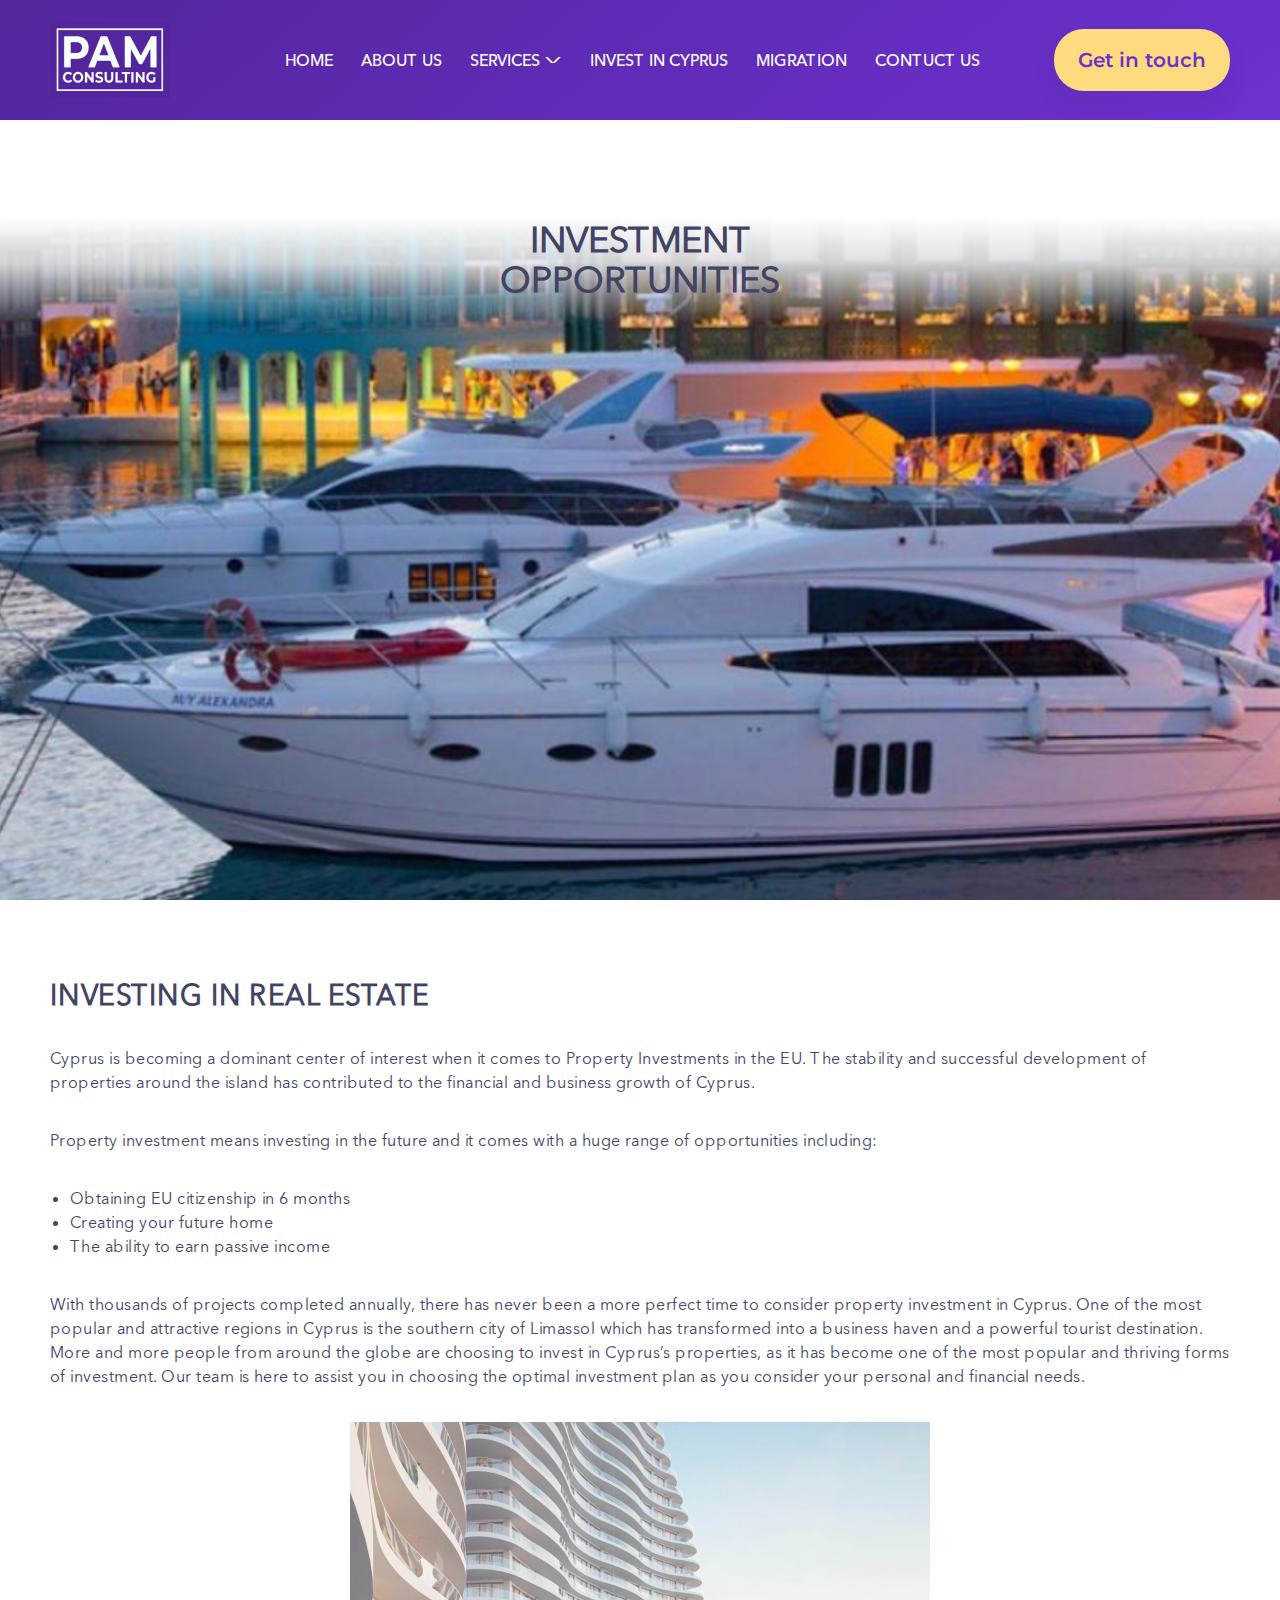
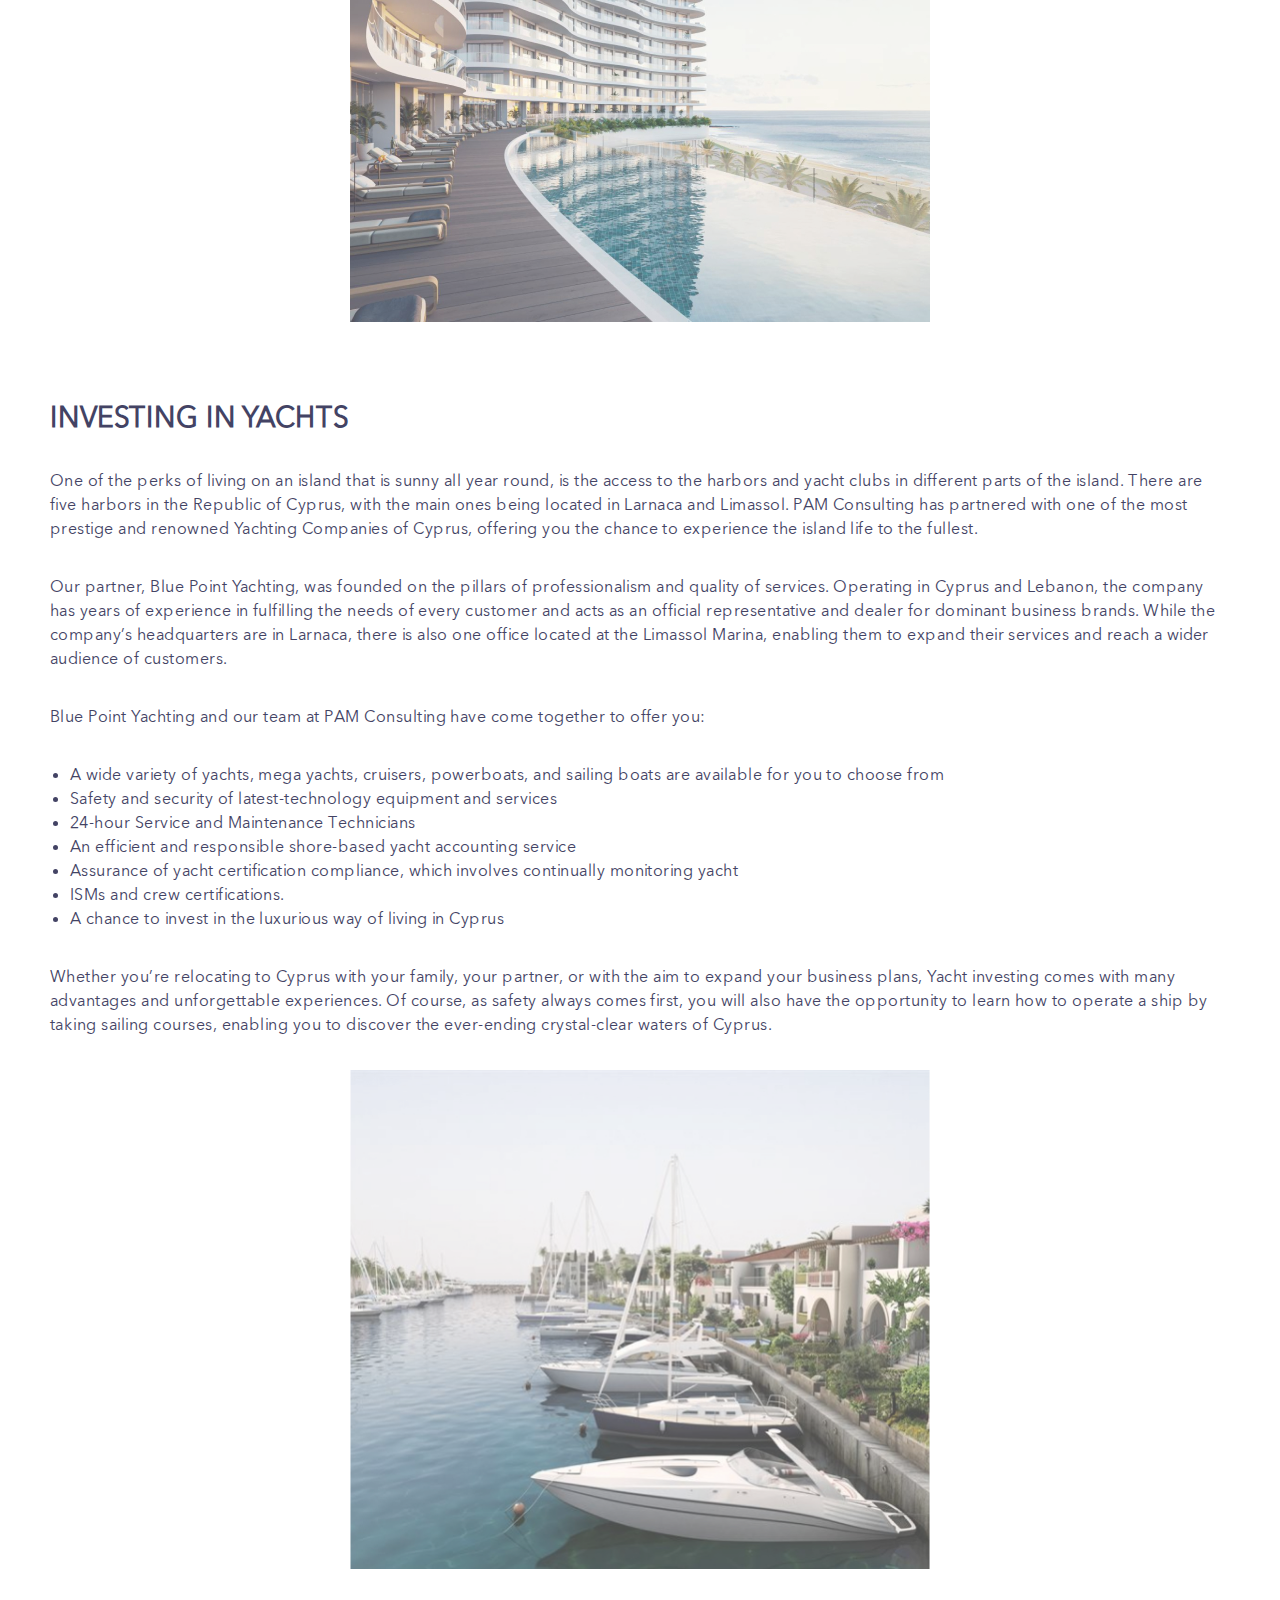
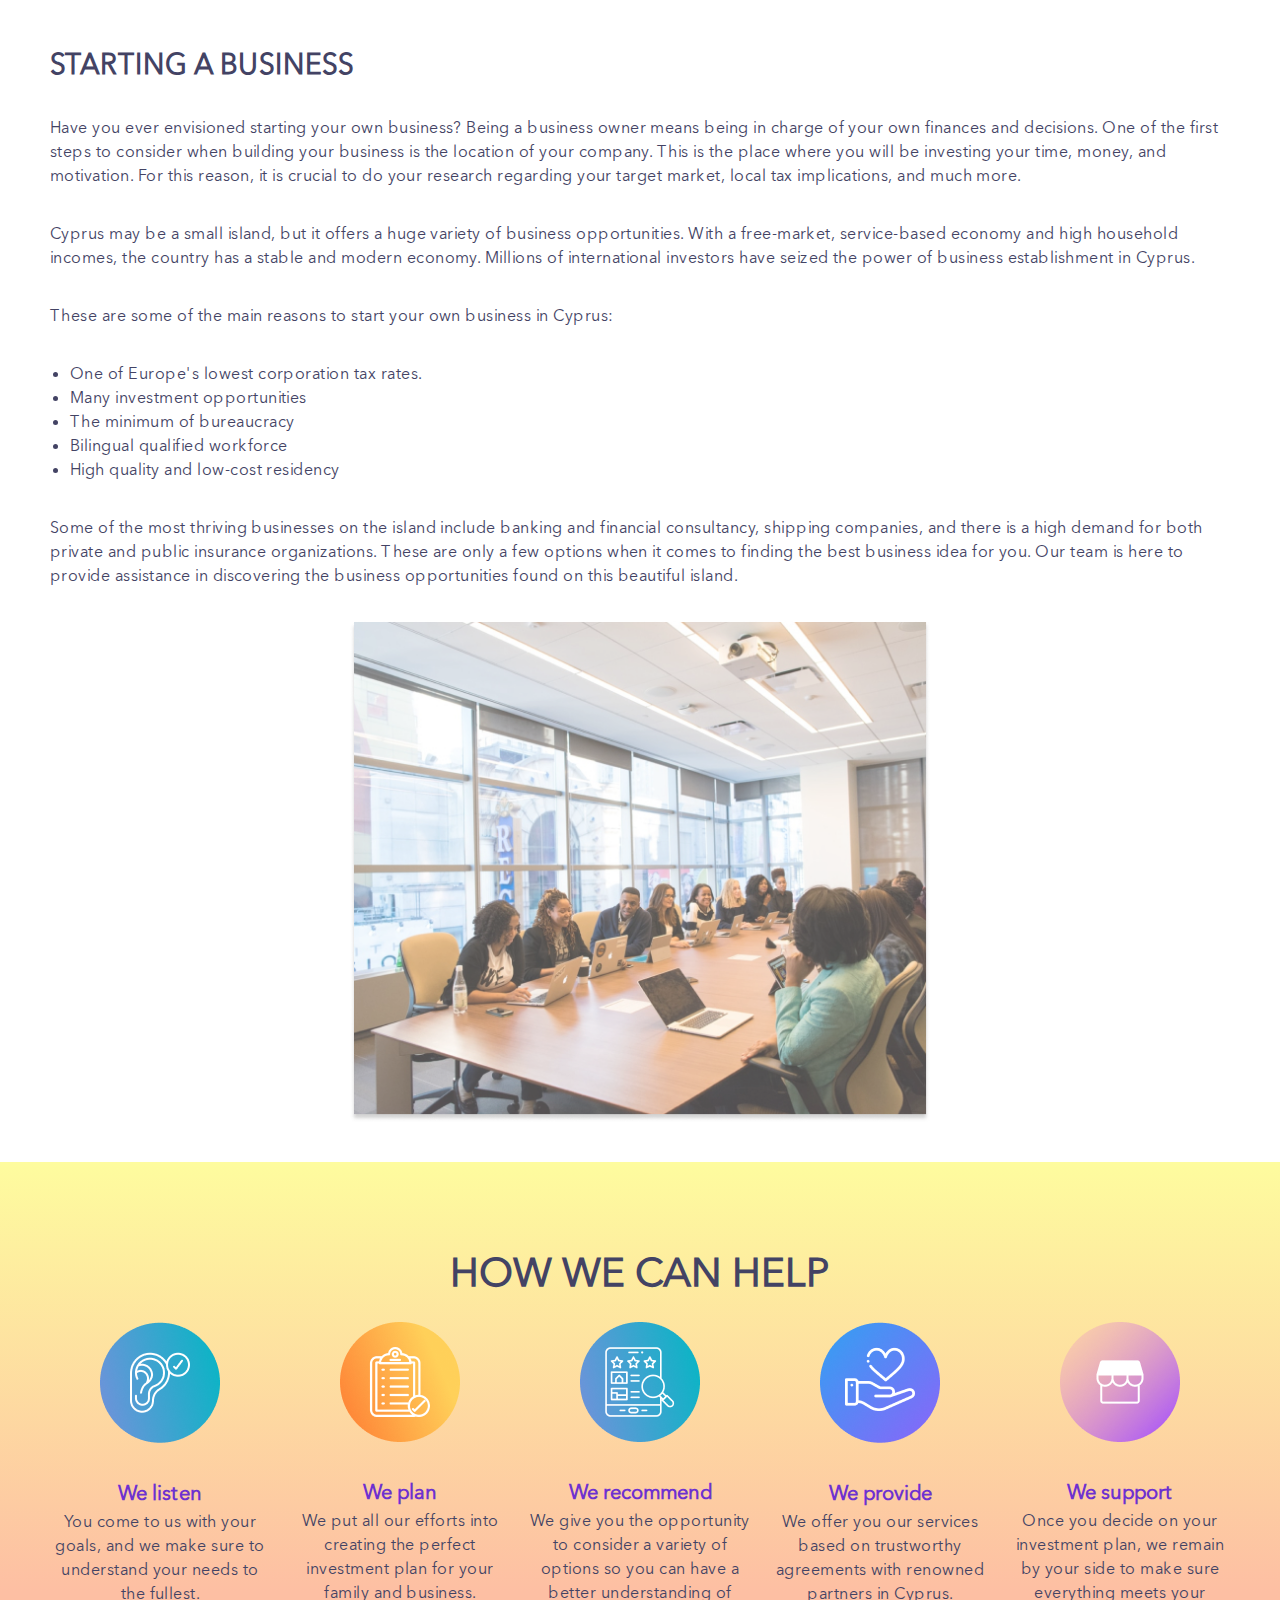
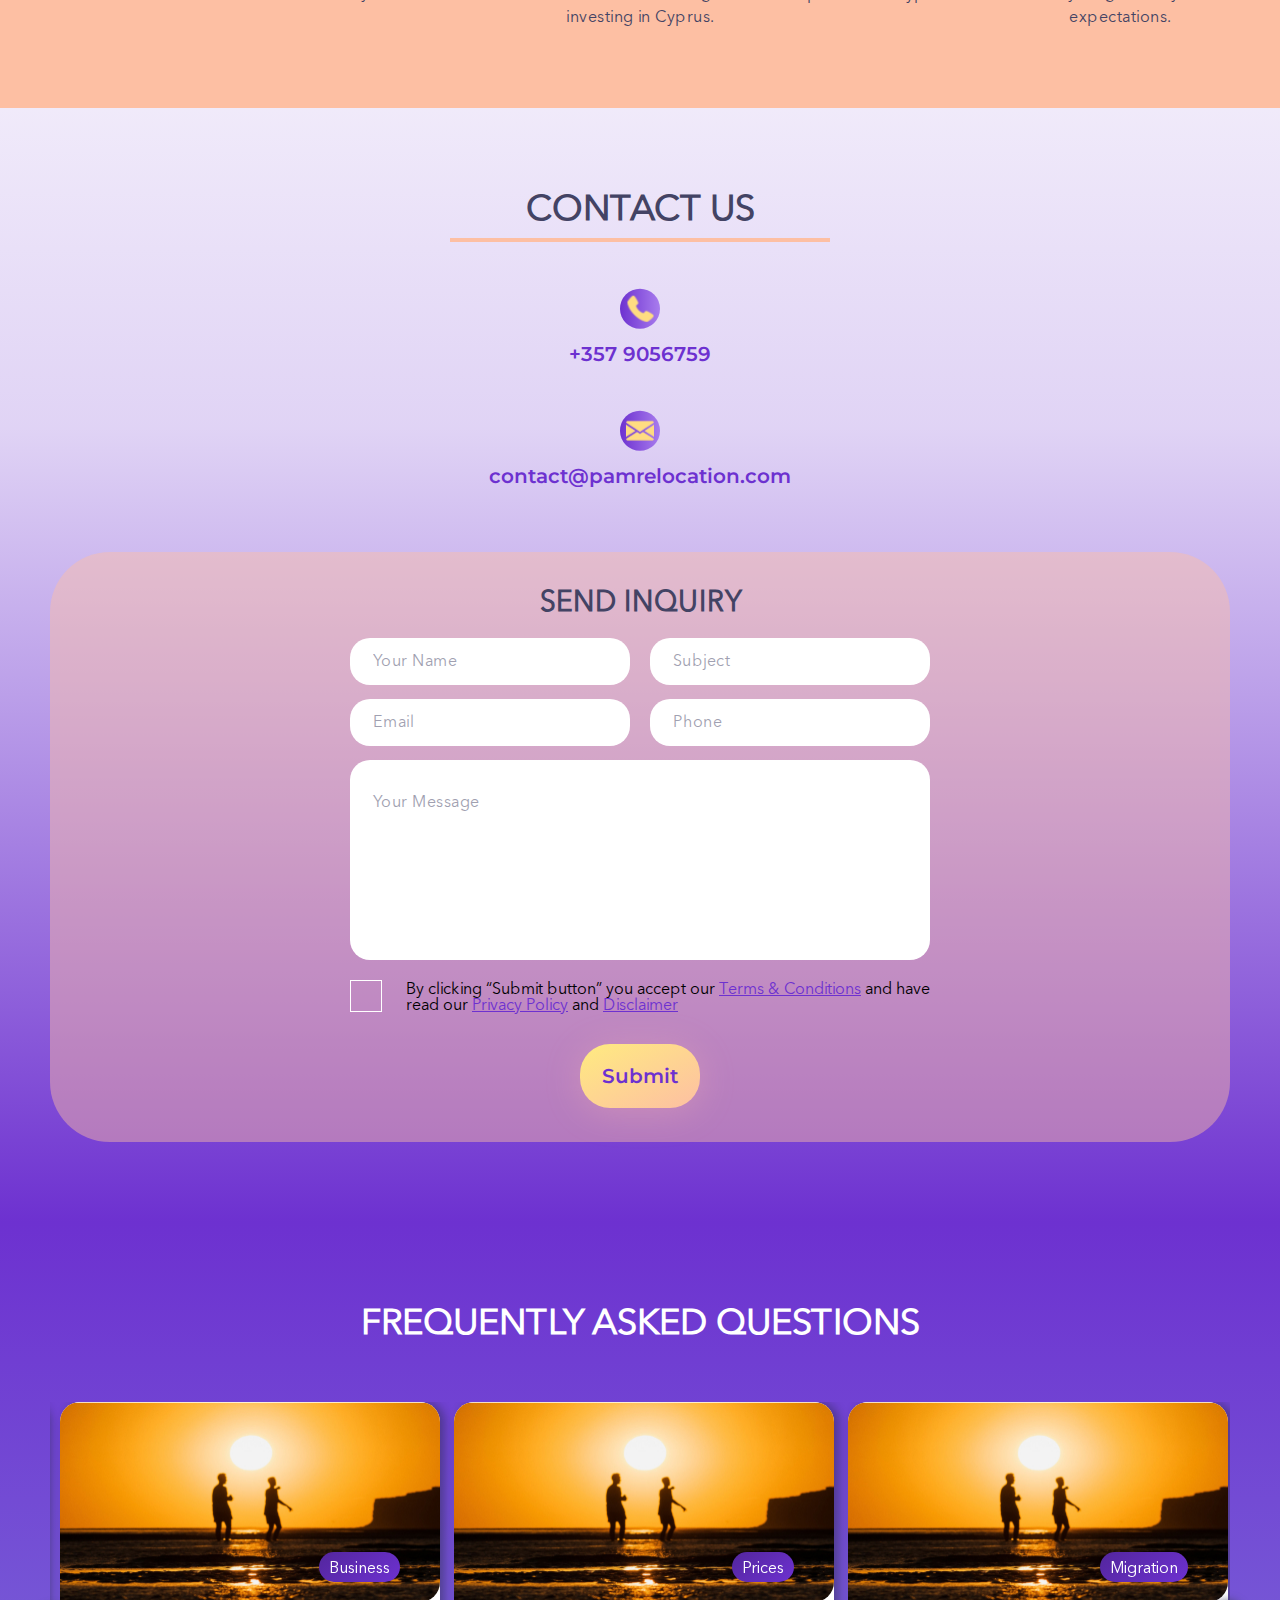
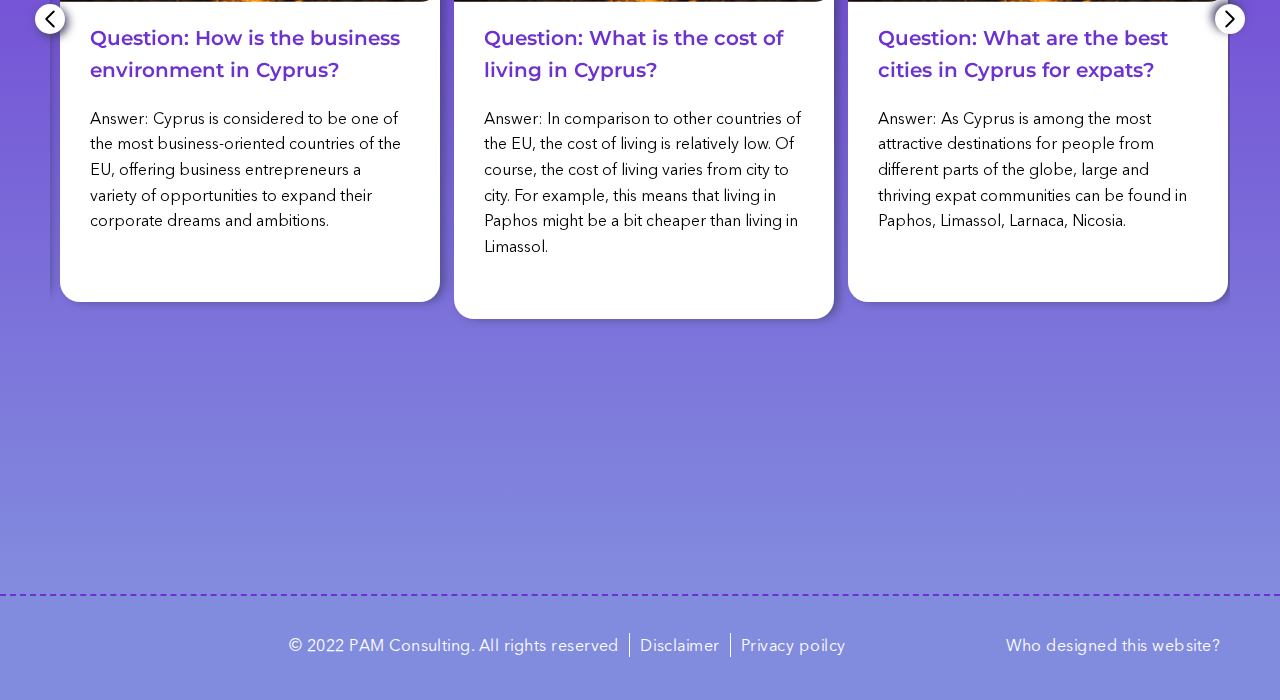
<file: invest-opport.html>
<!DOCTYPE html>
<html lang="en">

<head>
   <meta charset="UTF-8">
   <meta name="viewport" content="width=device-width, initial-scale=1.0">
   <title>Travels</title>

   <link rel="stylesheet" href="css/nullstyle.css">
   <link rel="stylesheet" href="css/slick.css" />
   <link rel="stylesheet" href="css/main.css">


</head>

<body>
   <header class="header">
      <div class="header__inner">
         <div class="container">
            <nav class="nav">
               <div class="nav__logo">
                  <a href="#!" class="nav__logo-link"><img class="logo" src="img/logo/logo.png" alt="logo"></a>
               </div>
               <ul class="nav__list">
                  <li class="nav__item"><a href="index.html" class="nav__link">Home</a></li>
                  <li class="nav__item"><a href="about.html" class="nav__link">AbouT&nbsp;us</a></li>
                  <li class="nav__item nav__item--arrow"><a href="#!" class="nav__link">Services</a>
                     <ul class="nav__list-submenu">
                        <li class="nav__item-submenu"><a href="invest-opport.html" class="">Investments opportunities</a></li>
                        <li class="nav__item-submenu"><a href="business-relocation.html" class="">Business relocation</a></li>
                        <li class="nav__item-submenu"><a href="famili-relocation.html" class="">Family relocation</a>
                        </li>
                     </ul>
                  </li>
                  <li class="nav__item"><a href="investments.html" class="nav__link">Invest&nbsp;in&nbsp;cyprus</a></li>
                  <li class="nav__item"><a href="migration.html" class="nav__link">migration</a></li>
                  <li class="nav__item"><a href="contactus.html" class="nav__link">Contuct&nbsp;us</a></li>
               </ul>
               <div class="nav__right">
                  <button type="submit" class="nav__btn">Get&nbsp;in&nbsp;touch</button>
                  <button class="nav__burger"><img src="img/ui/burger-menu.svg" alt="menu-mobile"></button>
               </div>
               <div class="nav__mobile" style="z-index: 10;">
                  <li class="nav__item"><a href="index.html" class="nav__link">Home</a></li>
                  <li class="nav__item"><a href="about.html" class="nav__link">AbouT us</a></li>
                  <li class="nav__item"><a href="#!" class="nav__link">Services</a>
                     <ul class="nav__list-submenu--nav">
                        <li class="nav__item-submenu"><a href="invest-opport.html" class="">Investments
                              opportunities</a></li>
                        <li class="nav__item-submenu"><a href="business-relocation.html" class="">Business
                              relocation</a></li>
                        <li class="nav__item-submenu"><a href="famili-relocation.html" class="">Family relocation</a>
                        </li>
                     </ul>
                  </li>
                  <li class="nav__item"><a href="investments.html" class="nav__link">Invest in cyprus</a></li>
                  <li class="nav__item"><a href="migration.html" class="nav__link">migration</a></li>
                  <li class="nav__item"><a href="contactus.html" class="nav__link">Contuct us</a></li>
               </div>
               <div class="thank">
                  <p class="thank__title">
                     Thank You!<br>Your request is being reviewed
                  </p>
                  <p class="thank__text">
                     One of our team members will get in touch with you soon
                  </p>
               </div>
            </nav>
         </div>
      </div>
   </header>
   <main class="main">

      <section class="migration-top">
         <div class="migration-top__inner" style="background-image: url('img/investment/investment-bg.jpg');">
            <div class="container">
               <h1 class="migration-top__title">Investment <br>Opportunities</h1>
            </div>
         </div>
      </section>
      <section class="residency">
         <div class="residency__inner">
            <div class="container">
               <div class="residency__row">
                  <div class="residency__img">
                     <img src="img/investment/pool.jpg" alt="">
                  </div>
                  <div class="residency__content">

                     <div class="residency__text">
                        <h2 class="residency__title">Investing in Real Estate
                        </h2>
                        <p>Cyprus is becoming a dominant center of interest when it comes to Property Investments in the
                           EU. The stability and successful development of properties around the island has contributed
                           to the financial and business growth of Cyprus. </p>
                        <p>Property investment means investing in the future and it comes with a huge range of
                           opportunities including:</p>
                        <ul>
                           <li>Obtaining EU citizenship in 6 months</li>
                           <li>Creating your future home</li>
                           <li>The ability to earn passive income </li>

                        </ul>
                        <p>With thousands of projects completed annually, there has never been a more perfect time to
                           consider property investment in Cyprus. One of the most popular and attractive regions in
                           Cyprus is the southern city of Limassol which has transformed into a business haven and a
                           powerful tourist destination. More and more people from around the globe are choosing to
                           invest in Cyprus’s properties, as it has become one of the most popular and thriving forms of
                           investment. Our team is here to assist you in choosing the optimal investment plan as you
                           consider your personal and financial needs.
                        </p>

                     </div>
                  </div>

               </div>
            </div>
         </div>
      </section>
      <section class="invest">
         <div class="invest__inner">
            <div class="container">
               <div class="invest__row">

                  <div class="invest__content">
                     <h2 class="invest__title">Investing in Yachts</h2>
                     <div class="invest__text">

                        <p> One of the perks of living on an island that is sunny all year round, is the access to the
                           harbors and yacht clubs in different parts of the island. There are five harbors in the
                           Republic of Cyprus, with the main ones being located in Larnaca and Limassol. PAM Consulting
                           has partnered with one of the most prestige and renowned Yachting Companies of Cyprus,
                           offering you the chance to experience the island life to the fullest.</p>

                        <p>Our partner, Blue Point Yachting, was founded on the pillars of professionalism and quality
                           of services. Operating in Cyprus and Lebanon, the company has years of experience in
                           fulfilling the needs of every customer and acts as an official representative and dealer for
                           dominant business brands. While the company’s headquarters are in Larnaca, there is also one
                           office located at the Limassol Marina, enabling them to expand their services and reach a
                           wider audience of customers.
                        </p>
                        <p>Blue Point Yachting and our team at PAM Consulting have come together to offer you:</p>
                        <ul>
                           <li>A wide variety of yachts, mega yachts, cruisers, powerboats, and sailing boats are
                              available for you to choose from</li>
                           <li>Safety and security of latest-technology equipment and services</li>
                           <li>24-hour Service and Maintenance Technicians</li>
                           <li>An efficient and responsible shore-based yacht accounting service</li>
                           <li>Assurance of yacht certification compliance, which involves continually monitoring yacht
                           </li>
                           <li>ISMs and crew certifications.</li>
                           <li>A chance to invest in the luxurious way of living in Cyprus</li>
                        </ul>
                        <p>Whether you’re relocating to Cyprus with your family, your partner, or with the aim to expand
                           your business plans, Yacht investing comes with many advantages and unforgettable
                           experiences. Of course, as safety always comes first, you will also have the opportunity to
                           learn how to operate a
                           ship by taking sailing courses, enabling you to discover the ever-ending crystal-clear waters
                           of Cyprus. </p>
                     </div>
                  </div>
                  <div class="invest__img">
                     <img src="img/investment/boat.jpg" alt="">
                  </div>
               </div>
            </div>
         </div>
      </section>
      <section class="immigrating">
         <div class="immigrating__inner">
            <div class="container">
               <div class="immigrating__row">
                  <div class="immigrating__img">
                     <img src="img/investment/class.jpg" alt="">
                  </div>
                  <div class="immigrating__content">
                     <h2 class="immigrating__title">Starting a Business
                     </h2>
                     <div class="immigrating__text">
                        <p> Have you ever envisioned starting your own business? Being a business owner means being in
                           charge of your own finances and decisions. One of the first steps to consider when building
                           your business is the location of your company. This is the place where you will be investing
                           your time, money, and motivation. For this reason, it is crucial to do your research
                           regarding your target market, local tax implications, and much more. </p>
                        <p> Cyprus may be a small island, but it offers a huge variety of business opportunities. With a
                           free-market, service-based economy and high household incomes, the country has a stable and
                           modern economy. Millions of international investors have seized the power of business
                           establishment in Cyprus. </p>
                        <p> These are some of the main reasons to start your own business in Cyprus:</p>
                        <ul>
                           <li> One of Europe's lowest corporation tax rates.</li>
                           <li> Many investment opportunities</li>
                           <li>The minimum of bureaucracy</li>
                           <li>Bilingual qualified workforce</li>
                           <li>High quality and low-cost residency</li>
                        </ul>

                        <p> Some of the most thriving businesses on the island include banking and financial
                           consultancy, shipping companies, and there is a high demand for both private and public
                           insurance organizations. These are only a few options when it comes to finding the best
                           business idea for you. Our team is here to provide assistance in discovering the business
                           opportunities found on this beautiful island.</p>

                     </div>
                  </div>
                 
               </div>
            </div>
         </div>
      </section>
      <section class="benefits">
         <div class="benefits__inner">
            <div class="container">
               <div class="benefits__content">
                  <h1 class="benefits__title title-2">How We Can Help</h1>

               </div>
               <ul class="benefits__list">
                  <li class="benefits__item">
                     <img src="img/benefits/how-1.png" alt="" class="benefits__img">
                     <h3 class="benefits__subtitle">We listen</h3>
                     <p class="benefits__subtext">You come to us with your goals, and we make sure to understand your
                        needs to the fullest.</p>
                  </li>

                  <li class="benefits__item">
                     <img src="img/benefits/plan.png" alt="" class="benefits__img">
                     <h3 class="benefits__subtitle">We plan</h3>
                     <p class="benefits__subtext">We put all our efforts into creating the perfect investment plan for
                        your family and business.</p>
                  </li>

                  <li class="benefits__item">
                     <img src="img/benefits/recom.png" alt="" class="benefits__img">
                     <h3 class="benefits__subtitle">We recommend</h3>
                     <p class="benefits__subtext">We give you the opportunity to consider a variety of options so you
                        can have a better understanding of investing in Cyprus.</p>
                  </li>


                  <li class="benefits__item">
                     <img src="img/benefits/how-3.png" alt="" class="benefits__img">
                     <h3 class="benefits__subtitle">We provide</h3>
                     <p class="benefits__subtext">We offer you our services based on trustworthy agreements with
                        renowned partners in Cyprus.</p>
                  </li>

                  <li class="benefits__item">
                     <img src="img/benefits/supp.png" alt="" class="benefits__img">
                     <h3 class="benefits__subtitle">We support</h3>
                     <p class="benefits__subtext">Once you decide on your investment plan, we remain by your side to
                        make sure everything meets your expectations.</p>
                  </li>
               </ul>
            </div>
         </div>
      </section>
      <section class="form">
         <div class="container">
            <div class="form__inner">
               <h1 class="form__title title-1">Contact Us</h1>
               <a href="tel:+3579056759" class="phone">+357 9056759</a>
               <a href="mailto:contact@pamrelocation.com" class="mail">contact@pamrelocation.com</a>

               <form action="" class="subform" id="formId">
                  <h2 class="subform-title">Send inquiry</h2>
                  <div class="subform-grid">
                     <input type="text" class="name" placeholder="Your Name">
                     <input type="text" class="subject" placeholder="Subject">
                     <input type="email" class="email" placeholder="Email">
                     <input type="tel" class="phoneInput" placeholder="Phone">
                     <textarea name="text" id="text" placeholder="Your message"></textarea>
                  </div>
                  <div class="accept-box">
                     <label>
                        <input type="checkbox" class="accept">
                        <div class="accept-fake"></div>
                     </label>
                     <p>By clicking “Submit button” you accept our <a href="#!">Terms & Conditions</a> and have read our
                        <a href="#!">Privacy Policy</a> and <a href="#!">Disclaimer</a>
                     </p>

                  </div>

                  <button class="form__btn btn btn--gradient">Submit</button>

               </form>
            </div>
         </div>
      </section>
      <section class="qestion">
         <div class="question__inner">
            <div class="container">
               <h1 class="question__title">Frequently Asked Questions</h1>

               <div class="qestion__slides">
                  <div class="question__slide">
                     <div class="slide__card">
                        <div class="slide-img">
                           <img src="img/question/card-img-1.jpg" alt="qestion__image">
                           <a href="#!" class="slide-link">Business</a>
                        </div>
                        <div class="slide__content">
                           <h2 class="slide__title">Question: How is the business environment in Cyprus?</h2>
                           <p slide__text>Answer: Cyprus is considered to be one of the most business-oriented countries
                              of the EU, offering business entrepreneurs a variety of opportunities to expand their
                              corporate dreams and
                              ambitions.</p>
                        </div>
                     </div>
                  </div>
                  <div class="question__slide">
                     <div class="slide__card">
                        <div class="slide-img">
                           <img src="img/question/card-img-1.jpg" alt="qestion__image">
                           <a href="#!" class="slide-link">Prices</a>
                        </div>
                        <div class="slide__content">
                           <h2 class="slide__title">Question: What is the cost of living in Cyprus?</h2>
                           <p slide__text>Answer: In comparison to other countries of the EU, the cost of living is
                              relatively low. Of course, the cost of living varies from city to city. For example, this
                              means that living in Paphos might be a bit cheaper than living in Limassol. </p>
                        </div>
                     </div>
                  </div>
                  <div class="question__slide">
                     <div class="slide__card">
                        <div class="slide-img">
                           <img src="img/question/card-img-1.jpg" alt="qestion__image">
                           <a href="#!" class="slide-link">Migration</a>
                        </div>
                        <div class="slide__content">
                           <h2 class="slide__title">Question: What are the best cities in Cyprus for expats?</h2>
                           <p slide__text>Answer: As Cyprus is among the most attractive destinations for people from
                              different parts of the globe, large and thriving expat communities can be found in Paphos,
                              Limassol, Larnaca, Nicosia.</p>
                        </div>
                     </div>
                  </div>
                  <div class="question__slide">
                     <div class="slide__card">
                        <div class="slide-img">
                           <img src="img/question/card-img-1.jpg" alt="qestion__image">
                           <a href="#!" class="slide-link">Taxes</a>
                        </div>
                        <div class="slide__content">
                           <h2 class="slide__title">Question: What is the Tax system like in Cyprus?</h2>
                           <p slide__text>AAnswer: With one of the lowest corporate tax rates (12.5%) in the European
                              Union, the tax system is attractive to foreign investors. Neither succession taxes nor
                              gains from the disposal of securities are subject to tax.</p>
                        </div>
                     </div>
                  </div>
                  <div class="question__slide">
                     <div class="slide__card">
                        <div class="slide-img">
                           <img src="img/question/card-img-1.jpg" alt="qestion__image">
                           <a href="#!" class="slide-link">Investment</a>
                        </div>
                        <div class="slide__content">
                           <h2 class="slide__title">How long does it take to buy a property in Cyprus?</h2>
                           <p slide__text>Answer: The whole procedure for pur-chasing property in Cyprus should only
                              take about 1-3 months. Of course, each situation is different and this timeframe may vary
                              from one individual to another. Our relocation services aim to simplify this process by
                              providing guidance and assistance from start to finish. </p>
                        </div>
                     </div>
                  </div>
                  <div class="question__slide">
                     <div class="slide__card">
                        <div class="slide-img">
                           <img src="img/question/card-img-1.jpg" alt="qestion__image">
                           <a href="#!" class="slide-link">Migration</a>
                        </div>
                        <div class="slide__content">
                           <h2 class="slide__title">Question: How long does it take to become a permanent resident in
                              Cyprus?
                           </h2>
                           <p slide__text>Answer: While a residency card can be obtained within two months through the
                              fast-track process, a permanent resident of Cyprus can apply for Cyprus Citizenship after
                              completing 5 years (1825 days) of legal stay in Cyprus, according to the naturalization
                              scheme based on years of residence (M127). Once acquired, permanent residency in Cyprus is
                              valid for life. </p>
                        </div>
                     </div>
                  </div>
                  <div class="question__slide">
                     <div class="slide__card">
                        <div class="slide-img">
                           <img src="img/question/card-img-1.jpg" alt="qestion__image">
                           <a href="#!" class="slide-link">Family Relocation</a>
                        </div>
                        <div class="slide__content">
                           <h2 class="slide__title">Question: Is Cyprus a good country to live with a family?</h2>
                           <p slide__text>Answer: Cyprus is a perfect location for every type of family looking for a
                              place to settle with their children. The stunning weather combined with great education
                              programs, excellent healthcare system, and the ability to live in one of the safest
                              countries in the world makes Cyprus a top choice among thousands every year.
                           </p>
                        </div>
                     </div>
                  </div>
                  <div class="question__slide">
                     <div class="slide__card">
                        <div class="slide-img">
                           <img src="img/question/card-img-1.jpg" alt="qestion__image">
                           <a href="#!" class="slide-link">Invest in Cyprus</a>
                        </div>
                        <div class="slide__content">
                           <h2 class="slide__title">Question: Does PAM Consulting offer any Investment Plans?
                           </h2>
                           <p slide__text>Answer: Of course! Our services include the provision of a variety of
                              investment opportunities you can choose from, depending on your needs and economic
                              outlook.</p>
                        </div>
                     </div>
                  </div>
                  <div class="question__slide">
                     <div class="slide__card">
                        <div class="slide-img">
                           <img src="img/question/card-img-1.jpg" alt="qestion__image">
                           <a href="#!" class="slide-link">Business</a>
                        </div>
                        <div class="slide__content">
                           <h2 class="slide__title">Question: Is Cyprus a member of the European Union (EU)?</h2>
                           <p slide__text>Answer: Yes, Cyprus has been a member of the EU since 2004.</p>
                        </div>
                     </div>
                  </div>
               </div>


               <div class="prev">
                  <img src="img/ui/arrow-right.svg" alt="left">
               </div>
               <div class="next prev--rotate">
                  <img src="img/ui/arrow-right.svg" alt="right">
               </div>
            </div>

         </div>
         </div>
      </section>
   </main>
   <footer class="footer">
      <div class="footer__inner">
         <div class="container">
            <div class="footer__content">
               <ul class="footer__list">
                  <li class="footer__item">&copy; 2022 PAM Consulting. All rights reserved</li>
                  <li class="footer__item"><a href="#!">Disclaimer</a></li>
                  <li class="footer__item"><a href="#!">Privacy poilcy</a></li>
               </ul>

               <p class="footer__item"><a href="#!" class="designer">Who designed this website?</a></p>
            </div>
         </div>
      </div>
   </footer>

   <script src="js/jquery-3.7.1.js"></script>
   <script src="js/slick.min.js"></script>
   <script src="js/myjs.js"></script>
</body>

</html>
</file>
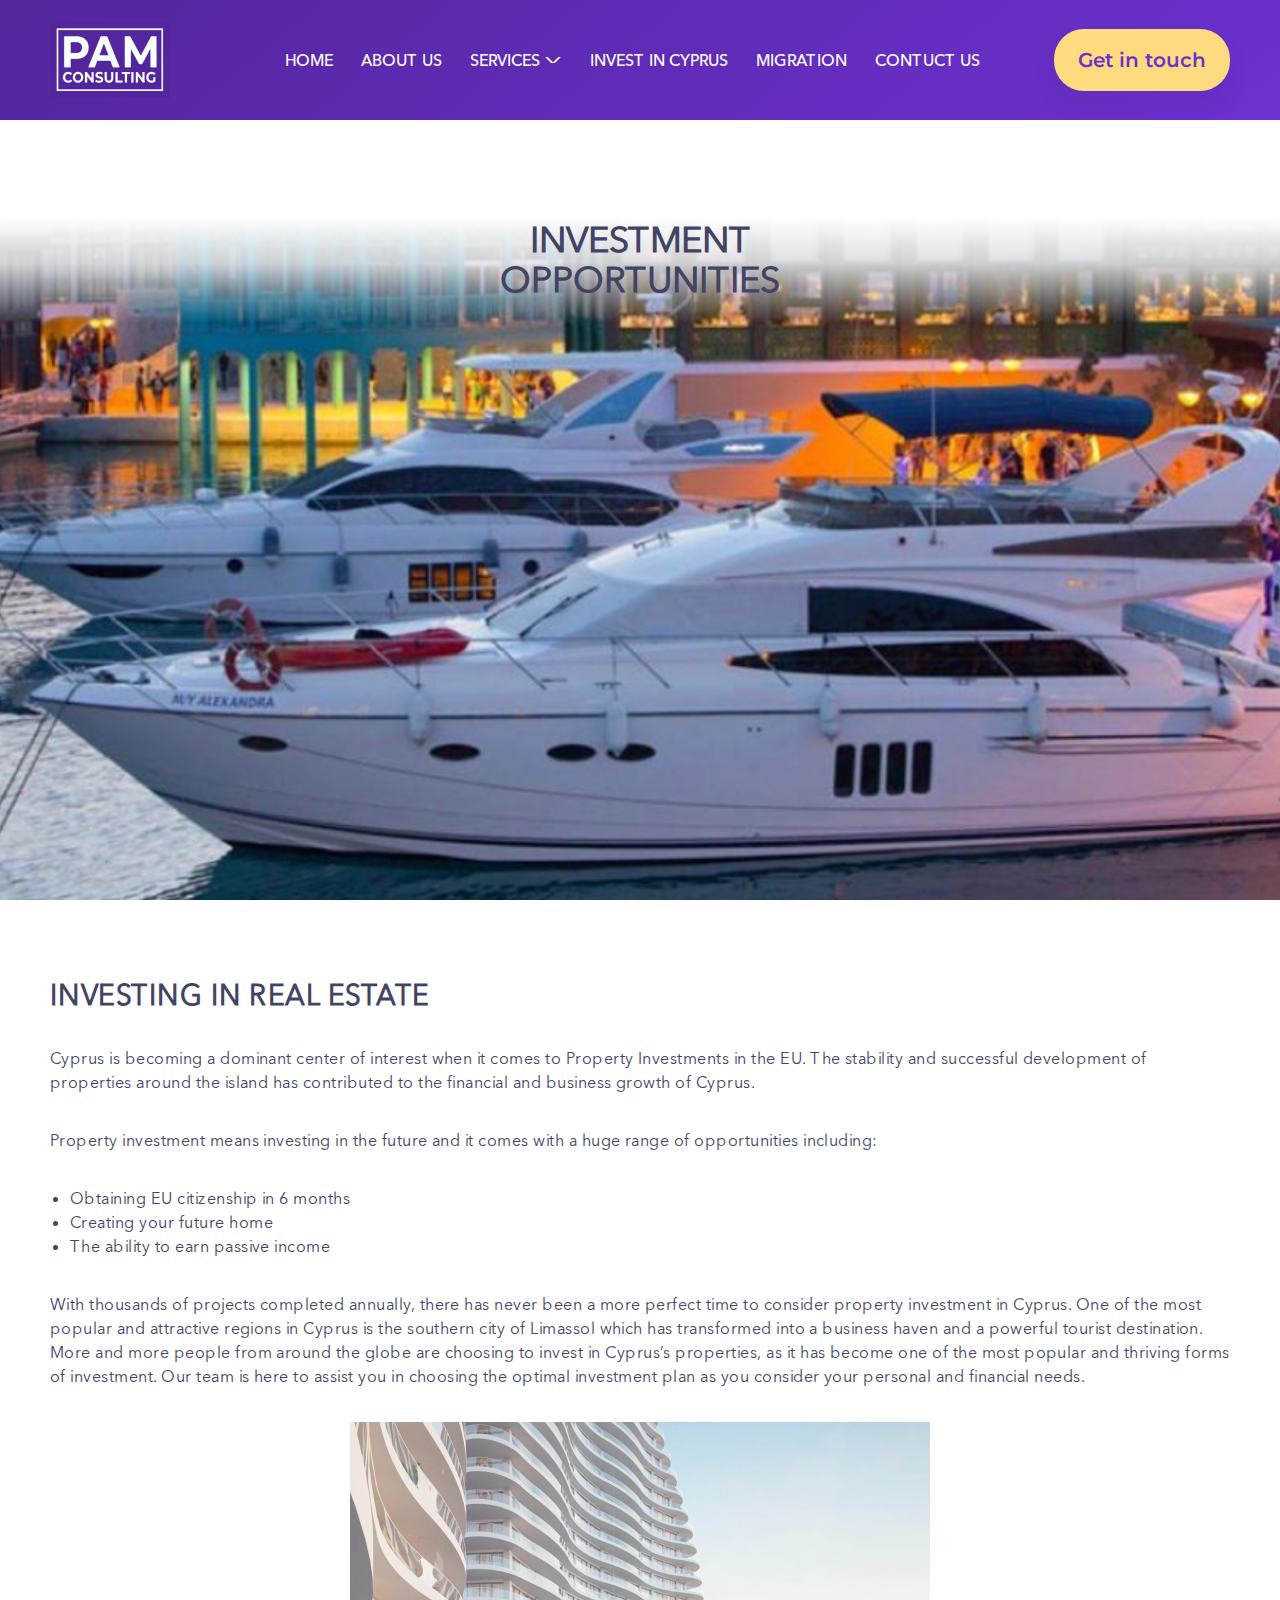
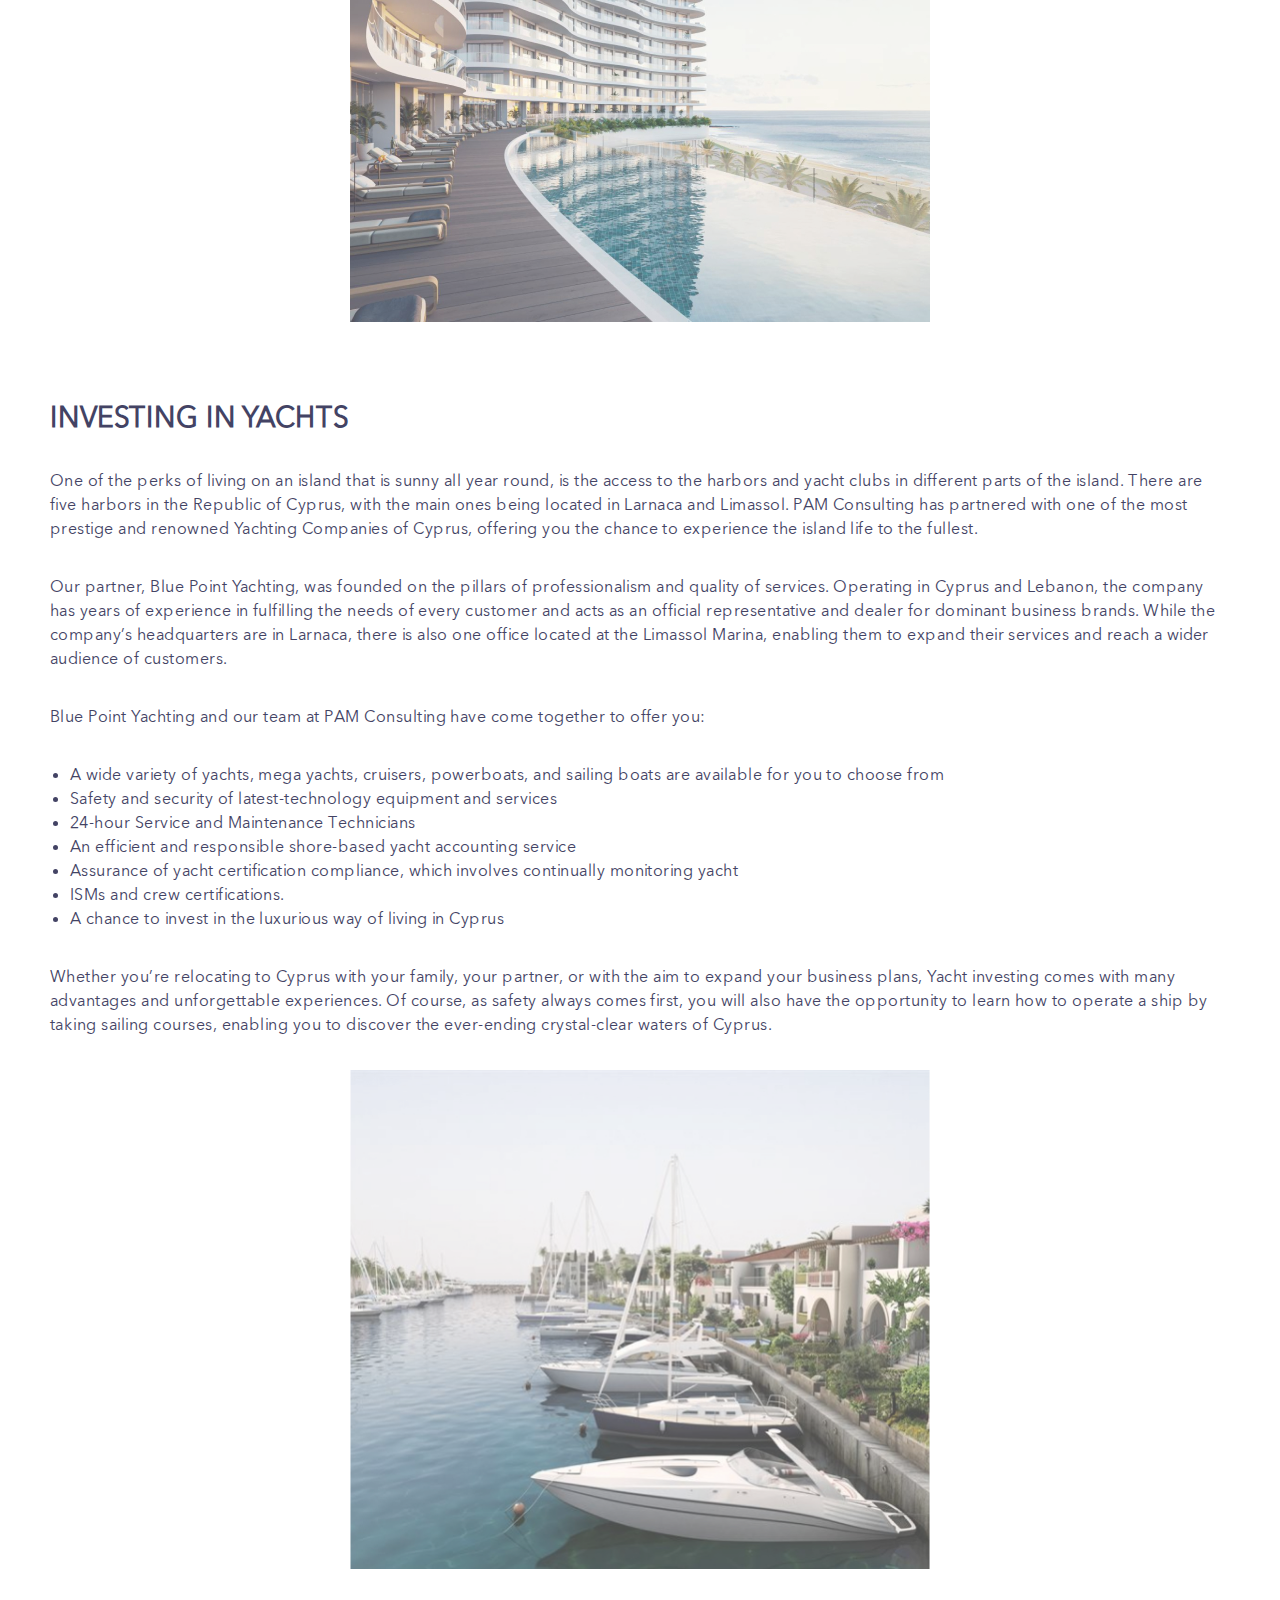
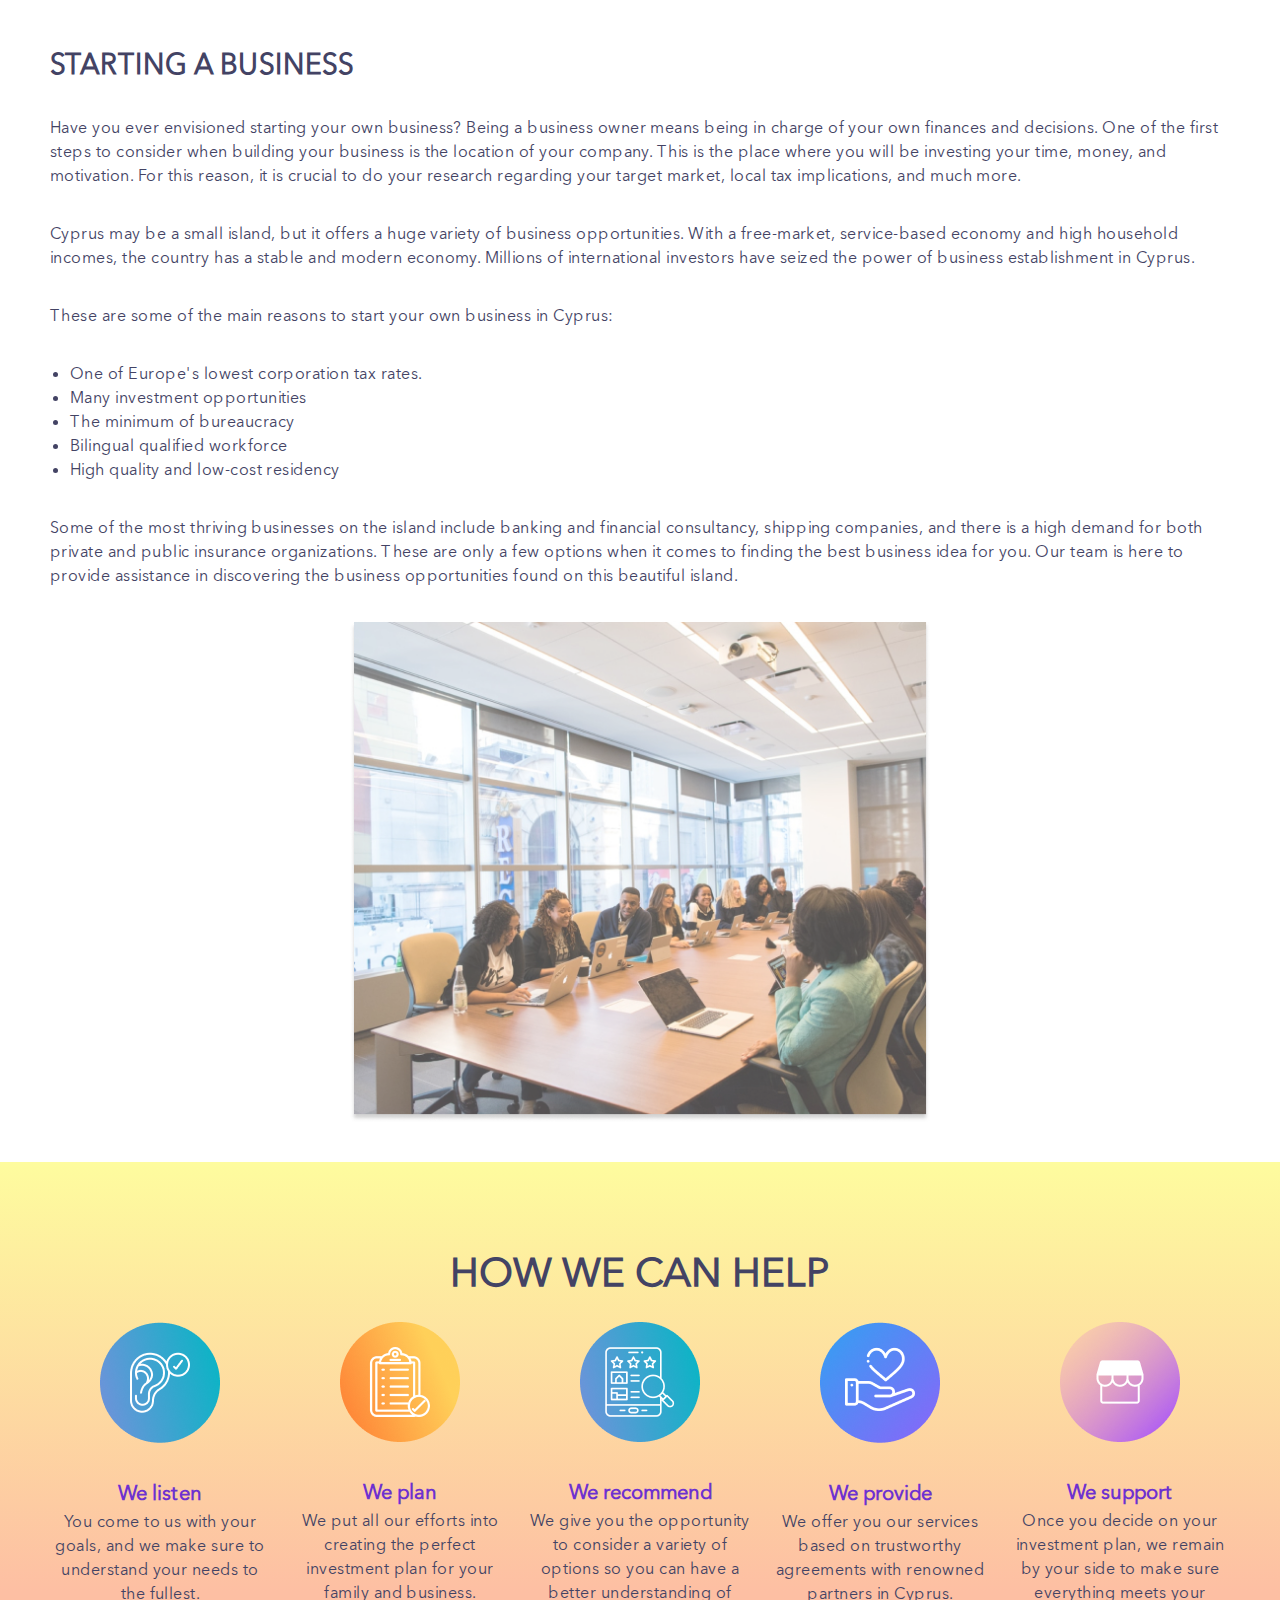
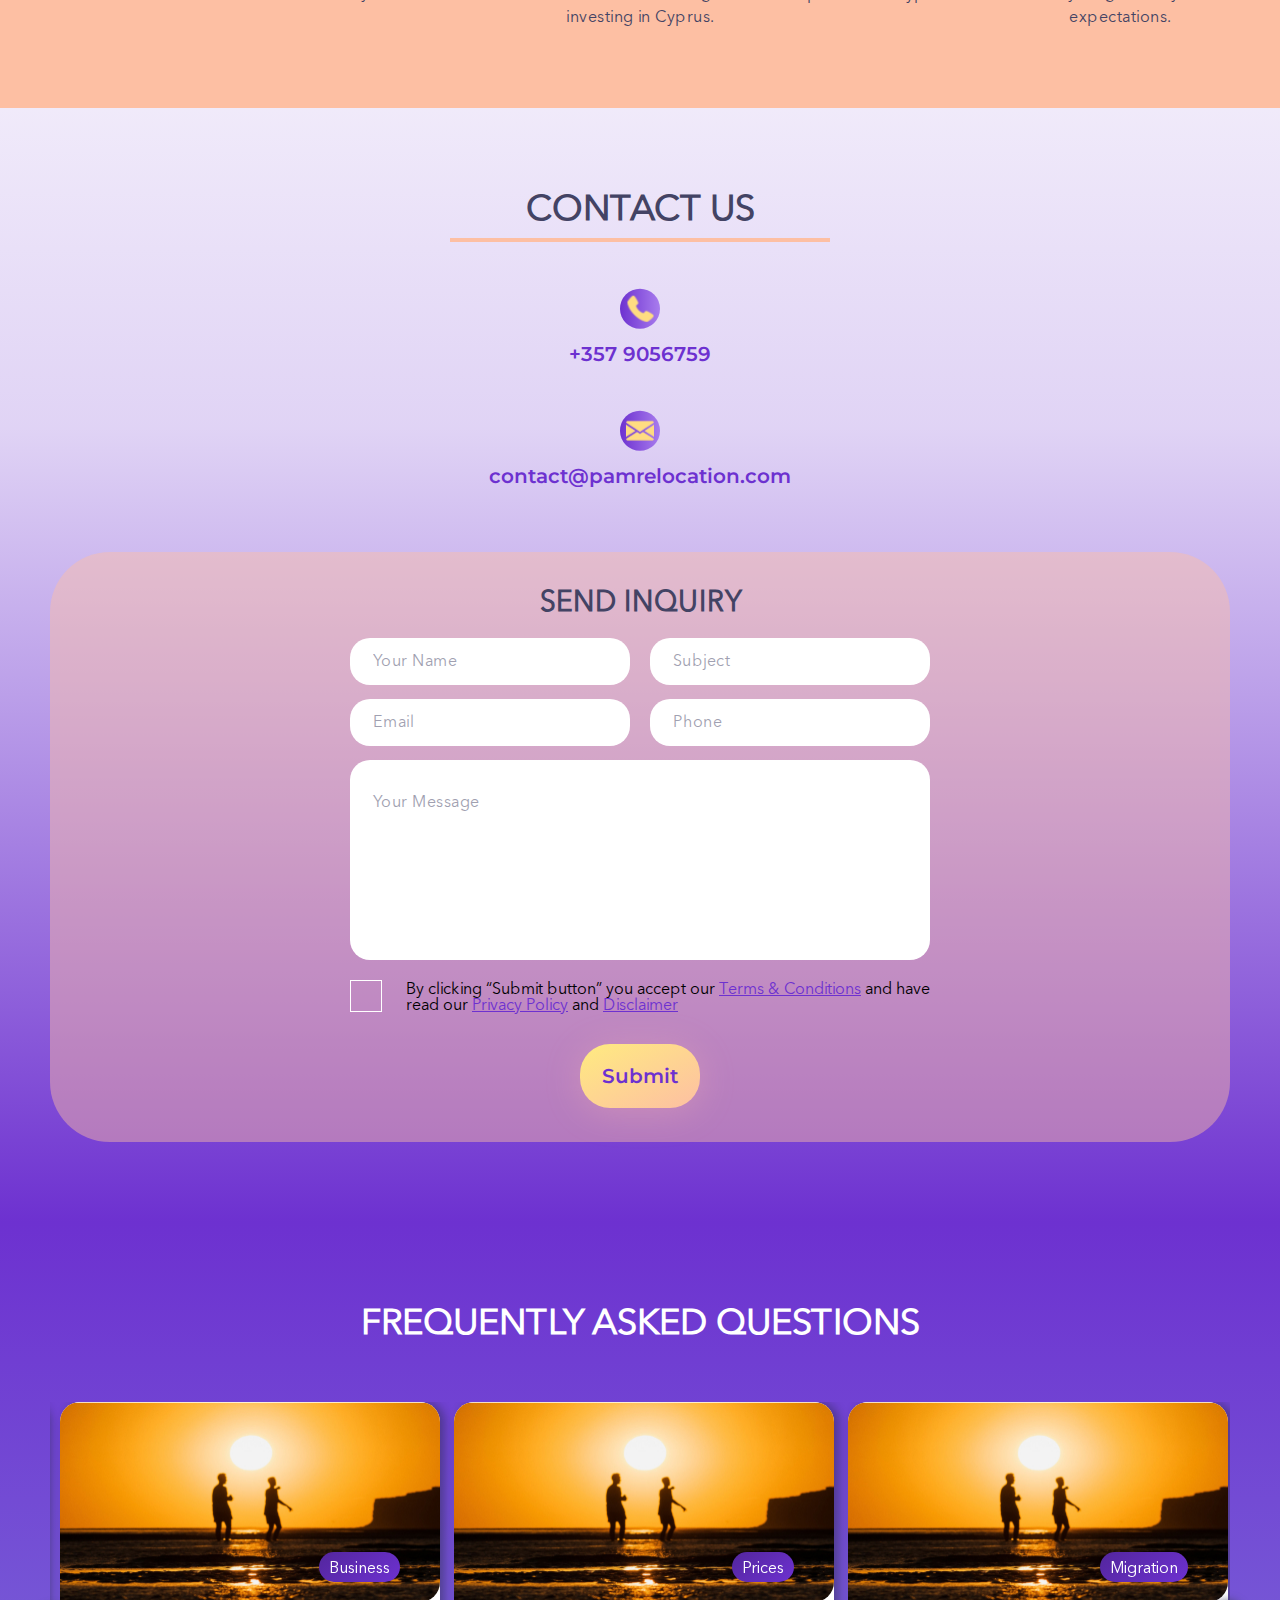
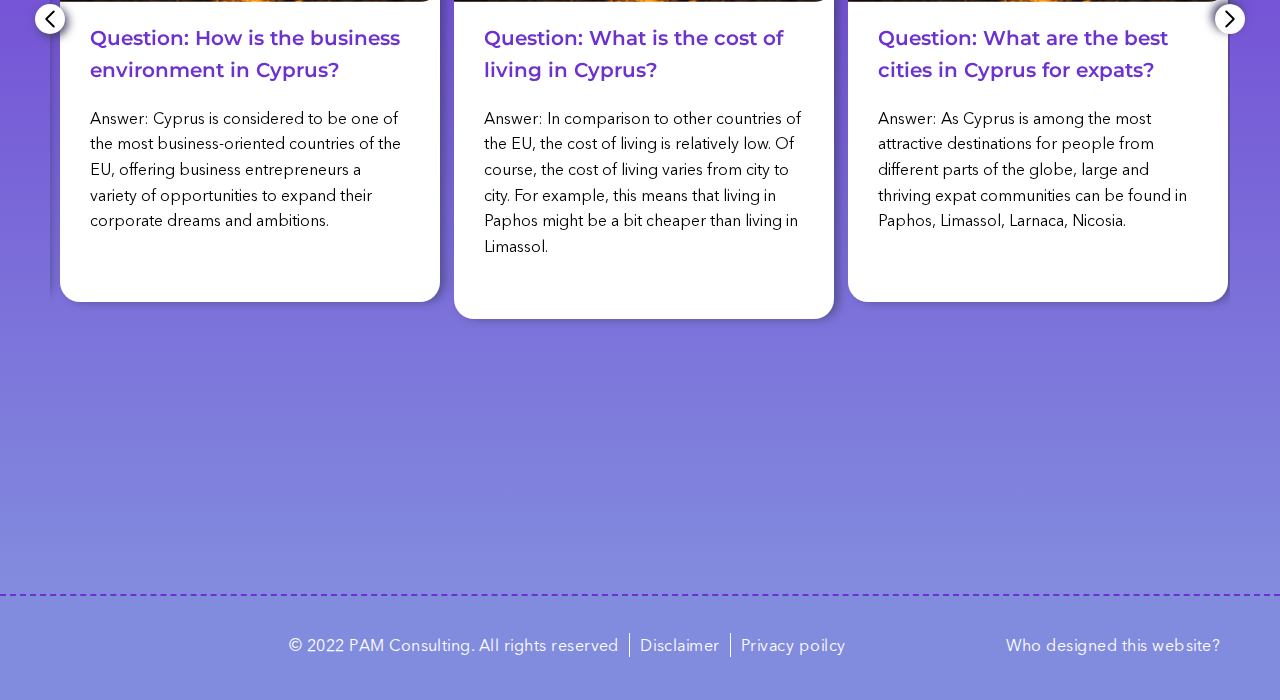
<file: investments.html>
<!DOCTYPE html>
<html lang="en">

<head>
   <meta charset="UTF-8">
   <meta name="viewport" content="width=device-width, initial-scale=1.0">
   <title>Travels</title>

   <link rel="stylesheet" href="css/nullstyle.css">
   <link rel="stylesheet" href="css/slick.css" />
   <link rel="stylesheet" href="css/main.css">


</head>

<body>
   <header class="header">
      <div class="header__inner">
         <div class="container">
            <nav class="nav">
               <div class="nav__logo">
                  <a href="#!" class="nav__logo-link"><img class="logo" src="img/logo/logo.png" alt="logo"></a>
               </div>
               <ul class="nav__list">
                  <li class="nav__item"><a href="index.html" class="nav__link">Home</a></li>
                  <li class="nav__item"><a href="about.html" class="nav__link">AbouT&nbsp;us</a></li>
                  <li class="nav__item nav__item--arrow"><a href="#!" class="nav__link">Services</a>
                     <ul class="nav__list-submenu">
                        <li class="nav__item-submenu"><a href="invest-opport.html" class="">Investments opportunities</a></li>
                        <li class="nav__item-submenu"><a href="business-relocation.html" class="">Business relocation</a></li>
                        <li class="nav__item-submenu"><a href="famili-relocation.html" class="">Family relocation</a>
                        </li>
                     </ul>
                  </li>
                  <li class="nav__item"><a href="investments.html" class="nav__link">Invest&nbsp;in&nbsp;cyprus</a></li>
                  <li class="nav__item"><a href="migration.html" class="nav__link">migration</a></li>
                  <li class="nav__item"><a href="contactus.html" class="nav__link">Contuct&nbsp;us</a></li>
               </ul>
               <div class="nav__right">
                  <button type="submit" class="nav__btn">Get&nbsp;in&nbsp;touch</button>
                  <button class="nav__burger"><img src="img/ui/burger-menu.svg" alt="menu-mobile"></button>
               </div>
               <div class="nav__mobile" style="z-index: 10;">
                  <li class="nav__item"><a href="index.html" class="nav__link">Home</a></li>
                  <li class="nav__item"><a href="about.html" class="nav__link">AbouT us</a></li>
                  <li class="nav__item"><a href="#!" class="nav__link">Services</a>
                     <ul class="nav__list-submenu--nav">
                        <li class="nav__item-submenu"><a href="invest-opport.html" class="">Investments
                              opportunities</a></li>
                        <li class="nav__item-submenu"><a href="business-relocation.html" class="">Business
                              relocation</a></li>
                        <li class="nav__item-submenu"><a href="famili-relocation.html" class="">Family relocation</a>
                        </li>
                     </ul>
                  </li>
                  <li class="nav__item"><a href="investments.html" class="nav__link">Invest in cyprus</a></li>
                  <li class="nav__item"><a href="migration.html" class="nav__link">migration</a></li>
                  <li class="nav__item"><a href="contactus.html" class="nav__link">Contuct us</a></li>
               </div>
               <div class="thank">
                  <p class="thank__title">
                     Thank You!<br>Your request is being reviewed
                  </p>
                  <p class="thank__text">
                     One of our team members will get in touch with you soon
                  </p>
               </div>
            </nav>
         </div>
      </div>
   </header>
   <main class="main">

      <section class="migration-top">
         <div class="migration-top__inner" style="background-image: url('img/investment/investment-bg.jpg');">
            <div class="container">
               <h1 class="migration-top__title">Investment <br>Opportunities</h1>
            </div>
         </div>
      </section>
      <section class="residency">
         <div class="residency__inner">
            <div class="container">
               <div class="residency__row">
                  <div class="residency__img">
                     <img src="img/investment/pool.jpg" alt="">
                  </div>
                  <div class="residency__content">

                     <div class="residency__text">
                        <h2 class="residency__title">Investing in Real Estate
                        </h2>
                        <p>Cyprus is becoming a dominant center of interest when it comes to Property Investments in the
                           EU. The stability and successful development of properties around the island has contributed
                           to the financial and business growth of Cyprus. </p>
                        <p>Property investment means investing in the future and it comes with a huge range of
                           opportunities including:</p>
                        <ul>
                           <li>Obtaining EU citizenship in 6 months</li>
                           <li>Creating your future home</li>
                           <li>The ability to earn passive income </li>

                        </ul>
                        <p>With thousands of projects completed annually, there has never been a more perfect time to
                           consider property investment in Cyprus. One of the most popular and attractive regions in
                           Cyprus is the southern city of Limassol which has transformed into a business haven and a
                           powerful tourist destination. More and more people from around the globe are choosing to
                           invest in Cyprus’s properties, as it has become one of the most popular and thriving forms of
                           investment. Our team is here to assist you in choosing the optimal investment plan as you
                           consider your personal and financial needs.
                        </p>

                     </div>
                  </div>

               </div>
            </div>
         </div>
      </section>
      <section class="invest">
         <div class="invest__inner">
            <div class="container">
               <div class="invest__row">

                  <div class="invest__content">
                     <h2 class="invest__title">Investing in Yachts</h2>
                     <div class="invest__text">

                        <p> One of the perks of living on an island that is sunny all year round, is the access to the
                           harbors and yacht clubs in different parts of the island. There are five harbors in the
                           Republic of Cyprus, with the main ones being located in Larnaca and Limassol. PAM Consulting
                           has partnered with one of the most prestige and renowned Yachting Companies of Cyprus,
                           offering you the chance to experience the island life to the fullest.</p>

                        <p>Our partner, Blue Point Yachting, was founded on the pillars of professionalism and quality
                           of services. Operating in Cyprus and Lebanon, the company has years of experience in
                           fulfilling the needs of every customer and acts as an official representative and dealer for
                           dominant business brands. While the company’s headquarters are in Larnaca, there is also one
                           office located at the Limassol Marina, enabling them to expand their services and reach a
                           wider audience of customers.
                        </p>
                        <p>Blue Point Yachting and our team at PAM Consulting have come together to offer you:</p>
                        <ul>
                           <li>A wide variety of yachts, mega yachts, cruisers, powerboats, and sailing boats are
                              available for you to choose from</li>
                           <li>Safety and security of latest-technology equipment and services</li>
                           <li>24-hour Service and Maintenance Technicians</li>
                           <li>An efficient and responsible shore-based yacht accounting service</li>
                           <li>Assurance of yacht certification compliance, which involves continually monitoring yacht
                           </li>
                           <li>ISMs and crew certifications.</li>
                           <li>A chance to invest in the luxurious way of living in Cyprus</li>
                        </ul>
                        <p>Whether you’re relocating to Cyprus with your family, your partner, or with the aim to expand
                           your business plans, Yacht investing comes with many advantages and unforgettable
                           experiences. Of course, as safety always comes first, you will also have the opportunity to
                           learn how to operate a
                           ship by taking sailing courses, enabling you to discover the ever-ending crystal-clear waters
                           of Cyprus. </p>
                     </div>
                  </div>
                  <div class="invest__img">
                     <img src="img/investment/boat.jpg" alt="">
                  </div>
               </div>
            </div>
         </div>
      </section>
      <section class="immigrating">
         <div class="immigrating__inner">
            <div class="container">
               <div class="immigrating__row">
                  <div class="immigrating__img">
                     <img src="img/investment/class.jpg" alt="">
                  </div>
                  <div class="immigrating__content">
                     <h2 class="immigrating__title">Starting a Business
                     </h2>
                     <div class="immigrating__text">
                        <p> Have you ever envisioned starting your own business? Being a business owner means being in
                           charge of your own finances and decisions. One of the first steps to consider when building
                           your business is the location of your company. This is the place where you will be investing
                           your time, money, and motivation. For this reason, it is crucial to do your research
                           regarding your target market, local tax implications, and much more. </p>
                        <p> Cyprus may be a small island, but it offers a huge variety of business opportunities. With a
                           free-market, service-based economy and high household incomes, the country has a stable and
                           modern economy. Millions of international investors have seized the power of business
                           establishment in Cyprus. </p>
                        <p> These are some of the main reasons to start your own business in Cyprus:</p>
                        <ul>
                           <li> One of Europe's lowest corporation tax rates.</li>
                           <li> Many investment opportunities</li>
                           <li>The minimum of bureaucracy</li>
                           <li>Bilingual qualified workforce</li>
                           <li>High quality and low-cost residency</li>
                        </ul>

                        <p> Some of the most thriving businesses on the island include banking and financial
                           consultancy, shipping companies, and there is a high demand for both private and public
                           insurance organizations. These are only a few options when it comes to finding the best
                           business idea for you. Our team is here to provide assistance in discovering the business
                           opportunities found on this beautiful island.</p>

                     </div>
                  </div>
                  
               </div>
            </div>
         </div>
      </section>
      <section class="benefits">
         <div class="benefits__inner">
            <div class="container">
               <div class="benefits__content">
                  <h1 class="benefits__title title-2">How We Can Help</h1>

               </div>
               <ul class="benefits__list">
                  <li class="benefits__item">
                     <img src="img/benefits/how-1.png" alt="" class="benefits__img">
                     <h3 class="benefits__subtitle">We listen</h3>
                     <p class="benefits__subtext">You come to us with your goals, and we make sure to understand your
                        needs to the fullest.</p>
                  </li>

                  <li class="benefits__item">
                     <img src="img/benefits/plan.png" alt="" class="benefits__img">
                     <h3 class="benefits__subtitle">We plan</h3>
                     <p class="benefits__subtext">We put all our efforts into creating the perfect investment plan for
                        your family and business.</p>
                  </li>

                  <li class="benefits__item">
                     <img src="img/benefits/recom.png" alt="" class="benefits__img">
                     <h3 class="benefits__subtitle">We recommend</h3>
                     <p class="benefits__subtext">We give you the opportunity to consider a variety of options so you
                        can have a better understanding of investing in Cyprus.</p>
                  </li>


                  <li class="benefits__item">
                     <img src="img/benefits/how-3.png" alt="" class="benefits__img">
                     <h3 class="benefits__subtitle">We provide</h3>
                     <p class="benefits__subtext">We offer you our services based on trustworthy agreements with
                        renowned partners in Cyprus.</p>
                  </li>

                  <li class="benefits__item">
                     <img src="img/benefits/supp.png" alt="" class="benefits__img">
                     <h3 class="benefits__subtitle">We support</h3>
                     <p class="benefits__subtext">Once you decide on your investment plan, we remain by your side to
                        make sure everything meets your expectations.</p>
                  </li>
               </ul>
            </div>
         </div>
      </section>
      <section class="form">
         <div class="container">
            <div class="form__inner">
               <h1 class="form__title title-1">Contact Us</h1>
               <a href="tel:+3579056759" class="phone">+357 9056759</a>
               <a href="mailto:contact@pamrelocation.com" class="mail">contact@pamrelocation.com</a>

               <form action="" class="subform" id="formId">
                  <h2 class="subform-title">Send inquiry</h2>
                  <div class="subform-grid">
                     <input type="text" class="name" placeholder="Your Name">
                     <input type="text" class="subject" placeholder="Subject">
                     <input type="email" class="email" placeholder="Email">
                     <input type="tel" class="phoneInput" placeholder="Phone">
                     <textarea name="text" id="text" placeholder="Your message"></textarea>
                  </div>
                  <div class="accept-box">
                     <label>
                        <input type="checkbox" class="accept">
                        <div class="accept-fake"></div>
                     </label>
                     <p>By clicking “Submit button” you accept our <a href="#!">Terms & Conditions</a> and have read our
                        <a href="#!">Privacy Policy</a> and <a href="#!">Disclaimer</a>
                     </p>

                  </div>

                  <button class="form__btn btn btn--gradient">Submit</button>

               </form>
            </div>
         </div>
      </section>
      <section class="qestion">
         <div class="question__inner">
            <div class="container">
               <h1 class="question__title">Frequently Asked Questions</h1>

               <div class="qestion__slides">
                  <div class="question__slide">
                     <div class="slide__card">
                        <div class="slide-img">
                           <img src="img/question/card-img-1.jpg" alt="qestion__image">
                           <a href="#!" class="slide-link">Business</a>
                        </div>
                        <div class="slide__content">
                           <h2 class="slide__title">Question: How is the business environment in Cyprus?</h2>
                           <p slide__text>Answer: Cyprus is considered to be one of the most business-oriented countries
                              of the EU, offering business entrepreneurs a variety of opportunities to expand their
                              corporate dreams and
                              ambitions.</p>
                        </div>
                     </div>
                  </div>
                  <div class="question__slide">
                     <div class="slide__card">
                        <div class="slide-img">
                           <img src="img/question/card-img-1.jpg" alt="qestion__image">
                           <a href="#!" class="slide-link">Prices</a>
                        </div>
                        <div class="slide__content">
                           <h2 class="slide__title">Question: What is the cost of living in Cyprus?</h2>
                           <p slide__text>Answer: In comparison to other countries of the EU, the cost of living is
                              relatively low. Of course, the cost of living varies from city to city. For example, this
                              means that living in Paphos might be a bit cheaper than living in Limassol. </p>
                        </div>
                     </div>
                  </div>
                  <div class="question__slide">
                     <div class="slide__card">
                        <div class="slide-img">
                           <img src="img/question/card-img-1.jpg" alt="qestion__image">
                           <a href="#!" class="slide-link">Migration</a>
                        </div>
                        <div class="slide__content">
                           <h2 class="slide__title">Question: What are the best cities in Cyprus for expats?</h2>
                           <p slide__text>Answer: As Cyprus is among the most attractive destinations for people from
                              different parts of the globe, large and thriving expat communities can be found in Paphos,
                              Limassol, Larnaca, Nicosia.</p>
                        </div>
                     </div>
                  </div>
                  <div class="question__slide">
                     <div class="slide__card">
                        <div class="slide-img">
                           <img src="img/question/card-img-1.jpg" alt="qestion__image">
                           <a href="#!" class="slide-link">Taxes</a>
                        </div>
                        <div class="slide__content">
                           <h2 class="slide__title">Question: What is the Tax system like in Cyprus?</h2>
                           <p slide__text>AAnswer: With one of the lowest corporate tax rates (12.5%) in the European
                              Union, the tax system is attractive to foreign investors. Neither succession taxes nor
                              gains from the disposal of securities are subject to tax.</p>
                        </div>
                     </div>
                  </div>
                  <div class="question__slide">
                     <div class="slide__card">
                        <div class="slide-img">
                           <img src="img/question/card-img-1.jpg" alt="qestion__image">
                           <a href="#!" class="slide-link">Investment</a>
                        </div>
                        <div class="slide__content">
                           <h2 class="slide__title">How long does it take to buy a property in Cyprus?</h2>
                           <p slide__text>Answer: The whole procedure for pur-chasing property in Cyprus should only
                              take about 1-3 months. Of course, each situation is different and this timeframe may vary
                              from one individual to another. Our relocation services aim to simplify this process by
                              providing guidance and assistance from start to finish. </p>
                        </div>
                     </div>
                  </div>
                  <div class="question__slide">
                     <div class="slide__card">
                        <div class="slide-img">
                           <img src="img/question/card-img-1.jpg" alt="qestion__image">
                           <a href="#!" class="slide-link">Migration</a>
                        </div>
                        <div class="slide__content">
                           <h2 class="slide__title">Question: How long does it take to become a permanent resident in
                              Cyprus?
                           </h2>
                           <p slide__text>Answer: While a residency card can be obtained within two months through the
                              fast-track process, a permanent resident of Cyprus can apply for Cyprus Citizenship after
                              completing 5 years (1825 days) of legal stay in Cyprus, according to the naturalization
                              scheme based on years of residence (M127). Once acquired, permanent residency in Cyprus is
                              valid for life. </p>
                        </div>
                     </div>
                  </div>
                  <div class="question__slide">
                     <div class="slide__card">
                        <div class="slide-img">
                           <img src="img/question/card-img-1.jpg" alt="qestion__image">
                           <a href="#!" class="slide-link">Family Relocation</a>
                        </div>
                        <div class="slide__content">
                           <h2 class="slide__title">Question: Is Cyprus a good country to live with a family?</h2>
                           <p slide__text>Answer: Cyprus is a perfect location for every type of family looking for a
                              place to settle with their children. The stunning weather combined with great education
                              programs, excellent healthcare system, and the ability to live in one of the safest
                              countries in the world makes Cyprus a top choice among thousands every year.
                           </p>
                        </div>
                     </div>
                  </div>
                  <div class="question__slide">
                     <div class="slide__card">
                        <div class="slide-img">
                           <img src="img/question/card-img-1.jpg" alt="qestion__image">
                           <a href="#!" class="slide-link">Invest in Cyprus</a>
                        </div>
                        <div class="slide__content">
                           <h2 class="slide__title">Question: Does PAM Consulting offer any Investment Plans?
                           </h2>
                           <p slide__text>Answer: Of course! Our services include the provision of a variety of
                              investment opportunities you can choose from, depending on your needs and economic
                              outlook.</p>
                        </div>
                     </div>
                  </div>
                  <div class="question__slide">
                     <div class="slide__card">
                        <div class="slide-img">
                           <img src="img/question/card-img-1.jpg" alt="qestion__image">
                           <a href="#!" class="slide-link">Business</a>
                        </div>
                        <div class="slide__content">
                           <h2 class="slide__title">Question: Is Cyprus a member of the European Union (EU)?</h2>
                           <p slide__text>Answer: Yes, Cyprus has been a member of the EU since 2004.</p>
                        </div>
                     </div>
                  </div>
               </div>


               <div class="prev">
                  <img src="img/ui/arrow-right.svg" alt="left">
               </div>
               <div class="next prev--rotate">
                  <img src="img/ui/arrow-right.svg" alt="right">
               </div>
            </div>

         </div>
         </div>
      </section>
   </main>
   <footer class="footer">
      <div class="footer__inner">
         <div class="container">
            <div class="footer__content">
               <ul class="footer__list">
                  <li class="footer__item">&copy; 2022 PAM Consulting. All rights reserved</li>
                  <li class="footer__item"><a href="#!">Disclaimer</a></li>
                  <li class="footer__item"><a href="#!">Privacy poilcy</a></li>
               </ul>

               <p class="footer__item"><a href="#!" class="designer">Who designed this website?</a></p>
            </div>
         </div>
      </div>
   </footer>

   <script src="js/jquery-3.7.1.js"></script>
   <script src="js/slick.min.js"></script>
   <script src="js/myjs.js"></script>
</body>

</html>
</file>
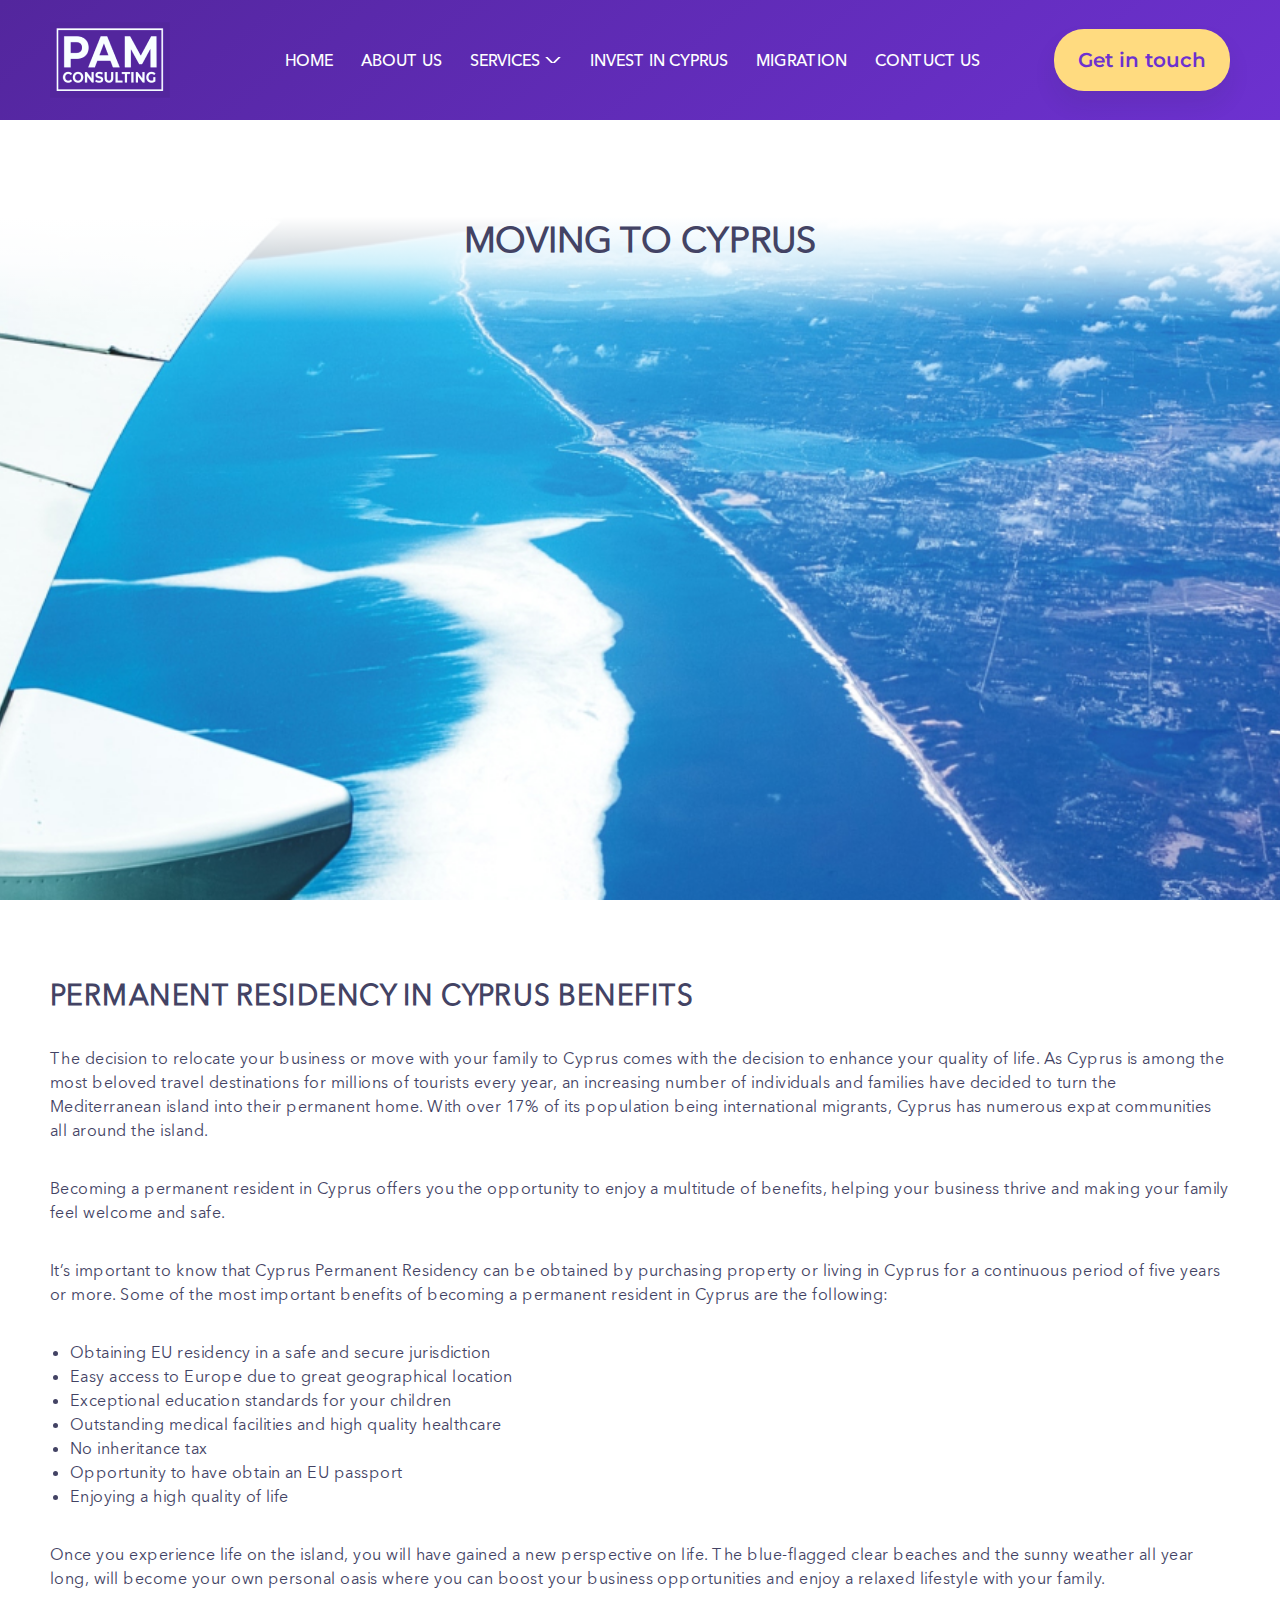
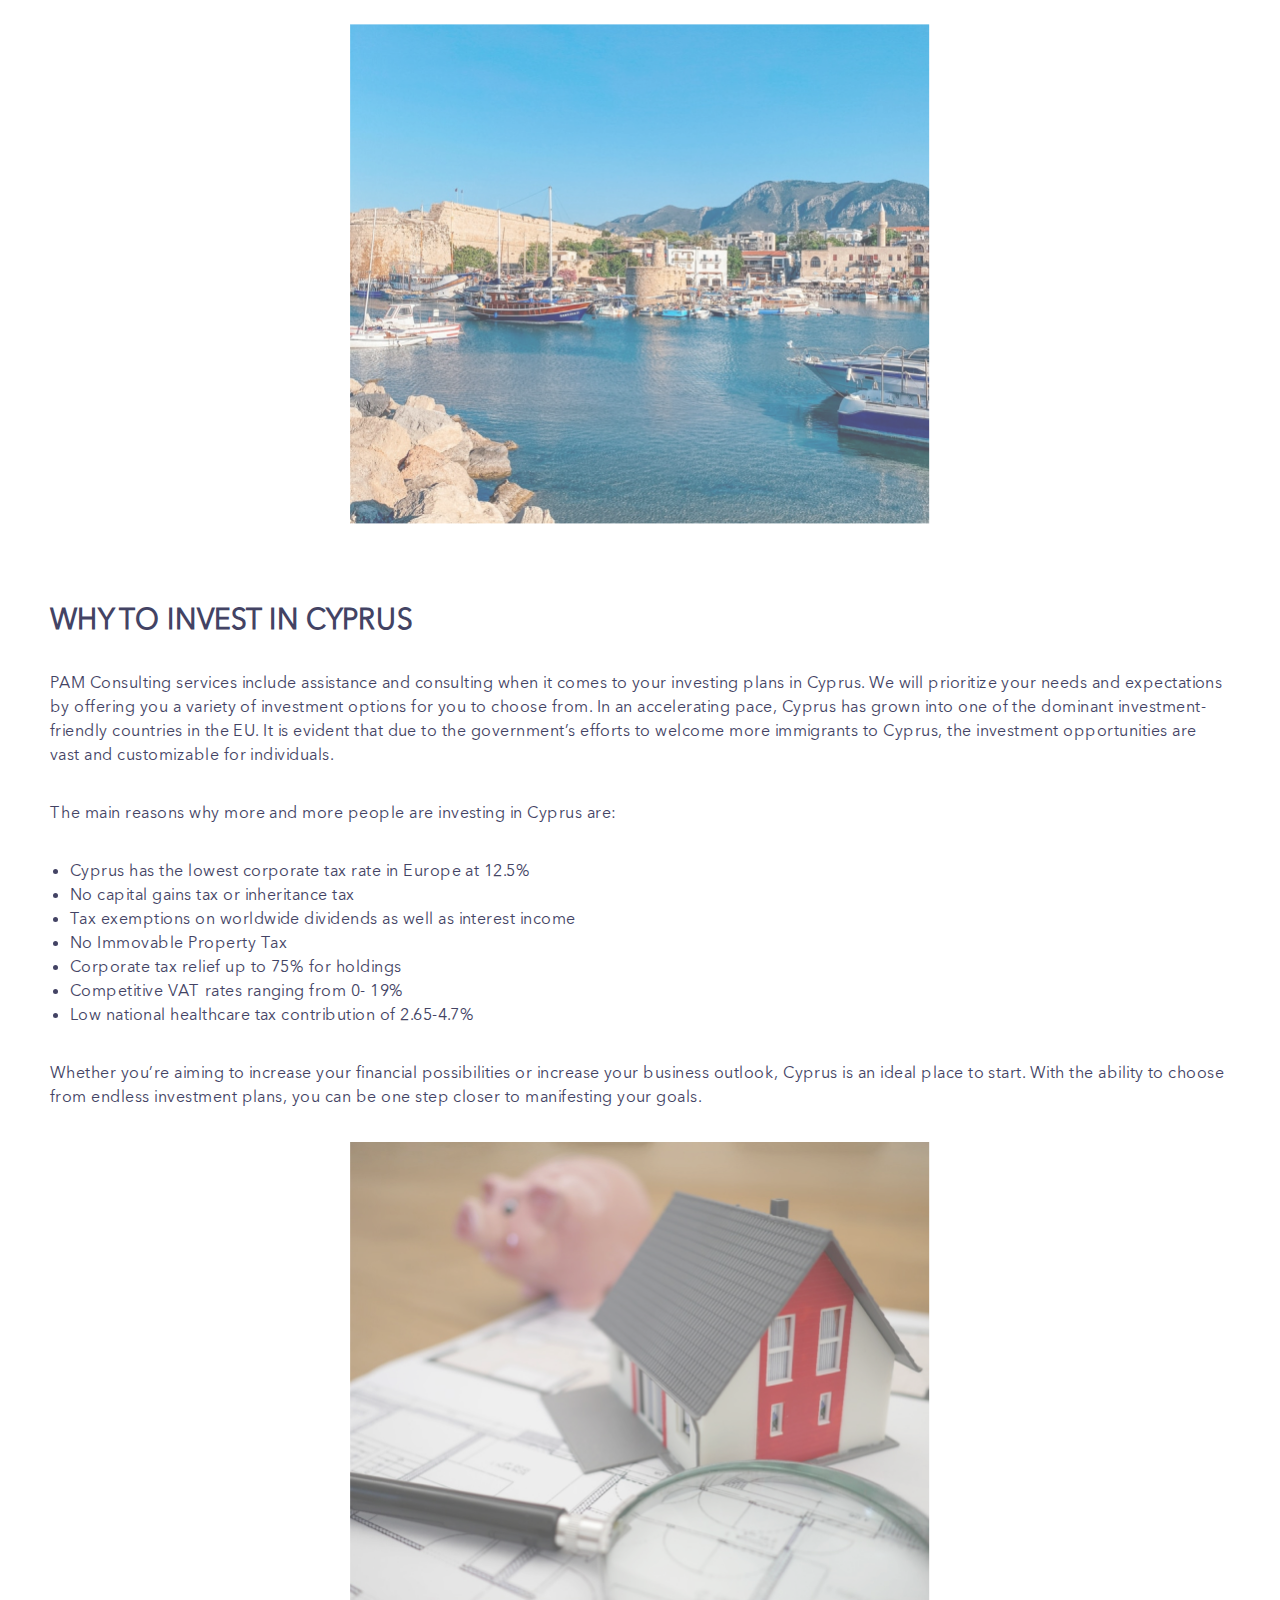
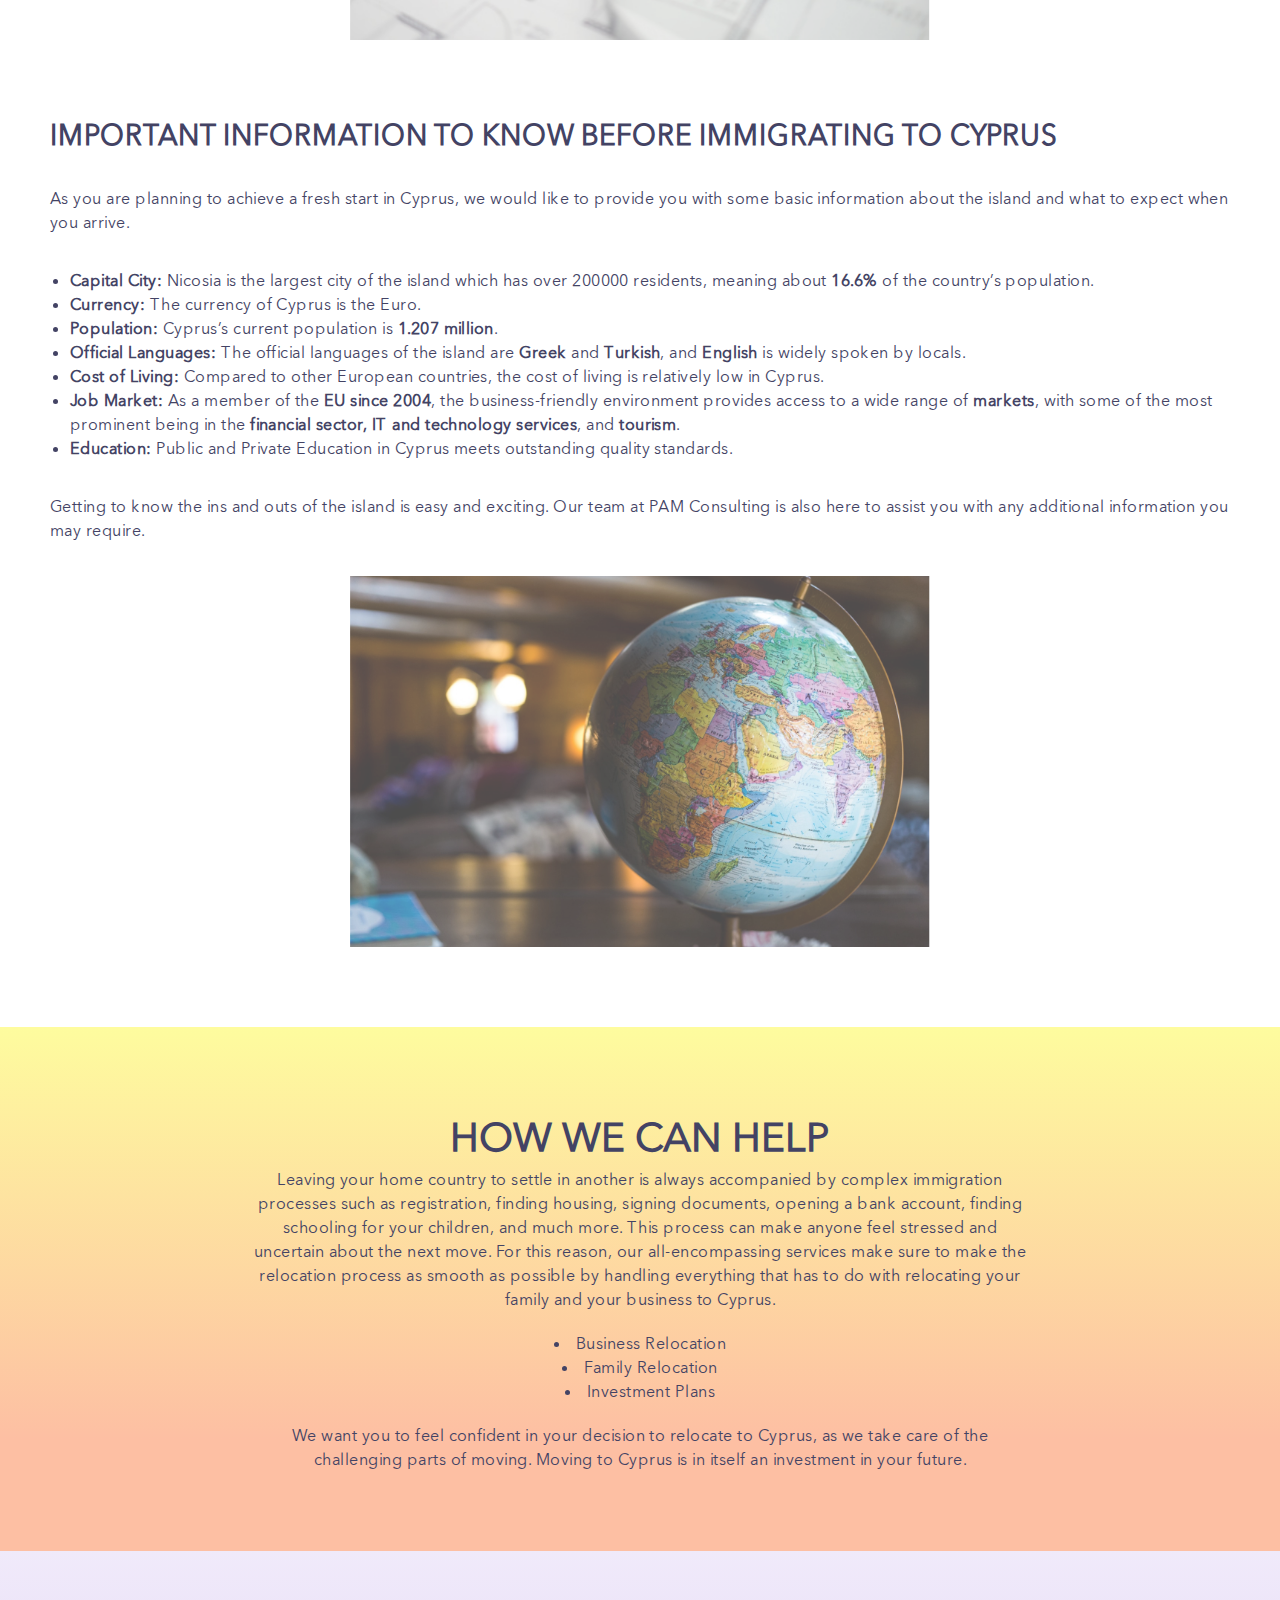
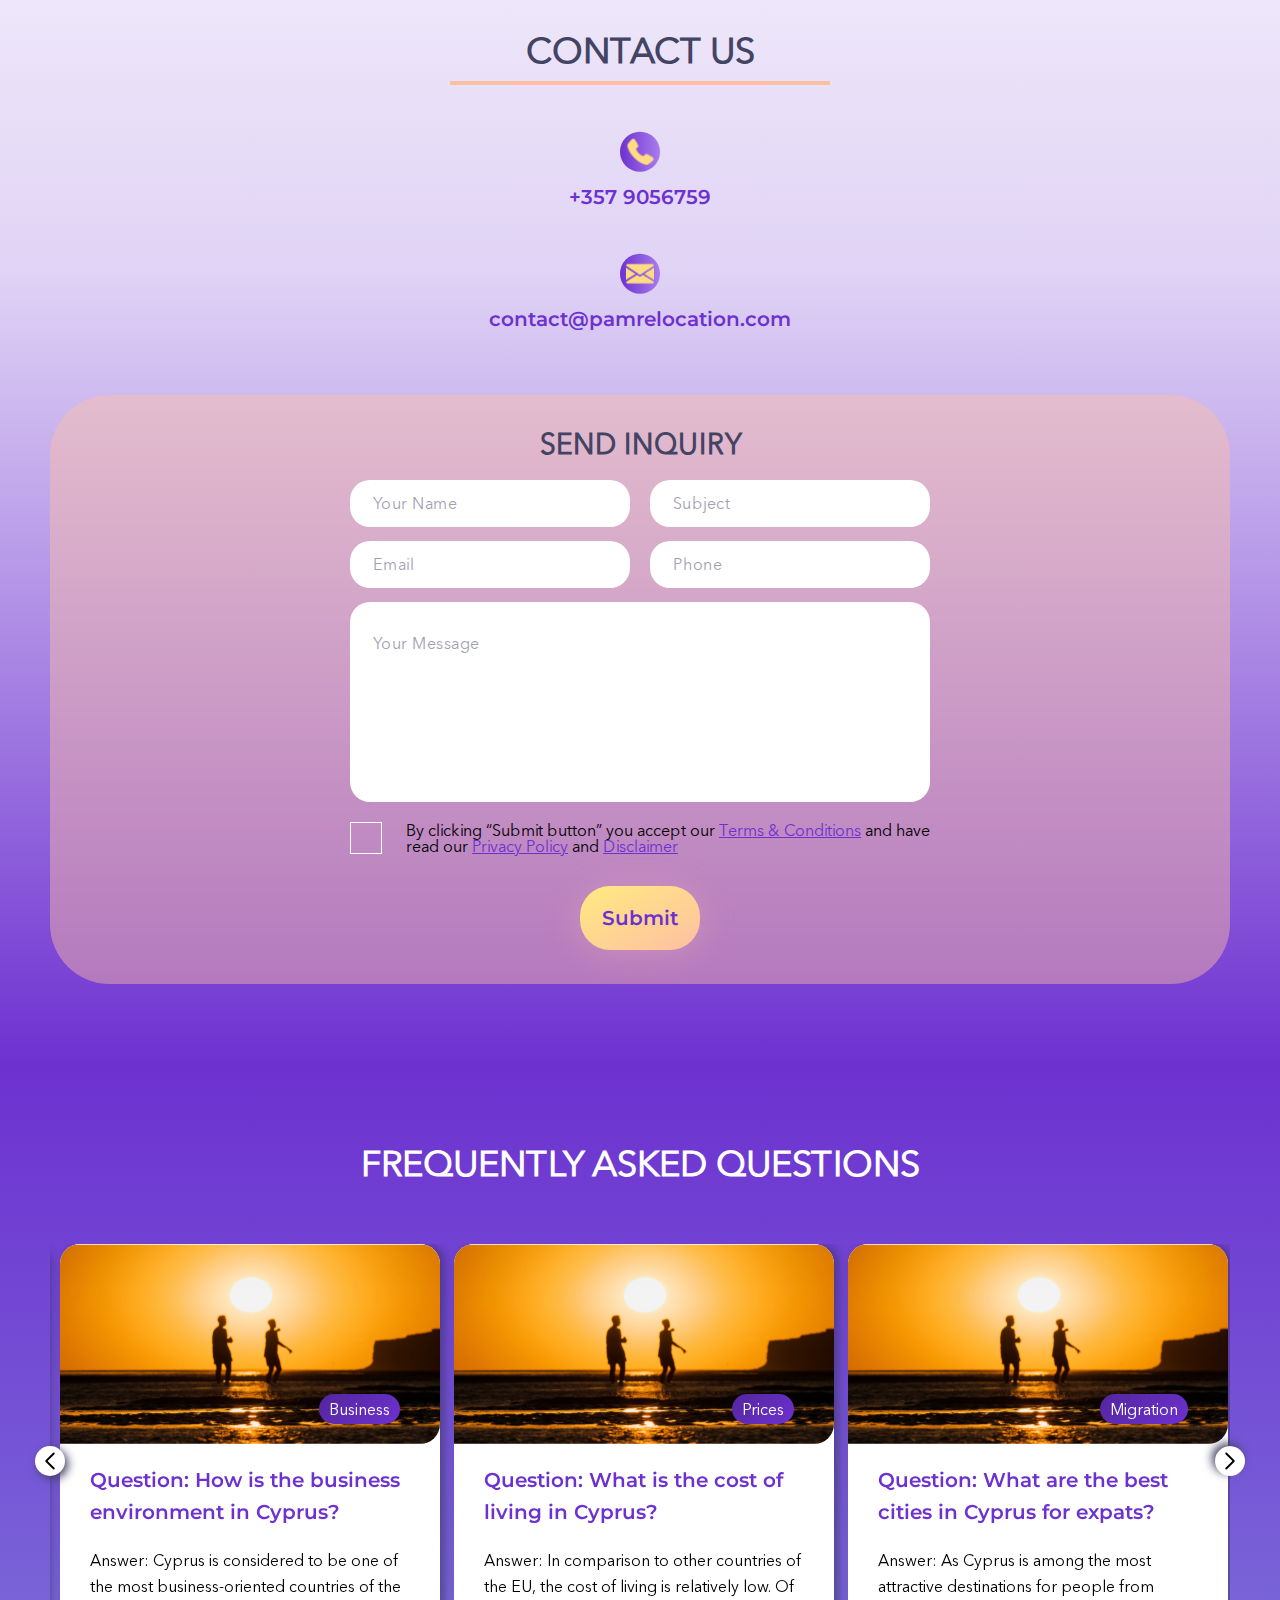
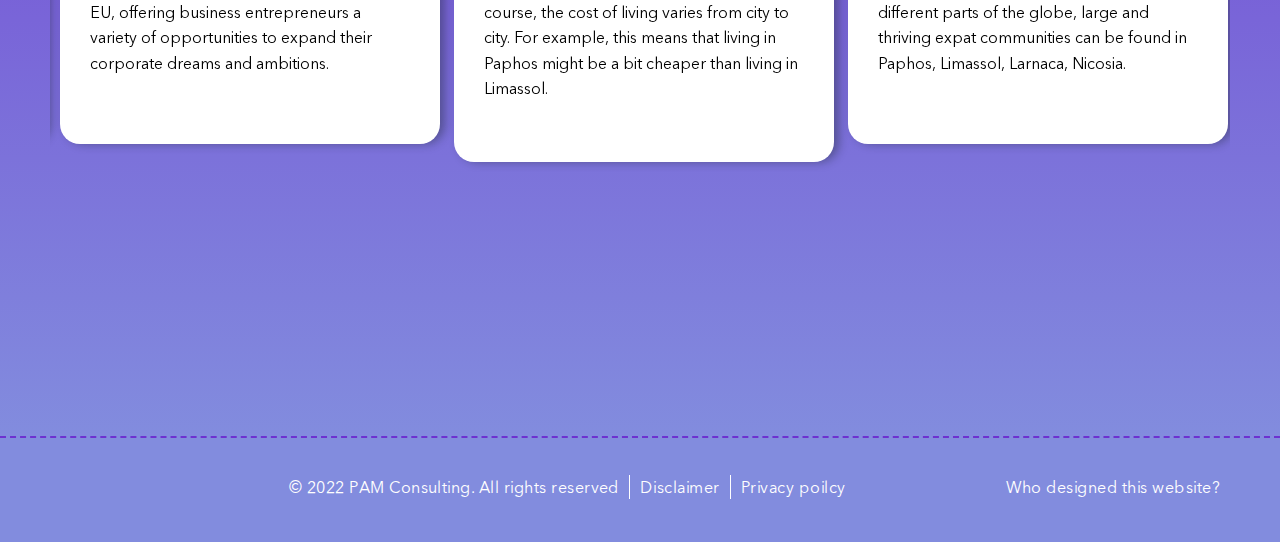
<file: migration.html>
<!DOCTYPE html>
<html lang="en">

<head>
   <meta charset="UTF-8">
   <meta name="viewport" content="width=device-width, initial-scale=1.0">
   <title>Travels</title>

   <link rel="stylesheet" href="css/nullstyle.css">
   <link rel="stylesheet" href="css/slick.css" />
   <link rel="stylesheet" href="css/main.css">


</head>

<body>
   <header class="header">
      <div class="header__inner">
         <div class="container">
            <nav class="nav">
               <div class="nav__logo">
                  <a href="#!" class="nav__logo-link"><img class="logo" src="img/logo/logo.png" alt="logo"></a>
               </div>
               <ul class="nav__list">
                  <li class="nav__item"><a href="index.html" class="nav__link">Home</a></li>
                  <li class="nav__item"><a href="about.html" class="nav__link">AbouT&nbsp;us</a></li>
                  <li class="nav__item nav__item--arrow"><a href="#!" class="nav__link">Services</a>
                     <ul class="nav__list-submenu">
                        <li class="nav__item-submenu"><a href="invest-opport.html" class="">Investments opportunities</a></li>
                        <li class="nav__item-submenu"><a href="business-relocation.html" class="">Business relocation</a></li>
                        <li class="nav__item-submenu"><a href="famili-relocation.html" class="">Family relocation</a>
                        </li>
                     </ul>
                  </li>
                  <li class="nav__item"><a href="investments.html" class="nav__link">Invest&nbsp;in&nbsp;cyprus</a></li>
                  <li class="nav__item"><a href="migration.html" class="nav__link">migration</a></li>
                  <li class="nav__item"><a href="contactus.html" class="nav__link">Contuct&nbsp;us</a></li>
               </ul>
               <div class="nav__right">
                  <button type="submit" class="nav__btn">Get&nbsp;in&nbsp;touch</button>
                  <button class="nav__burger"><img src="img/ui/burger-menu.svg" alt="menu-mobile"></button>
               </div>
               <div class="nav__mobile" style="z-index: 10;">
                  <li class="nav__item"><a href="index.html" class="nav__link">Home</a></li>
                  <li class="nav__item"><a href="about.html" class="nav__link">AbouT us</a></li>
                  <li class="nav__item"><a href="#!" class="nav__link">Services</a>
                     <ul class="nav__list-submenu--nav">
                        <li class="nav__item-submenu"><a href="invest-opport.html" class="">Investments
                              opportunities</a></li>
                        <li class="nav__item-submenu"><a href="business-relocation.html" class="">Business
                              relocation</a></li>
                        <li class="nav__item-submenu"><a href="famili-relocation.html" class="">Family relocation</a>
                        </li>
                     </ul>
                  </li>
                  <li class="nav__item"><a href="investments.html" class="nav__link">Invest in cyprus</a></li>
                  <li class="nav__item"><a href="migration.html" class="nav__link">migration</a></li>
                  <li class="nav__item"><a href="contactus.html" class="nav__link">Contuct us</a></li>
               </div>
               <div class="thank">
                  <p class="thank__title">
                     Thank You!<br>Your request is being reviewed
                  </p>
                  <p class="thank__text">
                     One of our team members will get in touch with you soon
                  </p>
               </div>
            </nav>
         </div>
      </div>
   </header>
   <main class="main">

      <section class="migration-top">
         <div class="migration-top__inner" style="background-image: url('img/migration/migration-top-bg.jpg');">
            <div class="container">
               <h1 class="migration-top__title">Moving to Cyprus</h1>
            </div>
         </div>
      </section>
      <section class="residency">
         <div class="residency__inner">
            <div class="container">
               <div class="residency__row">
                  <div class="residency__content">

                     <div class="residency__text">
                        <h2 class="residency__title">Permanent Residency in Cyprus Benefits
                        </h2>
                        <p>The decision to relocate your business or move with your family to Cyprus comes with the
                           decision to enhance your quality of life. As Cyprus is among the most beloved travel
                           destinations for millions of tourists every year, an increasing number of individuals and
                           families have decided to turn the Mediterranean island into their permanent home. With over
                           17%
                           of its population being international migrants, Cyprus has numerous expat communities all
                           around
                           the island. </p>

                        <p>Becoming a permanent resident in Cyprus offers you the opportunity to enjoy a multitude of
                           benefits, helping your business thrive and making your family feel welcome and safe. </p>

                        <p>It’s important to know that Cyprus Permanent Residency can be obtained by purchasing property
                           or
                           living in Cyprus for a continuous period of five years or more. Some of the most important
                           benefits of becoming a permanent resident in Cyprus are the following: </p>
                        <ul>
                           <li>Obtaining EU residency in a safe and secure jurisdiction</li>
                           <li>Easy access to Europe due to great geographical location</li>
                           <li>Exceptional education standards for your children </li>
                           <li>Outstanding medical facilities and high quality healthcare</li>
                           <li>No inheritance tax</li>
                           <li>Opportunity to have obtain an EU passport</li>
                           <li>Enjoying a high quality of life</li>
                        </ul>
                        <p>Once you experience life on the island, you will have gained a new perspective on life. The
                           blue-flagged clear beaches and the sunny weather all year long, will become your own personal
                           oasis where you can boost your business opportunities and enjoy a relaxed lifestyle with your
                           family.
                        </p>

                     </div>
                  </div>
                  <div class="residency__img">
                     <img src="img/migration/residency-img.jpg" alt="">
                  </div>
               </div>
            </div>
         </div>
      </section>
      <section class="invest">
         <div class="invest__inner">
            <div class="container">
               <div class="invest__row">
                  <div class="invest__img">
                     <img src="img/migration/home.jpg" alt="">
                  </div>
                  <div class="invest__content">
                     <h2 class="invest__title">Why to Invest in Cyprus</h2>
                     <div class="invest__text">
                        <p>PAM Consulting services include assistance and consulting when it comes to your investing
                           plans in Cyprus. We will prioritize your needs and expectations by offering you a variety of
                           investment options for you to choose from. In an accelerating pace, Cyprus has grown into one
                           of the dominant investment-friendly countries in the EU. It is evident that due to the
                           government’s efforts to welcome more immigrants to Cyprus, the investment opportunities are
                           vast and customizable for individuals.</p>

                        <p>The main reasons why more and more people are investing in Cyprus are:
                        </p>
                        <ul>
                           <li>Cyprus has the lowest corporate tax rate in Europe at 12.5%</li>
                           <li>No capital gains tax or inheritance tax</li>
                           <li>Tax exemptions on worldwide dividends as well as interest income</li>
                           <li>No Immovable Property Tax</li>
                           <li>Corporate tax relief up to 75% for holdings</li>
                           <li>Competitive VAT rates ranging from 0- 19%</li>
                           <li>Low national healthcare tax contribution of 2.65-4.7%</li>
                        </ul>
                        <p>Whether you’re aiming to increase your financial possibilities or increase your business
                           outlook, Cyprus is an ideal place to start. With the ability to choose from endless
                           investment plans, you can be one step closer to manifesting your goals. </p>

                     </div>
                  </div>
               </div>
            </div>
         </div>
      </section>
      <section class="immigrating">
         <div class="immigrating__inner">
            <div class="container">
               <div class="immigrating__row">
                  <div class="immigrating__content">
                     <h2 class="immigrating__title">Important Information to Know Before Immigrating to Cyprus
                     </h2>
                     <div class="immigrating__text">
                        <p>As you are planning to achieve a fresh start in Cyprus, we would like to provide you with
                           some basic information about the island and what to expect when you arrive.</p>
                        <ul>
                           <li><b>Capital City:</b> Nicosia is the largest city of the island which has over 200000
                              residents, meaning about <b>16.6%</b> of the country’s population.</li>
                           <li><b>Currency:</b> The currency of Cyprus is the Euro.</li>
                           <li><b>Population:</b> Cyprus’s current population is <b>1.207 million</b>.</li>
                           <li><b>Official Languages:</b> The official languages of the island are <b>Greek</b> and
                              <b>Turkish</b>, and <b>English</b> is widely spoken by locals.
                           </li>
                           <li><b>Cost of Living:</b> Compared to other European countries, the cost of living is
                              relatively low in Cyprus.</li>
                           <li><b>Job Market:</b> As a member of the <b>EU since 2004</b>, the business-friendly
                              environment provides access to a wide range of <b>markets</b>, with some of the most
                              prominent being in the <b>financial sector, IT and technology services</b>, and
                              <b>tourism</b>.
                           </li>
                           <li><b>Education:</b> Public and Private Education in Cyprus meets outstanding quality
                              standards.</li>
                        </ul>

                        <p>Getting to know the ins and outs of the island is easy and exciting. Our team at PAM
                           Consulting is also here to assist you with any additional information you may require.</p>

                     </div>
                  </div>
                  <div class="immigrating__img">
                     <img src="img/migration/globe.jpg" alt="">
                  </div>
               </div>
            </div>
         </div>
      </section>
      <section class="how-migration">
         <div class="benefits__inner how-migration__inner">
            <div class="container">
               <div class="how-migration__content">
                  <h1 class="how-migration__title title-2">How We Can Help</h1>
                  <div class="how-migration__text">
                     <p>Leaving your home country to settle in another is always accompanied by complex immigration
                        processes such as registration, finding housing, signing documents, opening a bank account,
                        finding schooling for your children, and much more. This process can make anyone feel stressed
                        and uncertain about the next move. For this reason, our all-encompassing services make sure to
                        make the relocation process as smooth as possible by handling everything that has to do with
                        relocating your family and your business to Cyprus. </p>
                     <ul>
                        <li>Business Relocation</li>
                        <li>Family Relocation</li>
                        <li>Investment Plans</li>
                     </ul>
                     <p>We want you to feel confident in your decision to relocate to Cyprus, as we take care of the
                        challenging parts of moving. Moving to Cyprus is in itself an investment in your future.</p>
                  </div>
               </div>
            </div>
         </div>
      </section>
      <section class="form">
         <div class="container">
            <div class="form__inner">
               <h1 class="form__title title-1">Contact Us</h1>
               <a href="tel:+3579056759" class="phone">+357 9056759</a>
               <a href="mailto:contact@pamrelocation.com" class="mail">contact@pamrelocation.com</a>

               <form action="" class="subform" id="formId">
                  <h2 class="subform-title">Send inquiry</h2>
                  <div class="subform-grid">
                     <input type="text" class="name" placeholder="Your Name">
                     <input type="text" class="subject" placeholder="Subject">
                     <input type="email" class="email" placeholder="Email">
                     <input type="tel" class="phoneInput" placeholder="Phone">
                     <textarea name="text" id="text" placeholder="Your message"></textarea>
                  </div>
                  <div class="accept-box">
                     <label>
                        <input type="checkbox" class="accept">
                        <div class="accept-fake"></div>
                     </label>
                     <p>By clicking “Submit button” you accept our <a href="#!">Terms & Conditions</a> and have read our
                        <a href="#!">Privacy Policy</a> and <a href="#!">Disclaimer</a>
                     </p>

                  </div>

                  <button class="form__btn btn btn--gradient">Submit</button>

               </form>
            </div>
         </div>
      </section>
      <section class="qestion">
         <div class="question__inner">
            <div class="container">
               <h1 class="question__title">Frequently Asked Questions</h1>

               <div class="qestion__slides">
                  <div class="question__slide">
                     <div class="slide__card">
                        <div class="slide-img">
                           <img src="img/question/card-img-1.jpg" alt="qestion__image">
                           <a href="#!" class="slide-link">Business</a>
                        </div>
                        <div class="slide__content">
                           <h2 class="slide__title">Question: How is the business environment in Cyprus?</h2>
                           <p slide__text>Answer: Cyprus is considered to be one of the most business-oriented countries
                              of the EU, offering business entrepreneurs a variety of opportunities to expand their
                              corporate dreams and
                              ambitions.</p>
                        </div>
                     </div>
                  </div>
                  <div class="question__slide">
                     <div class="slide__card">
                        <div class="slide-img">
                           <img src="img/question/card-img-1.jpg" alt="qestion__image">
                           <a href="#!" class="slide-link">Prices</a>
                        </div>
                        <div class="slide__content">
                           <h2 class="slide__title">Question: What is the cost of living in Cyprus?</h2>
                           <p slide__text>Answer: In comparison to other countries of the EU, the cost of living is
                              relatively low. Of course, the cost of living varies from city to city. For example, this
                              means that living in Paphos might be a bit cheaper than living in Limassol. </p>
                        </div>
                     </div>
                  </div>
                  <div class="question__slide">
                     <div class="slide__card">
                        <div class="slide-img">
                           <img src="img/question/card-img-1.jpg" alt="qestion__image">
                           <a href="#!" class="slide-link">Migration</a>
                        </div>
                        <div class="slide__content">
                           <h2 class="slide__title">Question: What are the best cities in Cyprus for expats?</h2>
                           <p slide__text>Answer: As Cyprus is among the most attractive destinations for people from
                              different parts of the globe, large and thriving expat communities can be found in Paphos,
                              Limassol, Larnaca, Nicosia.</p>
                        </div>
                     </div>
                  </div>
                  <div class="question__slide">
                     <div class="slide__card">
                        <div class="slide-img">
                           <img src="img/question/card-img-1.jpg" alt="qestion__image">
                           <a href="#!" class="slide-link">Taxes</a>
                        </div>
                        <div class="slide__content">
                           <h2 class="slide__title">Question: What is the Tax system like in Cyprus?</h2>
                           <p slide__text>AAnswer: With one of the lowest corporate tax rates (12.5%) in the European
                              Union, the tax system is attractive to foreign investors. Neither succession taxes nor
                              gains from the disposal of securities are subject to tax.</p>
                        </div>
                     </div>
                  </div>
                  <div class="question__slide">
                     <div class="slide__card">
                        <div class="slide-img">
                           <img src="img/question/card-img-1.jpg" alt="qestion__image">
                           <a href="#!" class="slide-link">Investment</a>
                        </div>
                        <div class="slide__content">
                           <h2 class="slide__title">How long does it take to buy a property in Cyprus?</h2>
                           <p slide__text>Answer: The whole procedure for pur-chasing property in Cyprus should only
                              take about 1-3 months. Of course, each situation is different and this timeframe may vary
                              from one individual to another. Our relocation services aim to simplify this process by
                              providing guidance and assistance from start to finish. </p>
                        </div>
                     </div>
                  </div>
                  <div class="question__slide">
                     <div class="slide__card">
                        <div class="slide-img">
                           <img src="img/question/card-img-1.jpg" alt="qestion__image">
                           <a href="#!" class="slide-link">Migration</a>
                        </div>
                        <div class="slide__content">
                           <h2 class="slide__title">Question: How long does it take to become a permanent resident in
                              Cyprus?
                           </h2>
                           <p slide__text>Answer: While a residency card can be obtained within two months through the
                              fast-track process, a permanent resident of Cyprus can apply for Cyprus Citizenship after
                              completing 5 years (1825 days) of legal stay in Cyprus, according to the naturalization
                              scheme based on years of residence (M127). Once acquired, permanent residency in Cyprus is
                              valid for life. </p>
                        </div>
                     </div>
                  </div>
                  <div class="question__slide">
                     <div class="slide__card">
                        <div class="slide-img">
                           <img src="img/question/card-img-1.jpg" alt="qestion__image">
                           <a href="#!" class="slide-link">Family Relocation</a>
                        </div>
                        <div class="slide__content">
                           <h2 class="slide__title">Question: Is Cyprus a good country to live with a family?</h2>
                           <p slide__text>Answer: Cyprus is a perfect location for every type of family looking for a
                              place to settle with their children. The stunning weather combined with great education
                              programs, excellent healthcare system, and the ability to live in one of the safest
                              countries in the world makes Cyprus a top choice among thousands every year.
                           </p>
                        </div>
                     </div>
                  </div>
                  <div class="question__slide">
                     <div class="slide__card">
                        <div class="slide-img">
                           <img src="img/question/card-img-1.jpg" alt="qestion__image">
                           <a href="#!" class="slide-link">Invest in Cyprus</a>
                        </div>
                        <div class="slide__content">
                           <h2 class="slide__title">Question: Does PAM Consulting offer any Investment Plans?
                           </h2>
                           <p slide__text>Answer: Of course! Our services include the provision of a variety of
                              investment opportunities you can choose from, depending on your needs and economic
                              outlook.</p>
                        </div>
                     </div>
                  </div>
                  <div class="question__slide">
                     <div class="slide__card">
                        <div class="slide-img">
                           <img src="img/question/card-img-1.jpg" alt="qestion__image">
                           <a href="#!" class="slide-link">Business</a>
                        </div>
                        <div class="slide__content">
                           <h2 class="slide__title">Question: Is Cyprus a member of the European Union (EU)?</h2>
                           <p slide__text>Answer: Yes, Cyprus has been a member of the EU since 2004.</p>
                        </div>
                     </div>
                  </div>
               </div>


               <div class="prev">
                  <img src="img/ui/arrow-right.svg" alt="left">
               </div>
               <div class="next prev--rotate">
                  <img src="img/ui/arrow-right.svg" alt="right">
               </div>
            </div>

         </div>
         </div>
      </section>
   </main>
   <footer class="footer">
      <div class="footer__inner">
         <div class="container">
            <div class="footer__content">
               <ul class="footer__list">
                  <li class="footer__item">&copy; 2022 PAM Consulting. All rights reserved</li>
                  <li class="footer__item"><a href="#!">Disclaimer</a></li>
                  <li class="footer__item"><a href="#!">Privacy poilcy</a></li>
               </ul>

               <p class="footer__item"><a href="#!" class="designer">Who designed this website?</a></p>
            </div>
         </div>
      </div>
   </footer>

   <script src="js/jquery-3.7.1.js"></script>
   <script src="js/slick.min.js"></script>
   <script src="js/myjs.js"></script>
</body>

</html>
</file>
<file: css/nullstyle.css>
* {
   padding: 0;
   margin: 0;
   border: 0;
}
*{
   box-sizing: border-box;
}

*,
*:before,
*:after {
   -moz-box-sizing: border-box;
   -webkit-box-sizing: border-box;
   box-sizing: border-box;
}

:focus,
:active {
   outline: none;
}

a:focus,
a:active {
   outline: none;
}

nav,
footer,
header,
aside {
   display: block;
}

html,
body {
   height: 100%;
   width: 100%;
   font-style: 100%;
   line-height: 1;
   font-style: 14px;
   -ms-text-size-adjust: 100%;
   -moz-text-size-adjust: 100%;
   -webkit-text-size-adjust: 100%;
}

input,
button,
textarea {
   font-family: inherit;
}

input::-ms-clear {
   display: none;
}

button {
   cursor: pointer;
}

button::-moz-focus-inner {
   padding: 0;
   border: 0;
}

a,
a:visited {
   text-decoration: none;
}

a:hover {
   text-decoration: none;
}

ul li {
   list-style-type: none;
}

img {
   vertical-align: top;
}

h1,
h2,
h3,
h4,
h5,
h6 {
   font-style: inherit;
   font-weight: 400;
}
</file>
<file: css/main.css>
@charset "UTF-8";
@import url(https://fonts.googleapis.com/css?family=Montserrat:500,600,700);
@font-face {
  font-family: "Avenir Next Regular";
  src: local("Avenir Next Regular"), local("Avenir-Next-Regular"), url("../fonts/AvenirNextCyr-Regular/AvenirNextCyr-Regular.woff2") format("woff2"), url("../fonts/AvenirNextCyr-Regular/AvenirNextCyr-Regular.woff") format("woff"), url("../fonts/AvenirNextCyr-Regular/AvenirNextCyr-Regular.ttf") format("truetype");
  font-weight: 400;
  font-style: normal;
  font-display: swap;
}
@font-face {
  font-family: "Avenir Next Demi";
  src: local("Avenir Next Demi"), local("Avenir-Next-Demi"), url("../fonts/AvenirNextCyr-Demi/AvenirNextCyr-Demi.woff2") format("woff2"), url("../fonts/AvenirNextCyr-Demi/AvenirNextCyr-Demi.woff") format("woff"), url("../fonts/AvenirNextCyr-Demi/AvenirNextCyr-Demi.ttf") format("truetype");
  font-weight: normal;
  font-style: normal;
  font-display: swap;
}
@font-face {
  font-family: "Avenir Next Medium";
  src: local("Avenir Next Medium"), local("Avenir-Next-Medium"), url("../fonts/AvenirNextCyr-Medium/AvenirNextCyr-Medium.woff2") format("woff2"), url("../fonts/AvenirNextCyr-Medium/AvenirNextCyr-Medium.woff") format("woff"), url("../fonts/AvenirNextCyr-Medium/AvenirNextCyr-Medium.ttf") format("truetype");
  font-weight: 500;
  font-style: normal;
  font-display: swap;
}
@font-face {
  font-family: "Avenir Next Bold";
  src: local("Avenir Next Bold"), local("Avenir-Next-Bold"), url("../fonts/AvenirNextCyr-Bold/AvenirNextCyr-Bold.woff2") format("woff2"), url("../fonts/AvenirNextCyr-Bold/AvenirNextCyr-Bold.woff") format("woff"), url("../fonts/AvenirNextCyr-Bold/AvenirNextCyr-Bold.ttf") format("truetype");
  font-weight: 700;
  font-style: normal;
  font-display: swap;
}
body {
  font-family: "Avenir Next Regular", sans-serif;
  height: 100%;
  display: -webkit-box;
  display: -ms-flexbox;
  display: flex;
  -webkit-box-orient: vertical;
  -webkit-box-direction: normal;
      -ms-flex-direction: column;
          flex-direction: column;
  overflow-x: hidden;
}

.main {
  -webkit-box-flex: 1;
      -ms-flex-positive: 1;
          flex-grow: 1;
}

.footer {
  background-color: #828CDE;
  min-height: 100px;
}

.container {
  margin: 0 auto;
  max-width: 1210px;
  padding: 0 15px;
}

img {
  display: block;
}

a {
  color: inherit;
  display: block;
}

.btn {
  padding: 16px 22px;
  border-radius: 30px;
  max-width: 200px;
  font-family: "Montserrat", sans-serif;
  font-weight: 600;
  font-size: 20px;
  line-height: 1.6;
  text-align: center;
  color: #6D31D0;
  -webkit-transition: -webkit-transform 0.3s ease;
  transition: -webkit-transform 0.3s ease;
  transition: transform 0.3s ease;
  transition: transform 0.3s ease, -webkit-transform 0.3s ease;
}
.btn:active {
  -webkit-transform: translateY(5px);
          transform: translateY(5px);
}

.btn--gradient {
  max-width: 200px;
  -webkit-box-shadow: 0 4px 35px 0 rgba(255, 185, 175, 0.3);
          box-shadow: 0 4px 35px 0 rgba(255, 185, 175, 0.3);
  background: linear-gradient(152deg, #ffeb80 0%, #fdbfa3 100%);
}

.title-1 {
  margin-bottom: 80px;
  font-family: "Avenir Next Regular", sans-serif;
  font-weight: 600;
  font-size: 36px;
  line-height: 1.11;
  text-transform: uppercase;
  color: #FFFFFF;
  position: relative;
}
.title-1::after {
  content: "";
  position: absolute;
  top: 50px;
  left: 50%;
  -webkit-transform: translateX(-50%);
          transform: translateX(-50%);
  width: 380px;
  height: 4px;
  background-color: #FDBFA3;
}

.title-2 {
  font-family: "Avenir Next Regular", sans-serif;
  font-weight: 600;
  font-size: 40px;
  line-height: 1.5;
  text-transform: uppercase;
  color: #434364;
}

.header__inner {
  background: linear-gradient(141deg, #53269d 0%, #6D31D0 100%);
}

.nav {
  display: -webkit-box;
  display: -ms-flexbox;
  display: flex;
  -webkit-box-pack: justify;
      -ms-flex-pack: justify;
          justify-content: space-between;
  -webkit-box-align: center;
      -ms-flex-align: center;
          align-items: center;
  -webkit-column-gap: 71px;
     -moz-column-gap: 71px;
          column-gap: 71px;
  padding: 20px 0;
}

.nav__logo {
  margin-right: 40px;
}

.nav__logo-link:hover {
  -webkit-box-shadow: 1px 1px 6px #828CDE, -1px -1px 6px #828CDE;
          box-shadow: 1px 1px 6px #828CDE, -1px -1px 6px #828CDE;
}

.logo {
  width: 120px;
  height: 80px;
  -o-object-fit: cover;
     object-fit: cover;
  -o-object-position: center;
     object-position: center;
}

.nav__list {
  display: -webkit-box;
  display: -ms-flexbox;
  display: flex;
  -webkit-column-gap: 28px;
     -moz-column-gap: 28px;
          column-gap: 28px;
}

.nav__item {
  color: #FFFFFF;
  font-family: "Avenir Next Medium", sans-serif;
  line-height: 1.4;
  text-transform: uppercase;
  font-size: 16px;
}
.nav__item:hover {
  color: #e6e6e6;
}

.nav__item--arrow .nav__link {
  position: relative;
  padding-right: 22px;
}
.nav__item--arrow .nav__link::after {
  content: "";
  background-image: url("../img/ui/nav-arrow.svg");
  background-repeat: no-repeat;
  background-position: center;
  background-size: cover;
  position: absolute;
  width: 18px;
  height: 6px;
  top: 50%;
  -webkit-transform: translateY(-50%);
          transform: translateY(-50%);
  right: 0;
}

.nav__list-submenu {
  border-top: 20px solid #6D31D0;
  max-width: 280px;
  font-family: "Avenir Next Regular", sans-serif;
  background-color: #FFFFFF;
  padding: 19px 10px;
  color: #000;
  font-size: 18px;
  text-align: center;
  text-transform: none;
  position: absolute;
  top: 8.5%;
  right: 50%;
  z-index: 10;
  opacity: 0;
  pointer-events: none;
  -webkit-transition: opacity 0.5s ease;
  transition: opacity 0.5s ease;
}

.nav__item-submenu:hover {
  color: #828CDE;
}

.nav__item-submenu + .nav__item-submenu {
  margin-top: 8px;
}

.nav__item--arrow:hover .nav__list-submenu {
  opacity: 1;
  pointer-events: all;
}

.nav__btn {
  padding: 15px 24px;
  min-height: 48px;
  background-color: #FFDB80;
  border-radius: 30px;
  color: #6D31D0;
  font-family: "Montserrat", sans-serif;
  font-weight: 600;
  font-size: 20px;
  line-height: 1.6;
  -webkit-box-shadow: 0 14px 23px 0 rgba(28, 37, 44, 0.08);
          box-shadow: 0 14px 23px 0 rgba(28, 37, 44, 0.08);
  -webkit-transition: -webkit-transform 0.3s ease;
  transition: -webkit-transform 0.3s ease;
  transition: transform 0.3s ease;
  transition: transform 0.3s ease, -webkit-transform 0.3s ease;
}
.nav__btn:hover {
  background-color: #ffe29a;
}
.nav__btn:active {
  -webkit-transform: translateY(3px);
          transform: translateY(3px);
}

.nav__burger {
  background-color: transparent;
  display: none;
}

.thank {
  display: none;
  background-color: rgba(255, 219, 128, 0.5);
  position: fixed;
  z-index: 10;
  top: 50%;
  left: 50%;
  -webkit-transform: translate(-50%, -50%);
          transform: translate(-50%, -50%);
  border-radius: 60px;
  padding: 60px 100px;
  text-align: center;
  cursor: pointer;
  -webkit-animation: go;
          animation: go;
  -webkit-animation-duration: 1s;
          animation-duration: 1s;
  -webkit-animation-delay: 5s;
          animation-delay: 5s;
  -webkit-animation-fill-mode: forwards;
          animation-fill-mode: forwards;
  -webkit-animation-timing-function: ease;
          animation-timing-function: ease;
}
.thank__title {
  font-size: 28px;
  font-weight: 600;
  line-height: 1.1;
  text-transform: uppercase;
  color: #434364;
  margin-bottom: 40px;
}
.thank__text {
  font-size: 16px;
  font-weight: 400;
  line-height: 1.5;
  letter-spacing: 0.03em;
}

.nav__mobile {
  display: none;
  background-color: #FFFFFF;
  position: fixed;
  z-index: 20 !important;
  width: 50%;
  height: 50vh;
  padding: 30px 16px;
  text-align: center;
  top: 120px;
  right: 0;
  -webkit-transform: translate(-50%, 0);
          transform: translate(-50%, 0);
  -webkit-box-shadow: 1px 1px 4px #6D31D0;
          box-shadow: 1px 1px 4px #6D31D0;
  cursor: pointer;
}
.nav__mobile .nav__item {
  list-style-type: none;
  font-family: "Avenir Next Regular", sans-serif;
  color: #000;
  font-size: 16px;
  line-height: 1.4;
  text-transform: uppercase;
  font-weight: 500;
  -webkit-transition: color 0.3s ease;
  transition: color 0.3s ease;
}
.nav__mobile .nav__item:hover {
  color: #6D31D0;
}
.nav__mobile .nav__item + .nav__item {
  margin-top: 18px;
}

@-webkit-keyframes go {
  to {
    -webkit-transform: translateX(-1000%);
            transform: translateX(-1000%);
    display: none;
  }
}

@keyframes go {
  to {
    -webkit-transform: translateX(-1000%);
            transform: translateX(-1000%);
    display: none;
  }
}
.active {
  display: block;
}

@media (min-width: 1220px) {
  .nav__mobile {
    display: none;
  }
}
@media (max-width: 1220px) {
  .nav__list {
    display: none;
  }
  .nav__logo {
    margin-right: 0;
  }
  .nav__burger {
    display: block;
  }
  .nav {
    -webkit-column-gap: 60px;
       -moz-column-gap: 60px;
            column-gap: 60px;
  }
  .nav__right {
    display: -webkit-box;
    display: -ms-flexbox;
    display: flex;
    -webkit-column-gap: 60px;
       -moz-column-gap: 60px;
            column-gap: 60px;
  }
}
@media (max-width: 480px) {
  .nav__btn {
    display: none;
  }
}
.swiper-slide {
  height: 100vh;
  aspect-ratio: 1;
}

.top__content {
  display: -webkit-box;
  display: -ms-flexbox;
  display: flex;
  -webkit-box-orient: vertical;
  -webkit-box-direction: normal;
      -ms-flex-direction: column;
          flex-direction: column;
  row-gap: 24px;
  margin-top: 130px;
  margin-left: 158px;
  max-width: 560px;
}

.top__btns {
  display: -webkit-box;
  display: -ms-flexbox;
  display: flex;
  font-family: "Montserrat", sans-serif;
  -webkit-column-gap: 22px;
     -moz-column-gap: 22px;
          column-gap: 22px;
  font-weight: 500;
  font-size: 16px;
  text-transform: uppercase;
  color: #FFDB80;
}

.top__btn {
  background: rgba(109, 49, 208, 0.5);
  border-radius: 10px;
  padding: 3px;
  position: relative;
}
.top__btn:nth-child(even)::after {
  content: "";
  position: absolute;
  top: 5px;
  left: -11px;
  width: 2px;
  height: 10px;
  background-color: #FFFFFF;
}
.top__btn:nth-child(even)::before {
  content: "";
  position: absolute;
  top: 5px;
  right: -11px;
  width: 2px;
  height: 10px;
  background-color: #FFFFFF;
}

.top__title {
  font-family: "Montserrat", sans-serif;
  font-weight: 600;
  font-size: 36px;
  line-height: 1.11;
  color: #FFFFFF;
  text-shadow: 0 0 80px 0 #023f76;
}

.top__subtitle {
  font-family: "Montserrat", sans-serif;
  font-weight: 600;
  font-size: 20px;
  line-height: 1.6;
  color: #FFFFFF;
  text-shadow: 0 0 80px 0 #023f76;
}

.top__text {
  font-family: "Avenir Next Regular", sans-serif;
  font-size: 16px;
  line-height: 1.5;
  letter-spacing: 0.03em;
  color: #FFFFFF;
  text-shadow: 0 0 80px 0 #023f76, 0 4px 40px 0 rgba(0, 0, 0, 0.25);
}

.btn--gradient {
  max-width: 200px;
  -webkit-box-shadow: 0 4px 35px 0 rgba(255, 185, 175, 0.3);
          box-shadow: 0 4px 35px 0 rgba(255, 185, 175, 0.3);
  background: linear-gradient(152deg, #ffeb80 0%, #fdbfa3 100%);
}

.top__title--color,
.top__text--color {
  color: #000;
}

.slick-dots.slider__dots {
  position: absolute;
  z-index: 11;
  top: 50%;
  right: 0px;
  -webkit-transform: rotate(90deg);
          transform: rotate(90deg);
  translate: 0 -50%;
}

.slick-initialized .slider__item.slick-slide {
  display: -webkit-box;
  display: -ms-flexbox;
  display: flex;
}

.slider__dots li {
  display: inline-block;
  width: 12px;
  height: 12px;
  border-radius: 50%;
  background-color: transparent;
  border: 2px solid #FFFFFF;
  margin: 12px;
  vertical-align: middle;
}

.slider__dots .slick-active {
  background-color: #FFFFFF;
  width: 20px;
  height: 20px;
  border-radius: 50%;
}

.top__article-title {
  font-family: "Montserrat", sans-serif;
  font-weight: 600;
  font-size: 20px;
  line-height: 1.6;
  color: #FFFFFF;
  margin-bottom: 16px;
}

.top__article {
  position: absolute;
  z-index: 11;
  bottom: -63px;
  left: 158px;
}

.article__card {
  display: -webkit-box;
  display: -ms-flexbox;
  display: flex;
  max-width: 700px;
  gap: 40px;
  -webkit-box-pack: justify;
      -ms-flex-pack: justify;
          justify-content: space-between;
}

.article {
  display: -webkit-box;
  display: -ms-flexbox;
  display: flex;
  max-width: 144px;
  -webkit-box-orient: vertical;
  -webkit-box-direction: normal;
      -ms-flex-direction: column;
          flex-direction: column;
  -webkit-box-align: center;
      -ms-flex-align: center;
          align-items: center;
  border-radius: 12px;
  -webkit-box-shadow: 1px 1px 3px 0 rgba(0, 0, 0, 0.02), 5px 6px 7px 0 rgba(0, 0, 0, 0.03), 13px 15px 13px 0 rgba(0, 0, 0, 0.04), 25px 30px 25px 0 rgba(0, 0, 0, 0.04), 41px 50px 47px 0 rgba(0, 0, 0, 0.05), 64px 77px 80px 0 rgba(0, 0, 0, 0.07);
          box-shadow: 1px 1px 3px 0 rgba(0, 0, 0, 0.02), 5px 6px 7px 0 rgba(0, 0, 0, 0.03), 13px 15px 13px 0 rgba(0, 0, 0, 0.04), 25px 30px 25px 0 rgba(0, 0, 0, 0.04), 41px 50px 47px 0 rgba(0, 0, 0, 0.05), 64px 77px 80px 0 rgba(0, 0, 0, 0.07);
  padding-top: 10px;
  padding-left: 7.5px;
  padding-right: 7.5px;
  padding-bottom: 5px;
  background-color: #FFFFFF;
  -webkit-transition: scale 0.5s ease-in-out, -webkit-transform 0.5s ease;
  transition: scale 0.5s ease-in-out, -webkit-transform 0.5s ease;
  transition: scale 0.5s ease-in-out, transform 0.5s ease;
  transition: scale 0.5s ease-in-out, transform 0.5s ease, -webkit-transform 0.5s ease;
}
.article:hover {
  scale: 1.1;
  -webkit-transform: translateY(15px);
          transform: translateY(15px);
}
.article img {
  -webkit-box-shadow: 0 4px 4px 0 rgba(0, 0, 0, 0.25);
          box-shadow: 0 4px 4px 0 rgba(0, 0, 0, 0.25);
  border-radius: 10px 10px 4px 4px;
}
.article .city-title {
  -ms-flex-item-align: start;
      align-self: flex-start;
  padding: 0 8px;
  font-family: "Montserrat", sans-serif;
  font-weight: 600;
  font-size: 20px;
  line-height: 1.6;
  color: #828CDE;
}

@media (max-width: 1000px) {
  .swiper-slide {
    max-width: 1000px;
  }
  .top__content {
    margin-top: 140px;
    margin-left: 94px;
  }
  .top__article {
    left: 94px;
  }
  .article__card {
    gap: 20px;
  }
}
@media (max-width: 768px) {
  .swiper-slide {
    max-width: 768px;
  }
  .top__content {
    margin-top: 70px;
    margin-left: 51px;
    margin-right: 51px;
  }
  .top__text {
    -webkit-line-clamp: 2; /* Число отображаемых строк */
    display: -webkit-box; /* Включаем флексбоксы */
    -webkit-box-orient: vertical; /* Вертикальная ориентация */
    overflow: hidden;
  }
  .top__article {
    left: 5%;
    -webkit-box-pack: center;
        -ms-flex-pack: center;
            justify-content: center;
    -ms-scroll-snap-type: x mandatory;
        scroll-snap-type: x mandatory;
    overflow-x: scroll;
    overflow-y: hidden;
    max-width: 480px;
  }
  .article__card {
    scroll-snap-align: 1;
  }
  .article:hover {
    scale: 1;
    -webkit-transform: none;
            transform: none;
  }
  .slick-dots.slider__dots {
    right: 30%;
    bottom: -400px;
    -webkit-transform: rotate(180deg);
            transform: rotate(180deg);
  }
  .top__btns {
    -ms-flex-wrap: wrap;
        flex-wrap: wrap;
    row-gap: 30px;
    -webkit-box-pack: center;
        -ms-flex-pack: center;
            justify-content: center;
  }
}
@media (max-width: 480px) {
  .swiper-slide {
    max-width: 480px;
  }
  .slick-dots.slider__dots {
    display: none;
  }
  .top__content {
    margin-top: 40px;
    margin-left: 10px;
  }
  .top__article {
    left: 15px;
    max-width: 320px;
  }
  .top__btn {
    position: relative;
  }
}
@media (max-width: 400px) {
  .top__title {
    font-size: 28px;
  }
}
@media (max-width: 380px) {
  .top__article {
    max-width: 200px;
  }
}
@media (max-height: 650px) {
  .top__content {
    margin-top: 20px;
  }
  .top__text {
    -webkit-line-clamp: 2; /* Число отображаемых строк */
    display: -webkit-box; /* Включаем флексбоксы */
    -webkit-box-orient: vertical; /* Вертикальная ориентация */
    overflow: hidden;
  }
  .top__article {
    left: 15px;
    max-width: 320px;
  }
}
.services__inner {
  background: -webkit-gradient(linear, left top, left bottom, from(#828cde), to(#6d31d0));
  background: linear-gradient(180deg, #828cde 0%, #6d31d0 100%);
  padding: 80px 0;
}

.services__title {
  text-align: center;
}

.services__cards {
  display: -webkit-box;
  display: -ms-flexbox;
  display: flex;
  -webkit-column-gap: 20px;
     -moz-column-gap: 20px;
          column-gap: 20px;
}

.services__card {
  display: -webkit-box;
  display: -ms-flexbox;
  display: flex;
  -webkit-box-orient: vertical;
  -webkit-box-direction: normal;
      -ms-flex-direction: column;
          flex-direction: column;
  row-gap: 20px;
  max-width: 380px;
  background-color: #FFFFFF;
  padding-bottom: 20px;
  border-radius: 20px;
  -webkit-box-shadow: 0 14px 23px 0 rgba(28, 37, 44, 0.08);
          box-shadow: 0 14px 23px 0 rgba(28, 37, 44, 0.08);
  overflow: hidden;
}
.services__card img {
  border-radius: 20px 20px 20px 0;
  -webkit-transition: scale 5s ease;
  transition: scale 5s ease;
}
.services__card img:hover {
  scale: 1.1;
}

.card__title {
  text-align: center;
  font-family: "Avenir Next Regular", sans-serif;
  font-weight: 600;
  font-size: 28px;
  line-height: 1.14;
  text-transform: uppercase;
  color: #434364;
  padding: 0 30px;
}

.card__text {
  text-align: center;
  font-family: "Avenir Next Regular", sans-serif;
  font-weight: 400;
  font-size: 16px;
  line-height: 1.5;
  letter-spacing: 0.03em;
  color: #434364;
  padding: 0 30px;
}

.services__btn {
  margin: 0 auto;
}

@media (max-width: 1220px) {
  .services__cards {
    -ms-flex-wrap: wrap;
        flex-wrap: wrap;
    row-gap: 60px;
    -webkit-box-pack: center;
        -ms-flex-pack: center;
            justify-content: center;
  }
}
.paradise__inner {
  display: -webkit-box;
  display: -ms-flexbox;
  display: flex;
  -webkit-column-gap: 10px;
     -moz-column-gap: 10px;
          column-gap: 10px;
  padding: 80px 0;
  -webkit-box-pack: justify;
      -ms-flex-pack: justify;
          justify-content: space-between;
  -ms-flex-line-pack: start;
      align-content: flex-start;
}
.paradise__inner img {
  width: 100%;
  height: auto;
  -o-object-fit: cover;
     object-fit: cover;
  -o-object-position: center;
     object-position: center;
}

.paradise__img-1 {
  position: relative;
  -ms-flex-preferred-size: 410px;
      flex-basis: 410px;
}
.paradise__img-1::after {
  content: "";
  display: block;
  position: absolute;
  z-index: 11;
  top: 0;
  right: 0;
  width: 100%;
  height: 100%;
  background-color: rgba(255, 255, 255, 0.3);
  -webkit-transition: width 0.5s ease;
  transition: width 0.5s ease;
}
.paradise__img-1:hover::after {
  width: 10%;
}

.paradise__img-2 {
  position: relative;
  -ms-flex-preferred-size: 410px;
      flex-basis: 410px;
}
.paradise__img-2::before {
  content: "";
  display: block;
  position: absolute;
  z-index: 11;
  top: 0;
  left: 0;
  width: 100%;
  height: 100%;
  background-color: rgba(255, 255, 255, 0.3);
  -webkit-transition: width 0.5s ease;
  transition: width 0.5s ease;
}
.paradise__img-2:hover::before {
  width: 10%;
}

.paradise__content {
  max-width: 480px;
}

.paradise__title {
  text-align: center;
  margin-bottom: 33px;
  line-height: 1.5;
}

.paradise__text {
  margin-bottom: 30px;
  font-family: "Avenir Next Regular", sans-serif;
  font-weight: 400;
  font-size: 16px;
  line-height: 1.5;
  letter-spacing: 0.03em;
  text-align: center;
  color: #434364;
}

.paradise__btn {
  margin: 0 140px;
}

@media (max-width: 950px) {
  .paradise__inner {
    display: block;
  }
  .paradise__content {
    margin: 0 auto;
    padding: 40px 0;
  }
  .paradise__title {
    font-size: 36px;
  }
}
.paradise__img-1 img,
.paradise__img-2 img {
  max-width: 100%;
  height: 290px;
}

@media (max-width: 600px) {
  .paradise__content {
    max-width: 400px;
  }
  .paradise__btn {
    margin: 0 100px;
  }
}
.benefits__inner {
  background: -webkit-gradient(linear, left top, left bottom, from(#fefc9e), color-stop(78.65%, #fdbfa3));
  background: linear-gradient(180deg, #fefc9e 0%, #fdbfa3 78.65%);
  padding: 80px 0;
}

.benefits__content {
  margin-bottom: 60px;
  max-width: 580px;
  margin: 0 auto;
}

.benefits__title {
  margin-bottom: 20px;
  text-align: center;
}

.benefits__text {
  margin-bottom: 60px;
  text-align: center;
  font-family: "Avenir Next Regular", sans-serif;
  font-weight: 400;
  font-size: 16px;
  line-height: 1.5;
  letter-spacing: 0.03em;
  color: #434364;
}

.benefits__list {
  display: -webkit-box;
  display: -ms-flexbox;
  display: flex;
  -webkit-box-pack: center;
      -ms-flex-pack: center;
          justify-content: center;
  -webkit-column-gap: 20px;
     -moz-column-gap: 20px;
          column-gap: 20px;
}

.benefits__item {
  width: 280px;
}

.benefits__img {
  margin: 0 auto;
  -webkit-transition: 0.5s ease;
  transition: 0.5s ease;
}
.benefits__img:hover {
  -webkit-transform: translateY(4px);
          transform: translateY(4px);
  -webkit-filter: drop-shadow(5px 5px 10px #000);
          filter: drop-shadow(5px 5px 10px #000);
}

.benefits__subtitle {
  padding-top: 34px;
  margin-bottom: 4px;
  text-align: center;
  margin: 0 auto;
  font-family: "Avenir Next Regular", sans-serif;
  font-weight: 600;
  font-size: 20px;
  line-height: 1.6;
  color: #6D31D0;
  max-width: 250px;
}

.benefits__subtext {
  text-align: center;
  font-family: "Avenir Next Regular", sans-serif;
  font-weight: 400;
  font-size: 16px;
  line-height: 1.5;
  letter-spacing: 0.03em;
  color: #434364;
}

@media (max-width: 1000px) {
  .benefits__list {
    -ms-flex-wrap: wrap;
        flex-wrap: wrap;
  }
}
@media (max-width: 630px) {
  .benefits__list {
    row-gap: 40px;
  }
  .benefits__img {
    width: 100px;
    height: 100px;
  }
  .benefits__item {
    width: 180px;
  }
}
.map__inner {
  padding: 80px 0;
  display: -webkit-box;
  display: -ms-flexbox;
  display: flex;
  -webkit-column-gap: 40px;
     -moz-column-gap: 40px;
          column-gap: 40px;
  -webkit-box-align: start;
      -ms-flex-align: start;
          align-items: flex-start;
}

.map__title {
  font-family: "Avenir Next Regular", sans-serif;
  font-weight: 600;
  font-size: 28px;
  line-height: 1.14;
  text-transform: uppercase;
  color: #6D31D0;
}

.map__text {
  font-family: "Montserrat", sans-serif;
  font-weight: 600;
  font-size: 20px;
  line-height: 1.6;
  color: #434364;
}

.map__img {
  position: relative;
}

.nicosia,
.limassol,
.paphos,
.larnaka {
  font-family: "Avenir Next Regular", sans-serif;
  font-weight: 400;
  font-size: 16px;
  line-height: 1.5;
  letter-spacing: 0.03em;
  color: #434364;
  text-transform: uppercase;
  cursor: pointer;
}

.nicosia {
  position: absolute;
  top: 58%;
  left: 34%;
}

.limassol {
  position: absolute;
  left: 25%;
  top: 80%;
  color: #FFFFFF;
}

.paphos {
  position: absolute;
  top: 71%;
  left: 6%;
  color: #FFFFFF;
}

.larnaka {
  position: absolute;
  top: 73%;
  left: 46%;
}

.map__cards {
  display: grid;
  grid-template-columns: 1fr;
  grid-row: 1fr;
}

.map__card {
  padding: 13px;
  grid-column: 1/2;
  grid-row: 1/2;
  opacity: 1;
  -webkit-transition: opacity 0.5s ease;
  transition: opacity 0.5s ease;
}

.card-img {
  display: -webkit-box;
  display: -ms-flexbox;
  display: flex;
  -webkit-column-gap: 10px;
     -moz-column-gap: 10px;
          column-gap: 10px;
}
.card-img img {
  border-radius: 10px 10px 4px 4px;
}

.none {
  opacity: 0;
}

.card-title {
  font-family: "Montserrat", sans-serif;
  font-weight: 600;
  font-size: 20px;
  line-height: 1.6;
  color: #434364;
  text-align: center;
  padding-top: 13px;
}

.card-text {
  font-family: "Montserrat", sans-serif;
  font-weight: 500;
  font-size: 16px;
  line-height: 1.5;
  letter-spacing: 0.03em;
  text-align: center;
  color: #434364;
  padding: 0 30px;
}
.card-text p {
  margin-top: 20px;
}

@media (max-width: 1250px) {
  .map__inner {
    -ms-flex-wrap: wrap;
        flex-wrap: wrap;
    row-gap: 30px;
    -webkit-box-pack: center;
        -ms-flex-pack: center;
            justify-content: center;
  }
  .card-img {
    -webkit-box-pack: center;
        -ms-flex-pack: center;
            justify-content: center;
  }
  .map__title, .map__text {
    text-align: center;
    padding: 0 20px;
  }
}
@media (max-width: 720px) {
  .map__img {
    width: 480px;
  }
  .nicosia {
    position: absolute;
    top: 63%;
    left: 42%;
  }
  .limassol {
    position: absolute;
    left: 33%;
    top: 83%;
    color: #FFFFFF;
  }
  .paphos {
    position: absolute;
    top: 71%;
    left: 6%;
    color: #FFFFFF;
  }
  .larnaka {
    position: absolute;
    top: 76%;
    left: 65%;
  }
}
@media (max-width: 430px) {
  .map__title, .map__text {
    max-width: 300px;
    margin: 0 auto;
  }
  .card-text {
    max-width: 320px;
    margin: 0 auto;
  }
  .nicosia {
    position: absolute;
    top: 66%;
    left: 47%;
  }
  .limassol {
    position: absolute;
    left: 33%;
    top: 83%;
    color: #FFFFFF;
  }
  .paphos {
    position: absolute;
    top: 80%;
    left: 13%;
    color: #FFFFFF;
  }
  .larnaka {
    position: absolute;
    top: 79%;
    left: 65%;
  }
}
.who {
  background: linear-gradient(141deg, #53269d 0%, #6D31D0 100%);
}

.who__inner {
  display: -webkit-box;
  display: -ms-flexbox;
  display: flex;
  padding: 41px 0 37px;
  -webkit-column-gap: 120px;
     -moz-column-gap: 120px;
          column-gap: 120px;
}

.who__content {
  max-width: 480px;
}

.who__title {
  position: relative;
  margin-bottom: 48px;
}

.who__title:after {
  content: "";
  -webkit-transform: translate(-91%);
          transform: translate(-91%);
}

.who__text {
  font-family: "Avenir Next Regular", sans-serif;
  font-weight: 400;
  font-size: 16px;
  line-height: 1.5;
  letter-spacing: 0.03em;
  color: #FFFFFF;
  margin-bottom: 54px;
}
.who__text p {
  margin-bottom: 20px;
}

.who__btn {
  padding: 15px;
  -webkit-box-shadow: 0 14px 23px 0 rgba(28, 37, 44, 0.2);
          box-shadow: 0 14px 23px 0 rgba(28, 37, 44, 0.2);
}

.who__foto {
  display: -webkit-box;
  display: -ms-flexbox;
  display: flex;
  -webkit-column-gap: 33px;
     -moz-column-gap: 33px;
          column-gap: 33px;
  background-color: #FFFFFF;
  border-radius: 20px;
  padding: 20px;
  -webkit-box-shadow: 0 14px 10px 0 rgba(0, 0, 0, 0.25);
          box-shadow: 0 14px 10px 0 rgba(0, 0, 0, 0.25);
}

.foto {
  border-radius: 20px;
}

.who__foto-content {
  max-width: 201px;
}

.who__foto-content-title {
  font-family: "Montserrat", sans-serif;
  font-weight: 600;
  font-size: 20px;
  line-height: 1.6;
  color: #6D31D0;
  text-transform: uppercase;
  margin-bottom: 15px;
}

.who__foto-content-name {
  font-family: "Avenir Next Regular", sans-serif;
  font-weight: 400;
  font-size: 16px;
  line-height: 1.5;
  letter-spacing: 0.03em;
  color: #434364;
  margin-bottom: 17px;
}

@media (max-width: 1200px) {
  .who__inner {
    -ms-flex-wrap: wrap;
        flex-wrap: wrap;
    row-gap: 30px;
    -webkit-box-pack: center;
        -ms-flex-pack: center;
            justify-content: center;
  }
  .who__title {
    text-align: center;
  }
  .who__title:after {
    content: "";
    -webkit-transform: translate(-50%);
            transform: translate(-50%);
  }
}
@media (max-width: 605px) {
  .who__foto {
    -ms-flex-wrap: wrap;
        flex-wrap: wrap;
    row-gap: 20px;
    -webkit-box-pack: center;
        -ms-flex-pack: center;
            justify-content: center;
  }
}
.how__title {
  margin-bottom: 60px;
}

.form {
  background: -webkit-gradient(linear, left top, left bottom, from(rgba(109, 49, 208, 0.1)), color-stop(28.65%, rgba(109, 49, 208, 0.21)), color-stop(53.12%, rgba(109, 49, 208, 0.47)), to(#6d31d0));
  background: linear-gradient(180deg, rgba(109, 49, 208, 0.1) 0%, rgba(109, 49, 208, 0.21) 28.65%, rgba(109, 49, 208, 0.47) 53.12%, #6d31d0 100%);
}

.form__inner {
  padding: 80px 0;
}

.form__title {
  color: #434364;
  text-align: center;
  margin-bottom: 60px;
}

.phone,
.mail {
  font-family: "Montserrat", sans-serif;
  font-weight: 600;
  font-size: 20px;
  line-height: 1.6;
  color: #6D31D0;
  position: relative;
  text-align: center;
  padding-top: 50px;
}

.phone {
  margin-bottom: 40px;
}

.phone::before {
  content: url("../img/ui/phone.svg");
  position: absolute;
  width: 40px;
  height: 40px;
  left: 50%;
  -webkit-transform: translateX(-50%);
          transform: translateX(-50%);
  top: 0px;
  -webkit-transition: scale 0.3s ease;
  transition: scale 0.3s ease;
}

.phone:hover::before,
.mail:hover::before {
  scale: 1.1;
}

.mail::before {
  content: url("../img/ui/mail.svg");
  position: absolute;
  width: 40px;
  height: 40px;
  left: 50%;
  -webkit-transform: translateX(-50%);
          transform: translateX(-50%);
  top: 0px;
  -webkit-transition: scale 0.3s ease;
  transition: scale 0.3s ease;
}

.subform {
  margin-top: 60px;
  border-radius: 60px;
  background: rgba(253, 191, 163, 0.45);
  padding: 34px 10px;
}
.subform a {
  display: inline-block;
  text-decoration: underline;
  color: #6D31D0;
}

.subform-grid {
  display: grid;
  -webkit-box-pack: center;
      -ms-flex-pack: center;
          justify-content: center;
  -webkit-column-gap: 20px;
     -moz-column-gap: 20px;
          column-gap: 20px;
  row-gap: 14px;
  grid-template-columns: 280px 280px;
  grid-template-rows: 47px 47px 1fr;
}

.subform-title {
  text-align: center;
  font-family: "Avenir Next Regular", sans-serif;
  font-weight: 600;
  font-size: 28px;
  line-height: 1.14;
  text-transform: uppercase;
  color: #434364;
  margin-bottom: 20px;
}

.name {
  text-transform: capitalize;
}

.name,
.subject,
.email,
.phoneInput {
  border-radius: 20px;
  width: 280px;
  height: 47px;
  padding: 11px 23px;
}
.name::-webkit-input-placeholder, .subject::-webkit-input-placeholder, .email::-webkit-input-placeholder, .phoneInput::-webkit-input-placeholder {
  font-family: "Avenir Next Regular", sans-serif;
  font-weight: 400;
  font-size: 16px;
  line-height: 47px;
  letter-spacing: 0.03em;
  color: #434364;
  opacity: 0.5;
  text-transform: capitalize;
}
.name::-moz-placeholder, .subject::-moz-placeholder, .email::-moz-placeholder, .phoneInput::-moz-placeholder {
  font-family: "Avenir Next Regular", sans-serif;
  font-weight: 400;
  font-size: 16px;
  line-height: 47px;
  letter-spacing: 0.03em;
  color: #434364;
  opacity: 0.5;
  text-transform: capitalize;
}
.name:-ms-input-placeholder, .subject:-ms-input-placeholder, .email:-ms-input-placeholder, .phoneInput:-ms-input-placeholder {
  font-family: "Avenir Next Regular", sans-serif;
  font-weight: 400;
  font-size: 16px;
  line-height: 47px;
  letter-spacing: 0.03em;
  color: #434364;
  opacity: 0.5;
  text-transform: capitalize;
}
.name::-ms-input-placeholder, .subject::-ms-input-placeholder, .email::-ms-input-placeholder, .phoneInput::-ms-input-placeholder {
  font-family: "Avenir Next Regular", sans-serif;
  font-weight: 400;
  font-size: 16px;
  line-height: 47px;
  letter-spacing: 0.03em;
  color: #434364;
  opacity: 0.5;
  text-transform: capitalize;
}
.name::placeholder,
.subject::placeholder,
.email::placeholder,
.phoneInput::placeholder {
  font-family: "Avenir Next Regular", sans-serif;
  font-weight: 400;
  font-size: 16px;
  line-height: 47px;
  letter-spacing: 0.03em;
  color: #434364;
  opacity: 0.5;
  text-transform: capitalize;
}

.name:active, .name:hover,
.subject:active,
.subject:hover,
.email:active,
.email:hover,
.phoneInput:active,
.phoneInput:hover,
#text:active,
#text:hover {
  border: 1px solid #6D31D0;
}

#text {
  grid-column: 1/-1;
  resize: none;
  border-radius: 20px;
  width: 580px;
  height: 200px;
  padding: 18px 23px;
}
#text::-webkit-input-placeholder {
  font-family: "Avenir Next Regular", sans-serif;
  font-weight: 400;
  font-size: 16px;
  line-height: 47px;
  letter-spacing: 0.03em;
  color: #434364;
  opacity: 0.5;
  text-transform: capitalize;
}
#text::-moz-placeholder {
  font-family: "Avenir Next Regular", sans-serif;
  font-weight: 400;
  font-size: 16px;
  line-height: 47px;
  letter-spacing: 0.03em;
  color: #434364;
  opacity: 0.5;
  text-transform: capitalize;
}
#text:-ms-input-placeholder {
  font-family: "Avenir Next Regular", sans-serif;
  font-weight: 400;
  font-size: 16px;
  line-height: 47px;
  letter-spacing: 0.03em;
  color: #434364;
  opacity: 0.5;
  text-transform: capitalize;
}
#text::-ms-input-placeholder {
  font-family: "Avenir Next Regular", sans-serif;
  font-weight: 400;
  font-size: 16px;
  line-height: 47px;
  letter-spacing: 0.03em;
  color: #434364;
  opacity: 0.5;
  text-transform: capitalize;
}
#text::placeholder {
  font-family: "Avenir Next Regular", sans-serif;
  font-weight: 400;
  font-size: 16px;
  line-height: 47px;
  letter-spacing: 0.03em;
  color: #434364;
  opacity: 0.5;
  text-transform: capitalize;
}

.accept-fake {
  cursor: pointer;
  width: 32px;
  height: 32px;
  border: 1px solid #FFFFFF;
  position: relative;
}
.accept-fake::before {
  content: url("../img/ui/gal.png");
  position: absolute;
  top: 2px;
  left: 3px;
  opacity: 0;
  -webkit-transition: opacity 0.3s ease;
  transition: opacity 0.3s ease;
}

.accept:checked ~ .accept-fake::before {
  opacity: 1;
}

.accept {
  position: fixed;
  -webkit-transform: scale(0);
          transform: scale(0);
}

.accept-box {
  margin-top: 20px;
  display: -webkit-box;
  display: -ms-flexbox;
  display: flex;
  -webkit-column-gap: 24px;
     -moz-column-gap: 24px;
          column-gap: 24px;
  -webkit-box-pack: center;
      -ms-flex-pack: center;
          justify-content: center;
  -webkit-box-align: center;
      -ms-flex-align: center;
          align-items: center;
}
.accept-box p {
  max-width: 524px;
}

.form__btn {
  display: block;
  margin: 0 auto;
  margin-top: 32px;
}

@media (max-width: 660px) {
  .subform-grid {
    grid-template-columns: 1fr;
    row-gap: 14px;
    justify-items: center;
  }
  #text {
    max-width: 280px;
  }
}
.partners__inner {
  padding: 80px 0;
}

.partners__title {
  margin-bottom: 60px;
  text-align: center;
}

.partners__row {
  display: -webkit-box;
  display: -ms-flexbox;
  display: flex;
  gap: 20px;
  -webkit-box-pack: center;
      -ms-flex-pack: center;
          justify-content: center;
  -webkit-transition: scale 0.3s ease;
  transition: scale 0.3s ease;
}
.partners__row img:hover {
  scale: 1.1;
  cursor: pointer;
}

@media (max-width: 1000px) {
  .partners__row {
    -ms-flex-wrap: wrap;
        flex-wrap: wrap;
  }
}
.question__inner {
  background: -webkit-gradient(linear, left top, left bottom, from(#6d31d0), to(#828cde));
  background: linear-gradient(180deg, #6d31d0 0%, #828cde 100%);
  padding: 80px 0;
}

.question__title {
  color: #FFFFFF;
  font-family: "Avenir Next Regular", sans-serif;
  font-weight: 600;
  font-size: 36px;
  line-height: 1.11;
  text-transform: uppercase;
  text-align: center;
  margin-bottom: 60px;
}

.prev,
.next {
  background-color: #FFFFFF;
  width: 30px;
  height: 30px;
  border-radius: 50%;
  -webkit-box-shadow: 3px 3px 10px #434364;
          box-shadow: 3px 3px 10px #434364;
  cursor: pointer;
  -webkit-transition: scale 0.3s ease;
  transition: scale 0.3s ease;
}
.prev img,
.next img {
  -o-object-fit: cover;
     object-fit: cover;
  -o-object-position: center;
     object-position: center;
}
.prev:hover,
.next:hover {
  scale: 1.1;
}

.prev {
  position: relative;
  top: -450px;
  left: -15px;
}

.prev--rotate {
  position: relative;
  -webkit-transform: rotate(180deg);
          transform: rotate(180deg);
  top: -480px;
  left: calc(100% - 15px);
}

.slide__card {
  position: relative;
  border-radius: 20px;
  padding: 0px 0px 20px 0px;
  margin-left: 10px;
  margin-right: 10px;
  width: 380px;
  min-height: 500px;
  background-color: #FFFFFF;
  -webkit-box-shadow: 5px 0 10px rgba(28, 37, 44, 0.4);
          box-shadow: 5px 0 10px rgba(28, 37, 44, 0.4);
}
.slide__card .slide-img {
  border-radius: 20px 20px 20px 0;
}

.slick-slide img {
  border-radius: 20px 20px 20px 0;
  width: 380px;
  height: 200px;
}

.slide-link {
  display: inline-block;
  -webkit-box-shadow: 0 3px 5px 0 rgba(28, 37, 44, 0.08);
          box-shadow: 0 3px 5px 0 rgba(28, 37, 44, 0.08);
  background: linear-gradient(141deg, #53269d 0%, #6d31d0 100%);
  border-radius: 20px;
  padding: 7px 10px;
  color: #FFFFFF;
  text-align: center;
  position: absolute;
  z-index: 1000;
  top: 150px;
  right: 40px;
  -webkit-transition: background 1s ease, -webkit-transform 0.3s ease;
  transition: background 1s ease, -webkit-transform 0.3s ease;
  transition: transform 0.3s ease, background 1s ease;
  transition: transform 0.3s ease, background 1s ease, -webkit-transform 0.3s ease;
}
.slide-link:hover {
  -webkit-transform: translateY(2px);
          transform: translateY(2px);
  background: linear-gradient(141deg, #6d31d0 0%, #53269d 100%);
}

.slide__content {
  padding: 0px 30px 40px;
  line-height: 1.6;
}

.slide__title {
  margin: 20px 0;
  font-family: "Montserrat", sans-serif;
  font-weight: 600;
  font-size: 20px;
  color: #6D31D0;
}

.slide__text {
  font-family: "Avenir Next Regular", sans-serif;
  font-weight: 400;
  font-size: 16px;
  letter-spacing: 0.03em;
  color: #434364;
}

@media (max-width: 1220px) {
  .prev,
  .next {
    display: none;
  }
  .slide__card {
    margin: 0 auto;
  }
}
@media (max-width: 400px) {
  .slide__card {
    max-width: 320px;
    margin: 0 auto;
  }
  .slick-slide img {
    max-width: 320px;
  }
}
.footer__inner {
  background: #828CDE;
  border-top: 2px dashed #6D31D0;
  padding: 37px 0 43px;
  font-family: "Avenir Next Regular", sans-serif;
  font-weight: 400;
  font-size: 16px;
  line-height: 150%;
  letter-spacing: 0.03em;
  color: #FFFFFF;
}

.footer__list {
  display: -webkit-box;
  display: -ms-flexbox;
  display: flex;
}

.footer__item {
  padding-right: 10px;
  padding-left: 10px;
}

.footer__item:not(:last-child) {
  border-right: 1px solid #FFFFFF;
}

.footer__content {
  display: -webkit-box;
  display: -ms-flexbox;
  display: flex;
  -webkit-box-pack: end;
      -ms-flex-pack: end;
          justify-content: flex-end;
  -webkit-column-gap: 140px;
     -moz-column-gap: 140px;
          column-gap: 140px;
}

@media (max-width: 1020px) {
  .footer__content,
  .footer__list {
    -ms-flex-wrap: wrap;
        flex-wrap: wrap;
    -webkit-box-pack: center;
        -ms-flex-pack: center;
            justify-content: center;
    row-gap: 20px;
  }
}
@media (max-width: 400px) {
  .footer__item {
    text-align: center;
  }
}
.about-top__inner {
  min-height: calc(100vh - 120px);
  background-position: 500px 0px;
  background-size: cover;
  background-repeat: no-repeat;
  position: relative;
  overflow: hidden;
}
.about-top__inner::before {
  content: "";
  position: absolute;
  top: 0;
  left: 0;
  width: 750px;
  height: 100%;
  background: -webkit-gradient(linear, right top, left top, color-stop(62.06%, #fff), color-stop(78.73%, rgba(255, 255, 255, 0.77)), to(rgba(255, 255, 255, 0)));
  background: linear-gradient(270deg, #fff 62.06%, rgba(255, 255, 255, 0.77) 78.73%, rgba(255, 255, 255, 0) 100%);
  -webkit-transform: rotate(-180deg);
          transform: rotate(-180deg);
}

.about-top__title {
  position: relative;
  z-index: 1;
  padding: 40% 10% 30% 0;
  font-family: "Avenir Next Regular", sans-serif;
  font-weight: 600;
  font-size: 36px;
  line-height: 1.11;
  text-transform: uppercase;
  color: #434364;
}

@media (max-width: 1300px) {
  .about-top__inner {
    background-position: center;
  }
  .about-top__inner::before {
    top: -587px;
    left: 510px;
    right: 0;
    width: 280px;
    height: 1300px;
    background: -webkit-gradient(linear, right top, left top, color-stop(62.06%, #fff), color-stop(78.73%, rgba(255, 255, 255, 0.77)), to(rgba(255, 255, 255, 0)));
    background: linear-gradient(270deg, #fff 62.06%, rgba(255, 255, 255, 0.77) 78.73%, rgba(255, 255, 255, 0) 100%);
    -webkit-transform: rotate(270deg);
            transform: rotate(270deg);
  }
  .about-top__title {
    padding: 100px 10px 0;
    text-align: center;
  }
}
.about-text__inner {
  padding: 80px 0;
  background-color: rgba(109, 49, 208, 0.8);
}

.text {
  font-family: "Montserrat", sans-serif;
  font-weight: 600;
  font-size: 20px;
  line-height: 1.6;
  color: #FFFFFF;
}

.text + .text {
  margin-top: 40px;
}

.about-text__content {
  max-width: 780px;
  margin: 0 auto;
}

.whawedo__inner {
  padding: 80px 0;
}

.whatwedo__row {
  display: -webkit-box;
  display: -ms-flexbox;
  display: flex;
  -webkit-column-gap: 20px;
     -moz-column-gap: 20px;
          column-gap: 20px;
  -webkit-box-align: center;
      -ms-flex-align: center;
          align-items: center;
}

.whatwedo__title {
  font-family: "Avenir Next Regular", sans-serif;
  font-weight: 600;
  font-size: 40px;
  line-height: 0.7;
  text-transform: uppercase;
  text-align: left;
  color: #434364;
  margin-bottom: 40px;
}

.whatwedo__text {
  font-family: "Avenir Next Regular", sans-serif;
  font-weight: 400;
  font-size: 16px;
  line-height: 150%;
  letter-spacing: 0.03em;
  color: #434364;
}

.whatwedo__text + .whatwedo__text {
  margin-top: 40px;
}

.whatwedo__img {
  position: relative;
}
.whatwedo__img::before {
  content: "";
  display: block;
  position: absolute;
  z-index: 11;
  top: 0;
  left: 0;
  width: 100%;
  height: 100%;
  background-color: rgba(255, 255, 255, 0.3);
  -webkit-transition: width 0.5s ease;
  transition: width 0.5s ease;
}
.whatwedo__img:hover::before {
  width: 10%;
}

@media (max-width: 1200px) {
  .whatwedo__row {
    -webkit-box-pack: center;
        -ms-flex-pack: center;
            justify-content: center;
    -ms-flex-wrap: wrap;
        flex-wrap: wrap;
    row-gap: 40px;
  }
  .whatwedo__text {
    max-width: 780px;
  }
}
@media (max-width: 768px) {
  .whatwedo__img img {
    -o-object-fit: cover;
       object-fit: cover;
    -o-object-position: center;
       object-position: center;
    max-width: 100%;
  }
}
.migration-top__inner {
  min-height: calc(100vh - 120px);
  background-position: 500px 0px;
  background-size: cover;
  background-repeat: no-repeat;
  position: relative;
  overflow: hidden;
  margin-bottom: 40px;
}
.migration-top__inner::before {
  content: "";
  position: absolute;
  top: 0;
  left: 0;
  width: 750px;
  height: 100%;
  background: -webkit-gradient(linear, right top, left top, color-stop(62.06%, #fff), color-stop(78.73%, rgba(255, 255, 255, 0.77)), to(rgba(255, 255, 255, 0)));
  background: linear-gradient(270deg, #fff 62.06%, rgba(255, 255, 255, 0.77) 78.73%, rgba(255, 255, 255, 0) 100%);
  -webkit-transform: rotate(-180deg);
          transform: rotate(-180deg);
}

.migration-top__title {
  position: relative;
  z-index: 1;
  padding: 40% 10% 30% 0;
  font-family: "Avenir Next Regular", sans-serif;
  font-weight: 600;
  font-size: 36px;
  line-height: 1.11;
  text-transform: uppercase;
  color: #434364;
}

.residency__inner,
.invest__inner,
.immigrating__inner {
  padding: 40px 0;
}

.residency__row,
.invest__row,
.immigrating__row {
  display: -webkit-box;
  display: -ms-flexbox;
  display: flex;
  -webkit-column-gap: 20px;
     -moz-column-gap: 20px;
          column-gap: 20px;
  max-width: 100%;
  width: 100%;
}

.residency__title,
.invest__title,
.immigrating__title {
  font-family: "Avenir Next Regular", sans-serif;
  font-weight: 600;
  font-size: 28px;
  line-height: 114%;
  text-transform: uppercase;
  color: #434364;
  margin-bottom: 34px;
}

.residency__content,
.invest__content,
.immigrating__content {
  max-width: 580px;
}

.residency__text,
.invest__text,
.immigrating__text {
  font-family: "Avenir Next Regular", sans-serif;
  font-weight: 400;
  font-size: 16px;
  line-height: 150%;
  letter-spacing: 0.03em;
  color: #434364;
}
.residency__text p,
.invest__text p,
.immigrating__text p {
  margin-bottom: 34px;
}
.residency__text ul,
.invest__text ul,
.immigrating__text ul {
  margin-bottom: 34px;
}
.residency__text ul li,
.invest__text ul li,
.immigrating__text ul li {
  margin-left: 20px;
  list-style-type: disc;
}

.residency__img,
.invest__img,
.immigrating__img {
  position: relative;
}
.residency__img img,
.invest__img img,
.immigrating__img img {
  max-width: 580px;
  width: 100%;
  -o-object-fit: cover;
     object-fit: cover;
  -o-object-position: center;
     object-position: center;
}
.residency__img::before,
.invest__img::before,
.immigrating__img::before {
  content: "";
  display: block;
  position: absolute;
  z-index: 11;
  top: 0;
  right: 0;
  width: 100%;
  height: 100%;
  background-color: rgba(255, 255, 255, 0.3);
  -webkit-transition: width 0.5s ease;
  transition: width 0.5s ease;
}
.residency__img:hover::before,
.invest__img:hover::before,
.immigrating__img:hover::before {
  width: 10%;
}

@media (max-width: 1300px) {
  .migration-top__inner {
    background-position: center;
  }
  .migration-top__inner::before {
    top: -587px;
    left: 510px;
    right: 0;
    width: 280px;
    height: 1300px;
    background: -webkit-gradient(linear, right top, left top, color-stop(62.06%, #fff), color-stop(78.73%, rgba(255, 255, 255, 0.77)), to(rgba(255, 255, 255, 0)));
    background: linear-gradient(270deg, #fff 62.06%, rgba(255, 255, 255, 0.77) 78.73%, rgba(255, 255, 255, 0) 100%);
    -webkit-transform: rotate(270deg);
            transform: rotate(270deg);
  }
  .migration-top__title {
    padding: 100px 10px 0;
    text-align: center;
  }
  .residency__row,
  .invest__row,
  .immigrating__row {
    -ms-flex-wrap: wrap;
        flex-wrap: wrap;
    -webkit-box-pack: center;
        -ms-flex-pack: center;
            justify-content: center;
  }
  .invest__img {
    -webkit-box-ordinal-group: 3;
        -ms-flex-order: 2;
            order: 2;
  }
  .residency__content,
  .invest__content,
  .immigrating__content {
    max-width: 100%;
  }
}
.how-migration__inner {
  margin-top: 40px;
  padding-top: 80px 0;
}

.how-migration__title {
  text-align: center;
}

.how-migration__text {
  text-align: center;
  max-width: 780px;
  margin: 0 auto;
  font-family: "Avenir Next Regular", sans-serif;
  font-weight: 400;
  font-size: 16px;
  line-height: 1.5;
  letter-spacing: 0.03em;
  text-align: center;
  color: #434364;
}
.how-migration__text ul {
  margin-top: 20px;
  margin-bottom: 20px;
}
.how-migration__text ul li {
  list-style-type: disc;
  list-style-position: inside;
}

.famili-top__inner {
  background-position: -150px;
}

@media (max-width: 1300px) {
  .famili-top__inner {
    background-position: center;
  }
}
.nav__list-submenu--nav {
  display: none;
}

.nav__item:has(.nav__list-submenu--nav):hover .nav__list-submenu--nav {
  display: -webkit-box;
  display: -ms-flexbox;
  display: flex;
  row-gap: 10px;
  -webkit-box-orient: vertical;
  -webkit-box-direction: normal;
      -ms-flex-direction: column;
          flex-direction: column;
  -webkit-box-align: center;
      -ms-flex-align: center;
          align-items: center;
  text-transform: capitalize;
}
.nav__item:has(.nav__list-submenu--nav):hover .nav__list-submenu--nav .nav__item-submenu a {
  color: #434364;
}
.nav__item:has(.nav__list-submenu--nav):hover .nav__list-submenu--nav .nav__item-submenu a:hover {
  color: #6D31D0;
}

@media (max-width: 1300px) {
  .immigrating__img,
  .residency__img,
  .invest__img {
    -webkit-box-ordinal-group: 3;
        -ms-flex-order: 2;
            order: 2;
  }
}
</file>
